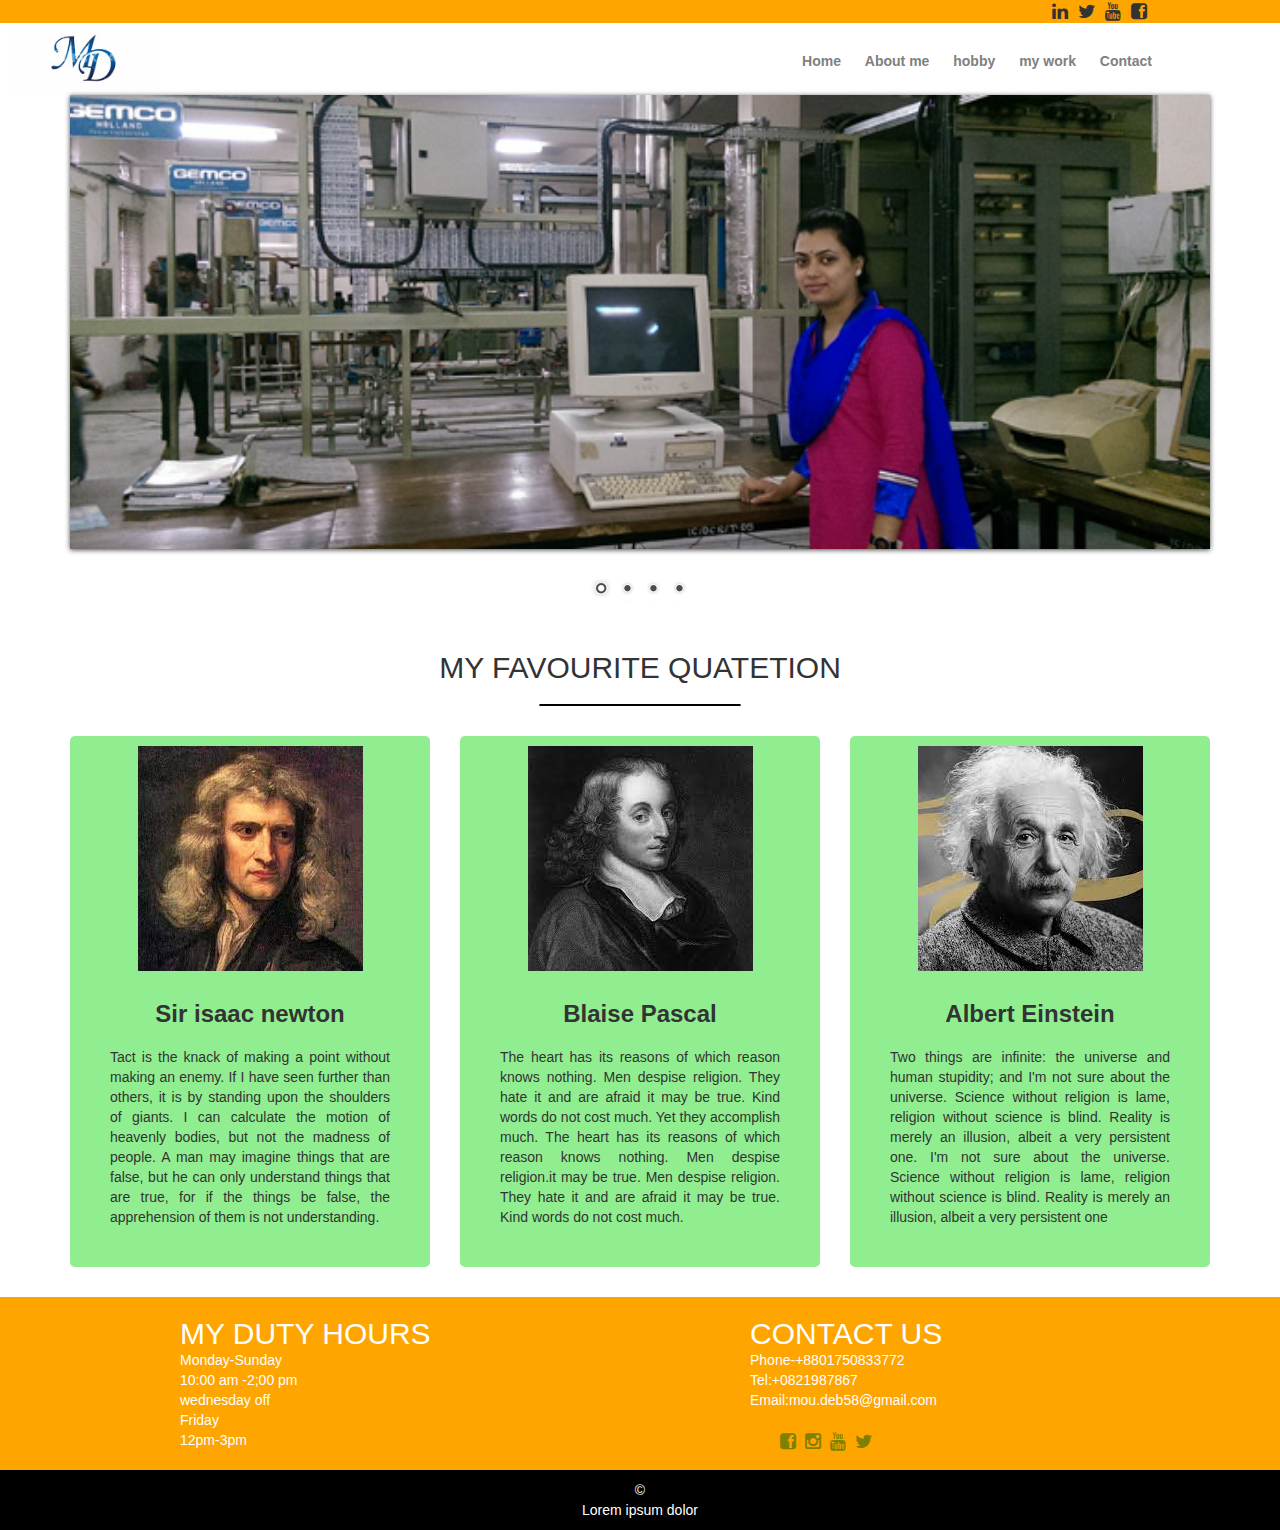
<file: my_own_portfolio/index.html>
<!DOCTYPE html>
<html lang="en">
<head>
	<meta charset="UTF-8">
		<title>M D </title>
	<link rel="stylesheet" href="css/bar/bar.css">	
	<link rel="stylesheet" href="css/light/light.css">	
	<link rel="stylesheet" href="css/dark/dark.css">	
	<link rel="stylesheet" href="css/default/default.css">	
	<link rel="stylesheet" href="css/nivo-slider.css">	
	<link rel="stylesheet" href="css/bootcss/bootstrap.min.css">
	<link rel="stylesheet" href="css/style.css">
	<link rel="stylesheet" href="css/font-awesome/css/font-awesome.min.css">
	
</head><!-- END HEAD -->

	<!-- **************************
		        =BODY
		 ************************** -->
<body>


	<!-- **************************
		        =HEADER	
		 ************************** -->
	<header class="mainheader" id="mainheader">
		<div class="topbar">
			<div class="social">
  				<i class="fa fa-facebook-square fa-lg  faicon"></i>
  				<i class="fa fa-youtube fa-lg  faicon"></i>
  				<i class="fa fa-twitter fa-lg  faicon"></i>
  				<i class="fa fa-linkedin fa-lg  faicon"></i>
			</div>
		</div>

		<div class="logomenu">
			<div class="logo">
				<img src="images/a.jpg" alt="logo pic">
			</div>

			<div class="menu">
				<ul>
					<li><a href="index.html">Home</a></li>
					<li><a href="about.html">About me</a></li>
					<li><a href="hoby.html"> hobby</a></li>
					<li><a href="my.html">my work </a></li>
					<li><a href="contact.html">Contact</a></li>
				</ul>
			</div>
		</div>
		
	</header><!-- END HEADER -->


	<!-- **************************
		        =SECTION
		 ************************** -->


	<section class="slider">
		<div class="container">
			<div class="row">
				<div class="col-md-12">
					<div class="slider-wrapper theme-default">
            			<div id="slider" class="nivoSlider">
			                <img src="images/toystory.jpg" data-thumb="images/toystory.jpg" alt="" />

			                <a href="http://dev7studios.com">
			                <img src="images/up.jpg" data-thumb="images/up.jpg" alt="" title="This is an example of a caption MAHAB DEB" /></a>

			                <img src="images/walle.jpg" data-thumb="images/walle.jpg" alt="" data-transition="slideInLeft" />

			                <img src="images/nemo.jpg" data-thumb="images/nemo.jpg" alt="" title="#htmlcaption" />
           				</div>
			            <div id="htmlcaption" class="nivo-html-caption">
			                <strong>This</strong> is an example of a <em>HTML</em> caption with <a href="#">a link</a>. 
			            </div>
        			</div>
        			<!-- end salider -->
				</div>
			</div>
		</div><!-- END CONTAINER -->

	</section><!-- END SECTION -->


	<!-- **************************
		        =SECTION	
		 ************************** -->


	<section class="service-info">
		<div class="container">

			<div class="row">
				<div class="col-md-12">

					<div class="serv-header">
						<h2>MY FAVOURITE QUATETION</h2>
						<hr class="rule">
					</div>

				</div>
			</div>

			<div class="row">

				<div class="col-md-4">
					<div class="ser-box">
						<div class="ser-icon">
							<img src="images/is.jpg" alt="slider pic">
						</div>
						<div class="ser-text">
							<h3>Sir isaac newton</h3>
							<p>Tact is the knack of making a point without making an enemy.
If I have seen further than others, it is by standing upon the shoulders of giants.
I can calculate the motion of heavenly bodies, but not the madness of people.
A man may imagine things that are false, but he can only understand things that are true, for if the things be false, the apprehension of them is not understanding.</p>
						</div>
					</div>
				</div>

				<div class="col-md-4">
					<div class="ser-box">
						<div class="ser-icon">
							<img src="images/pa.jpg" alt="slider pic padding">
						</div>
						<div class="ser-text">
							<h3>Blaise Pascal</h3>
							<p>The heart has its reasons of which reason knows nothing.
Men despise religion. They hate it and are afraid it may be true.
Kind words do not cost much. Yet they accomplish much.
The heart has its reasons of which reason knows nothing.
Men despise religion.it may be true.
Men despise religion. They hate it and are afraid it may be true.
Kind words do not cost much.</p>
						</div>
					</div>
				</div>

				<div class="col-md-4">
					<div class="ser-box">
						<div class="ser-icon">
							<img src="images/al.jpg" alt="slider pic">
						</div>
						<div class="ser-text">
							<h3>Albert Einstein</h3>
							<p>Two things are infinite: the universe and human stupidity; and I'm not sure about the universe.
Science without religion is lame, religion without science is blind.
Reality is merely an illusion, albeit a very persistent one.
I'm not sure about the universe.
Science without religion is lame, religion without science is blind.
Reality is merely an illusion, albeit a very persistent one</p>
						</div>
					</div>
				</div>

			</div>
		</div><!-- END CONTAINER -->

	</section><!-- END SECTION -->


	<!-- **************************
		        =FOOTER	
		 ************************** -->


	<footer>			
		<div class="row about-info">
			<div class="container">

					<div class="col-md-5 col-md-offset-1">
						<div class="business">
							<h2>MY DUTY HOURS</h2>
							<P>Monday-Sunday</P>
							<P>10:00 am -2;00 pm</P>
							<P>wednesday off</P>
							<P>Friday</P>
							<P>12pm-3pm </P>
						</div>
					</div>

				<div class="col-md-5 col-md-offset-1">
					<div class="contact">
						<h2>CONTACT US</h2>
						<p>Phone-+8801750833772</p>
						<p>Tel:+0821987867</p>
						<p>Email:mou.deb58@gmail.com</p>
						<div class="social ft-social">
							<i class="fa fa-facebook-square fa-lg faicon"></i>
							<i class="fa fa-instagram fa-lg faicon"></i>
							<i class="fa fa-youtube fa-lg faicon"></i>
							<i class="fa fa-twitter fa-lg faicon"></i>
						</div>
					</div>
				</div>

			</div><!-- END CONTAINER -->
		</div>


			<div class="row copyright">
				<div class="container">

					<div class="col-md-12">
						<p>&copy </p>
						<p>Lorem ipsum dolor</p>
					</div>
				</div><!-- END CONTAINER -->
			</div>

	</footer><!-- END FOOTER -->


	<script type="text/javascript" src="js/jquery-1.9.0.min.js">
	</script>
    <script type="text/javascript" src="js/jquery.nivo.slider.js">
    </script>

    <script type="text/javascript">
    $(window).load(function() {
        $('#slider').nivoSlider();
    });
    </script>

		
</body>

</html>
</file>
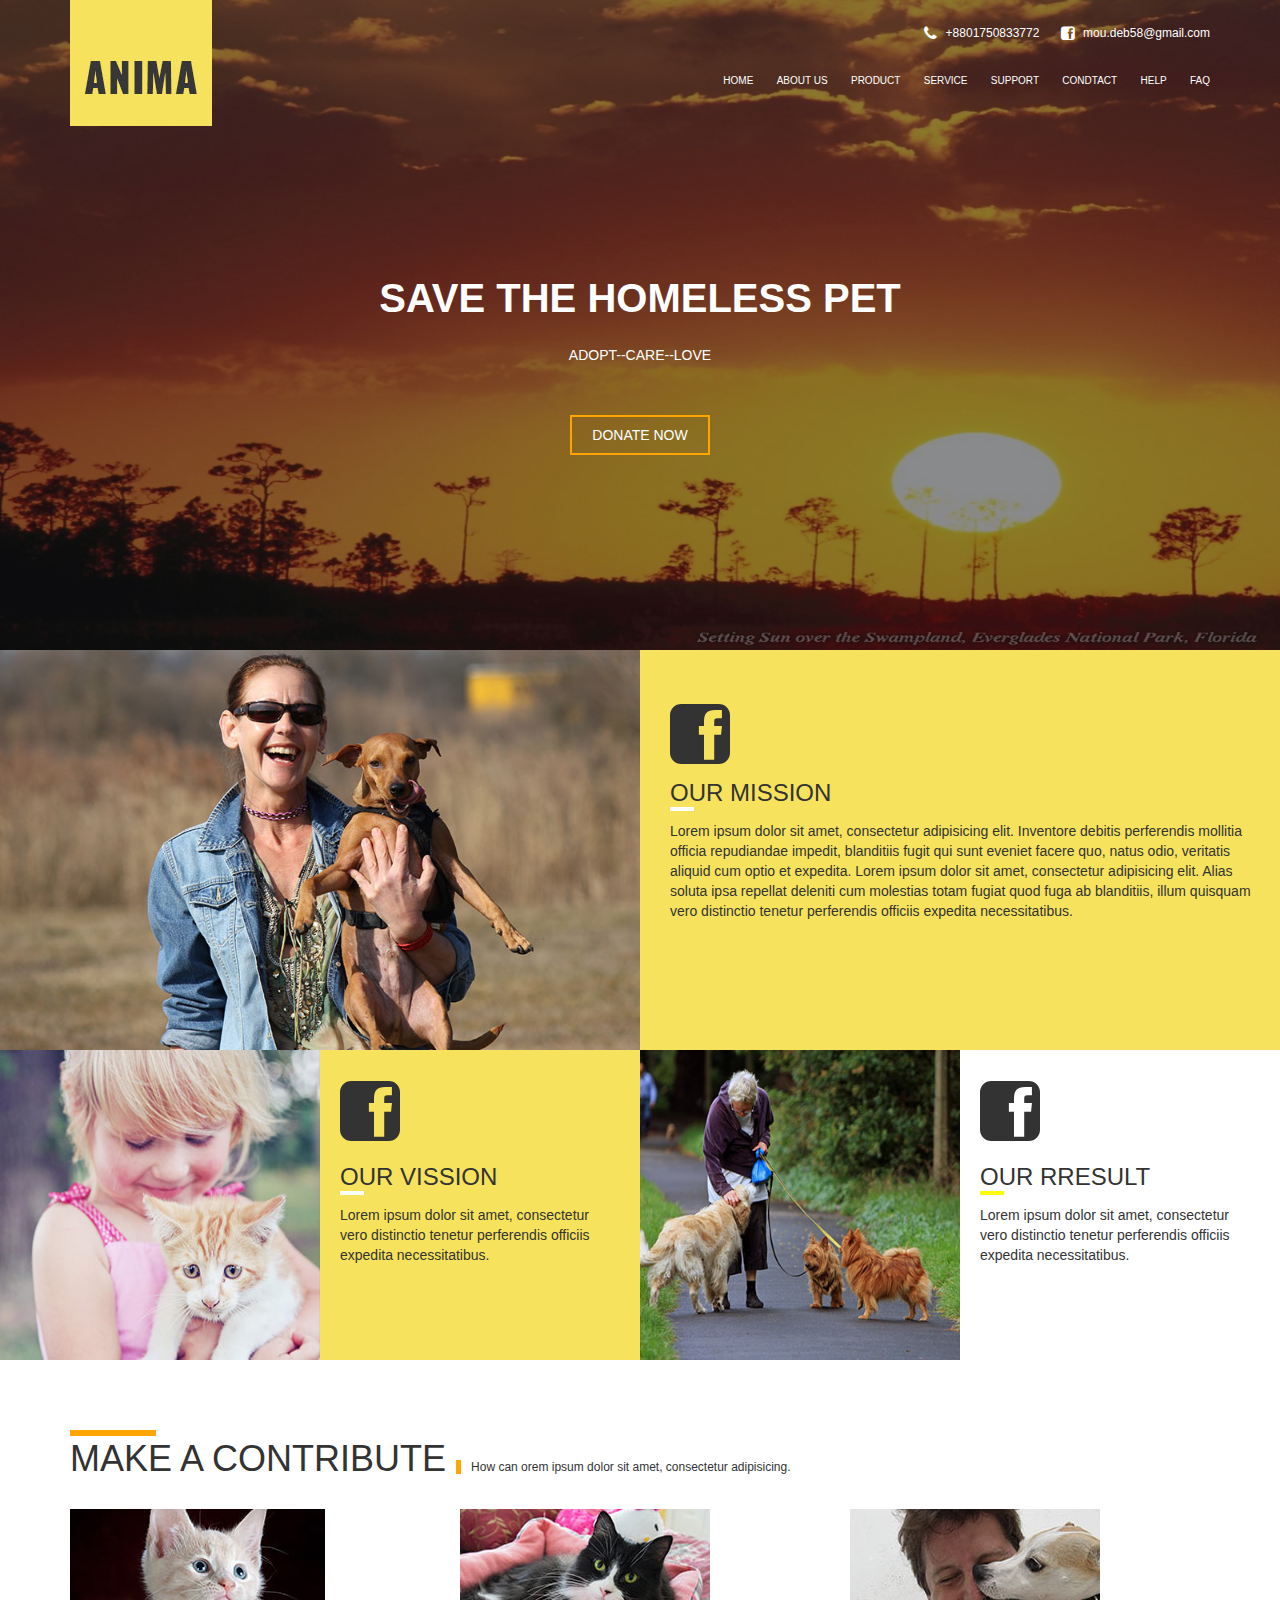
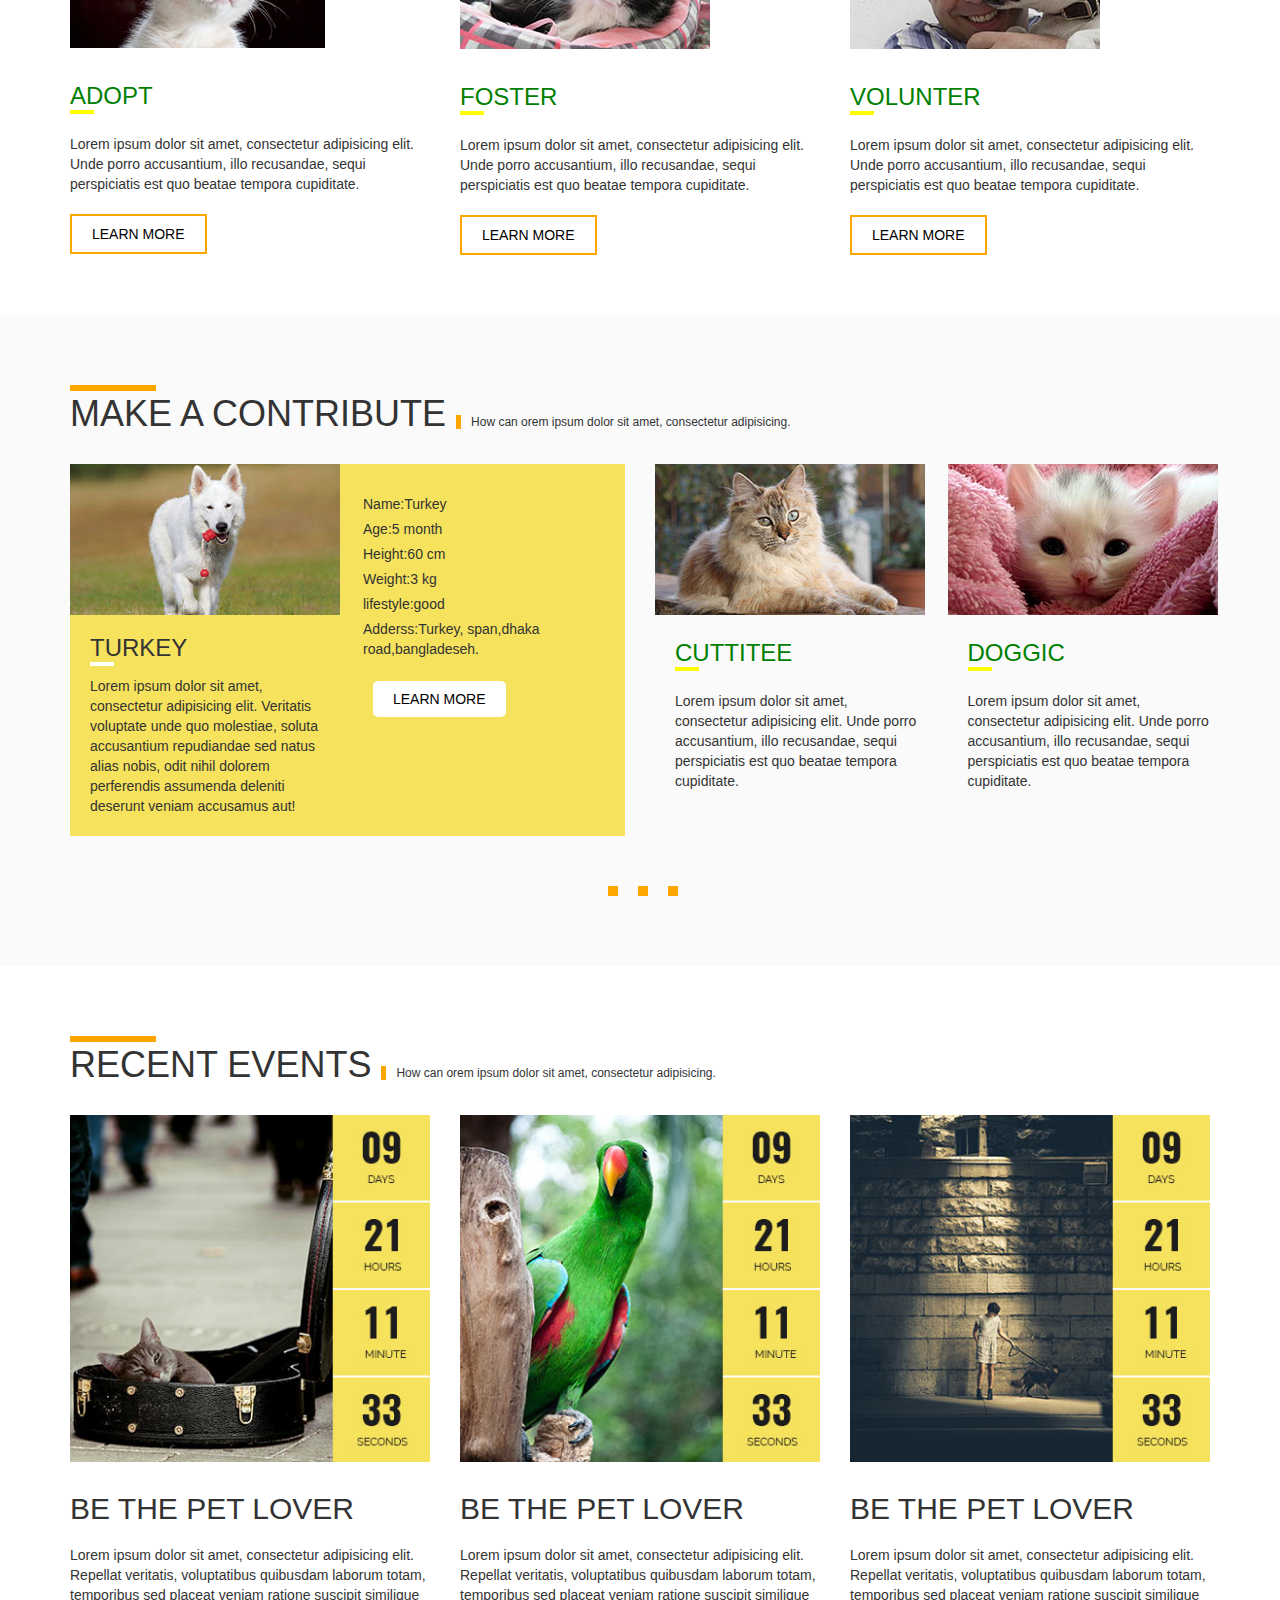
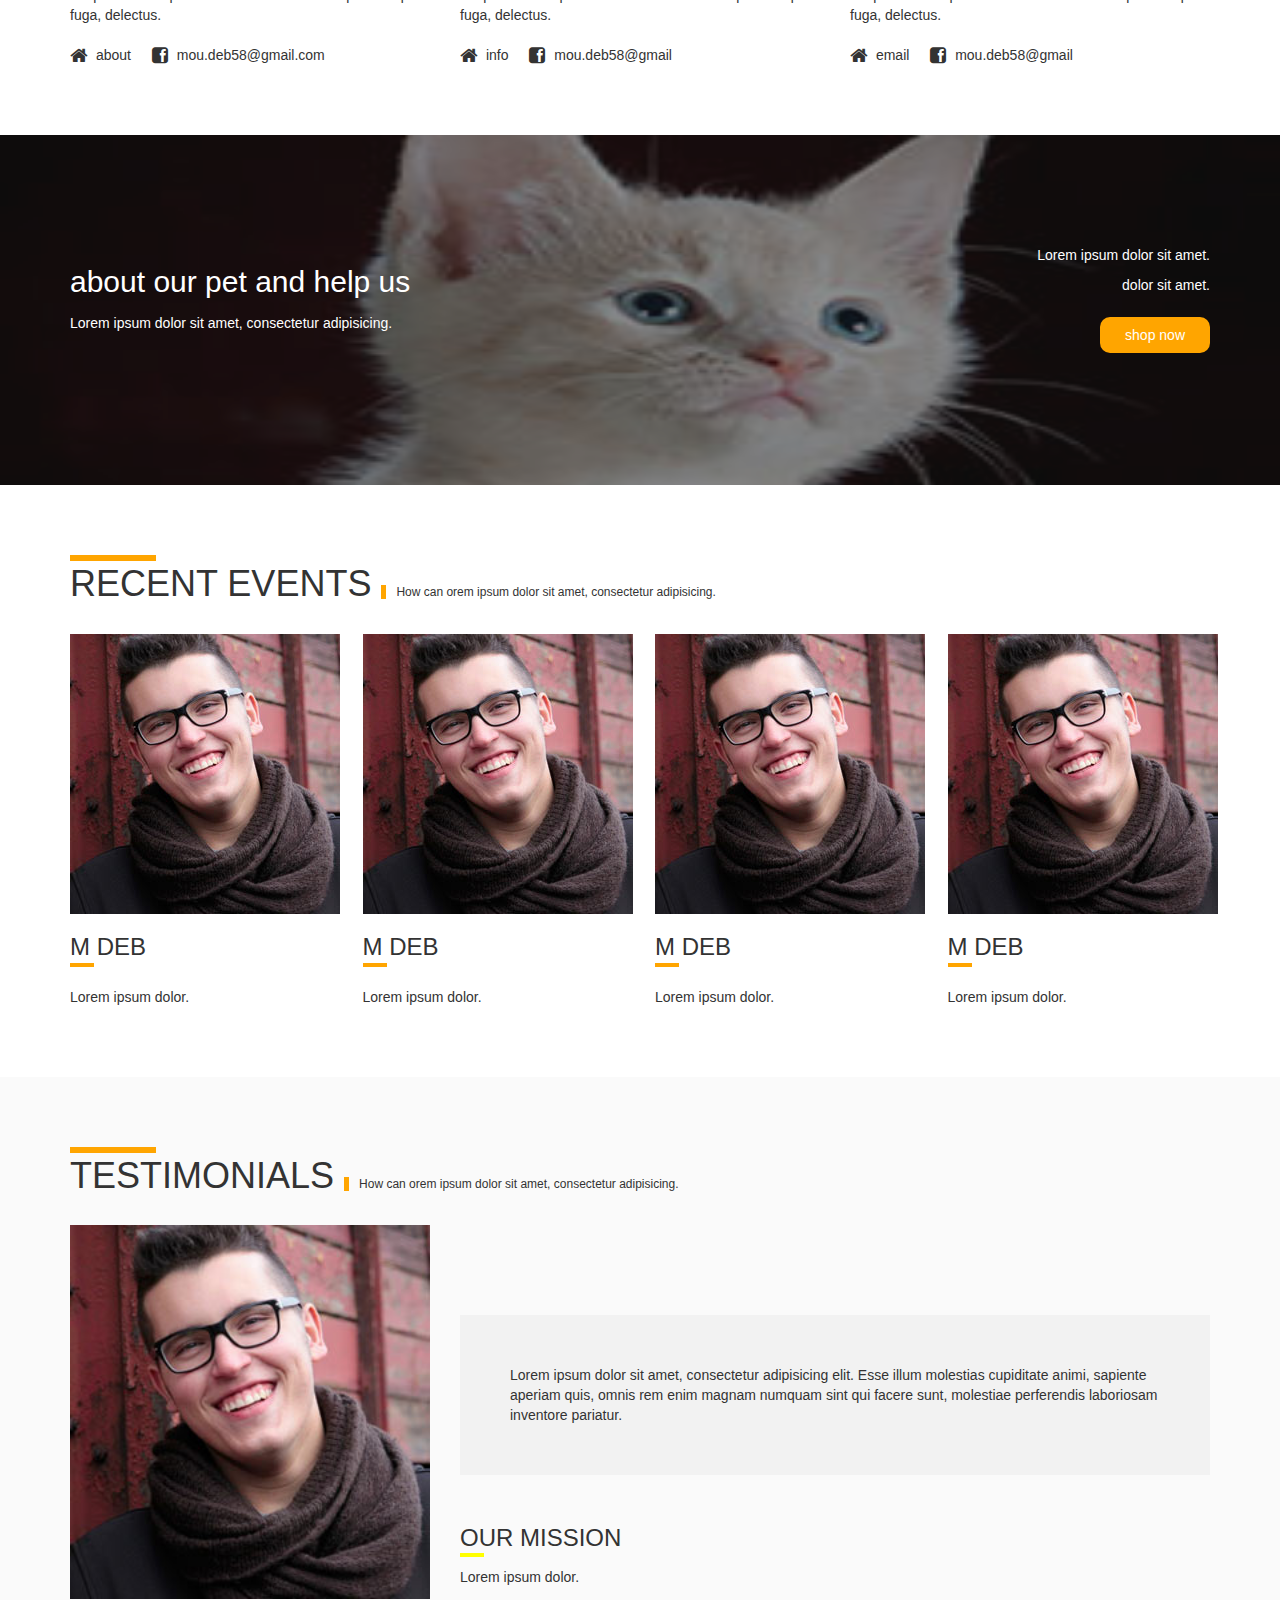
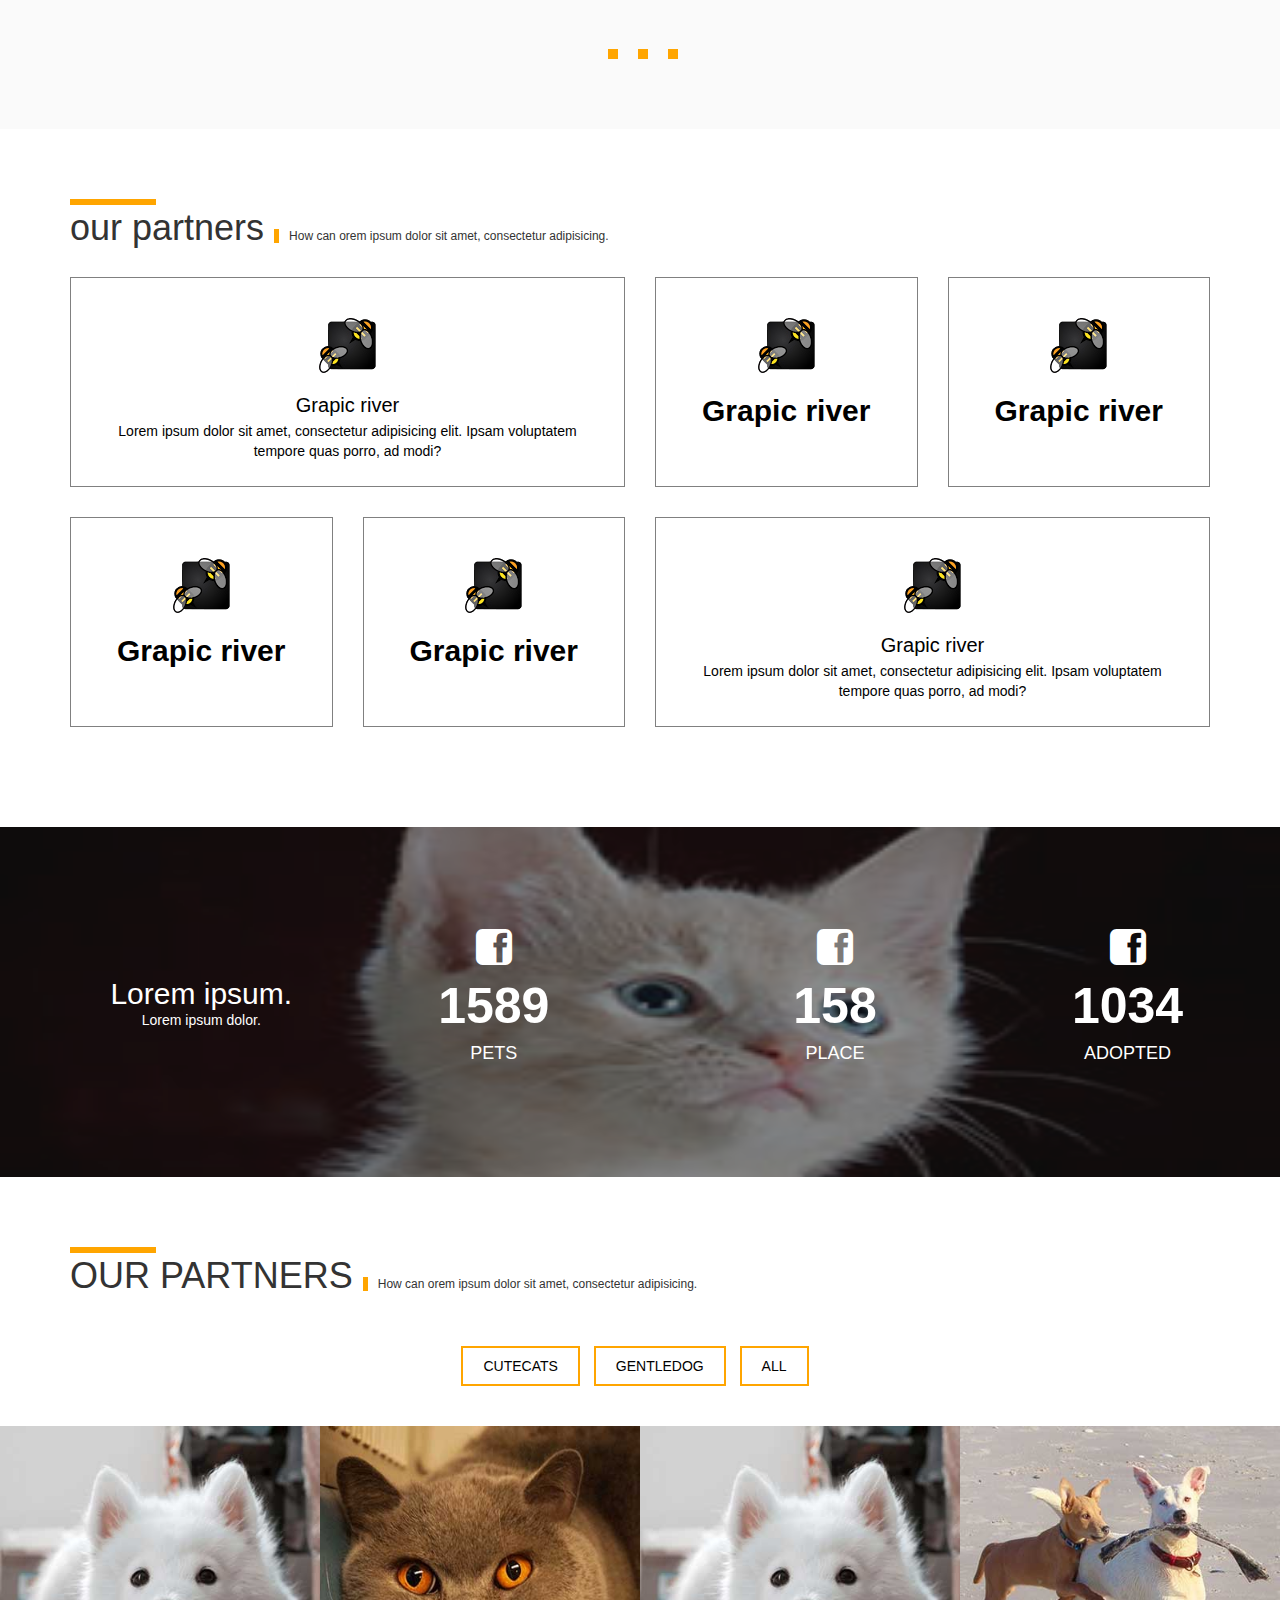
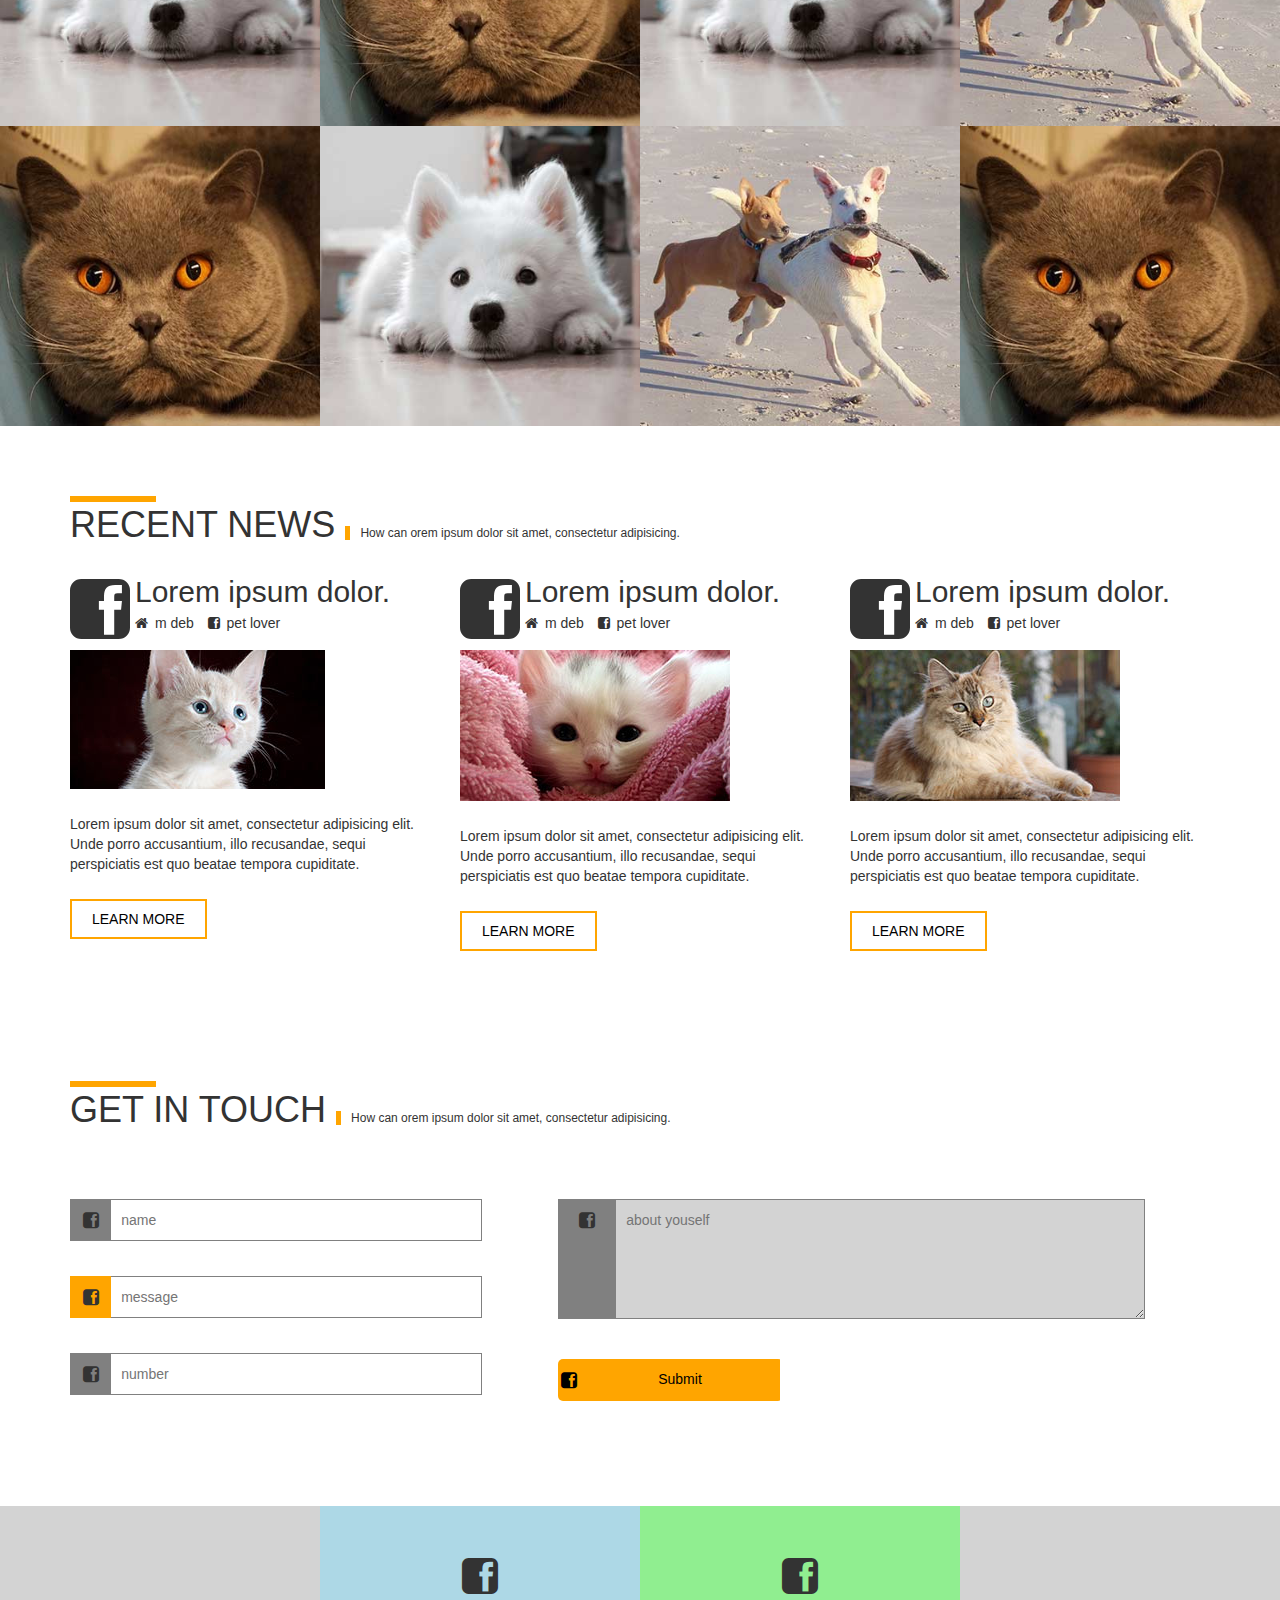
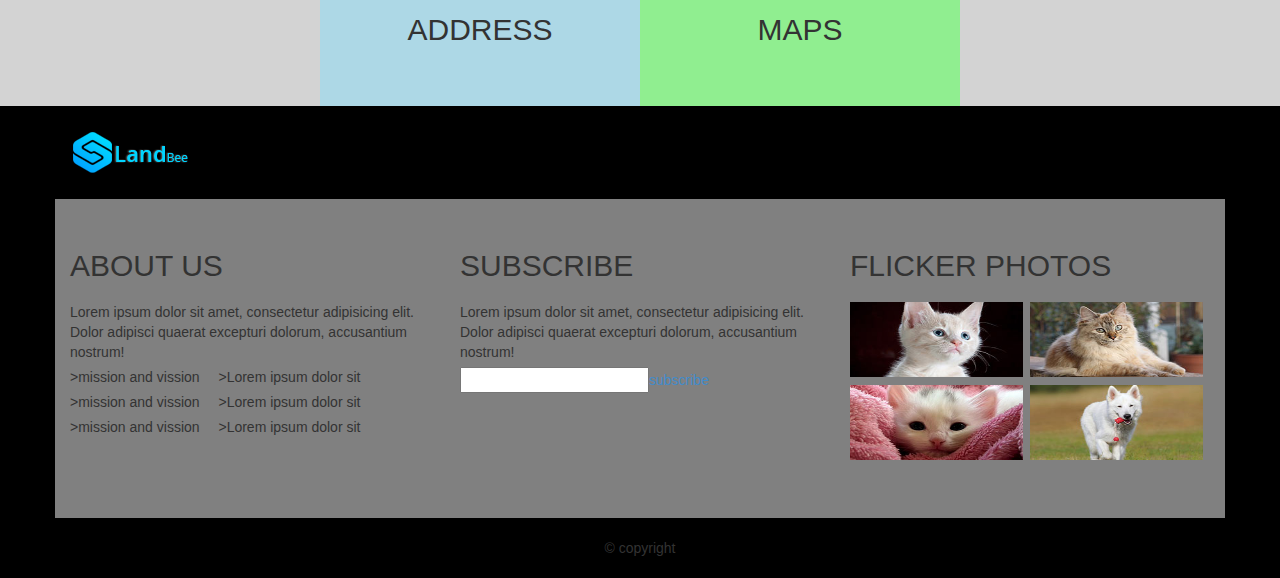
<file: STATIC - PRO ANIMA/index.html>
<!DOCTYPE html>
<html lang="en">
<head>
	<meta charset="UTF-8">
		<title>ANIMA</title>
	<link rel="stylesheet" href="css/bootcss/bootstrap.min.css">
	<link rel="stylesheet" href="css/style.css">
	<link rel="stylesheet" href="css/font-awesome/css/font-awesome.min.css">
	
</head><!-- END HEAD -->

	<!-- **************************
		        =BODY
		 ************************** -->
<body>

	<!-- **************************
		        =HEADER
		 ************************** -->

	<header class="pg-header">
		<div class="bg-color">
			<div class="container">

				<div class="row logomenu">
					<div class="col-md-2">
						<div class="logo">
							<img src="images/logo.jpg" alt="logo pic">
						</div>
					</div>

					<div class="col-md-10">
						<div class="menu">
	                        <div class="row">
	                        	<div class="col-md-6 col-md-offset-6">
	                        		<div class="social pull-right">
	                        			<i class="fa fa-phone fa-lg  faicon"></i>
	                        			<span>+8801750833772</span>
	                        			<i class="fa fa-facebook-square fa-lg  faicon"></i>
	                        			<span>mou.deb58@gmail.com</span>
	                        		</div>
	                        	</div>
	                        </div>

							 <ul>
								<li><a href="#">Home</a></li>
								<li><a href="#">About Us</a></li>
								<li><a href="#">Product</a></li>
								<li><a href="#">Service</a></li>
								<li><a href="#">Support</a></li>
								<li><a href="#">Condtact</a></li>
								<li><a href="#">help</a></li>
								<li><a href="#">faq</a></li>
							</ul>
						</div>
					</div>
				</div>

				<div class="row">
					<div class="col-md-8 col-md-offset-2">
						<div class="main-header-text">
							<h1>save the homeless pet</h1>
							<p>adopt--care--love</p>
							<a href="" class="y-batton">donate now</a>
						</div>
					</div>
				</div>

			</div> <!-- END CONTAINER -->
		</div>

	</header> <!-- END HEADER -->


	<!-- **************************
		    =SECTION OUR SUCCESS
		 ************************** -->


		<section class="oursuccess">

			<div class="topbar">
				<div class="top-left">
					<img src="images/pic-1.jpg" alt="pic">
				</div>

				<div class="top-right y-bg">
					<i class="fa fa-facebook-square fa-5x  faicon"></i>
					<div class="ruletext">
						<h2 >our mission</h2>
						<hr class="rule white-rl">
					</div>
					<p>Lorem ipsum dolor sit amet, consectetur adipisicing elit. Inventore debitis perferendis mollitia officia repudiandae impedit, blanditiis fugit qui sunt eveniet facere quo, natus odio, veritatis aliquid cum optio et expedita.
					Lorem ipsum dolor sit amet, consectetur adipisicing elit. Alias soluta ipsa repellat deleniti cum molestias totam fugiat quod fuga ab blanditiis, illum quisquam vero distinctio tenetur perferendis officiis expedita necessitatibus.</p>
				</div>
			</div>


			<div class="lowerbar">

				<div class="lower-pic">
					<img src="images/baby-cat.jpg" alt="pic">
				</div>
				<div class="lower-text">
					<i class="fa fa-facebook-square fa-5x  faicon"></i>
					<div class="ruletext">
						<h2 >our vission</h2>
						<hr class="rule white-rl">
					</div>
					<p>Lorem ipsum dolor sit amet, consectetur  vero distinctio tenetur perferendis officiis expedita necessitatibus.</p>
				</div>
				<div class="lower-pic">
					<img src="images/lady-dog.jpg" alt="pic">
				</div>
				<div class="lower-text bg-white">
					<i class="fa fa-facebook-square fa-5x  faicon"></i>
					<div class="ruletext">
						<h2 >our Rresult</h2>
						<hr class="rule yellow-rl">
					</div>
					<p>Lorem ipsum dolor sit amet, consectetur  vero distinctio tenetur perferendis officiis expedita necessitatibus.</p>
				</div>

			</div> 

		</section><!-- END SECTION -->



		<!-- **************************
		    =SECTION ABOUT  PET
		 ************************** -->


		<section class="about-pet sec-pad">
			<div class="container">

				<div class="row">
					<div class="col-md-12">
						<div class="sec-header">
							<hr class="top-rule">
							<h1>MAKE A CONTRIBUTE
							<span>How can orem ipsum dolor sit amet, consectetur adipisicing.</span></h1>	
						</div>
					</div>
				</div>

				<div class="row">
					<div class="col-md-4">
						<div class="pet-info">
							<img src="images/cat.jpg" alt="pic">
							<div class="ruletext">
								<h2>adopt</h2>
								<hr class="rule yellow-rl">
							</div>
							<p>Lorem ipsum dolor sit amet, consectetur adipisicing elit. Unde porro accusantium, illo recusandae, sequi perspiciatis est quo beatae tempora cupiditate.</p>
							<a href="#" class="y-button">LEARN MORE</a>
						</div>
					</div>

					<div class="col-md-4">
						<div class="pet-info">
							<img src="images/cat1.jpg" alt="pic">
							<div class="ruletext">
								<h2>foster</h2>
								<hr class="rule yellow-rl">
							</div>
							<p>Lorem ipsum dolor sit amet, consectetur adipisicing elit. Unde porro accusantium, illo recusandae, sequi perspiciatis est quo beatae tempora cupiditate.</p>
							<a href="#" class="y-button">LEARN MORE</a>
						</div>
					</div>

					<div class="col-md-4">
						<div class="pet-info">
							<img src="images/cat2.jpg" alt="pic">
							<div class="ruletext">
								<h2>volunter</h2>
								<hr class="rule yellow-rl">
							</div>
							<p>Lorem ipsum dolor sit amet, consectetur adipisicing elit. Unde porro accusantium, illo recusandae, sequi perspiciatis est quo beatae tempora cupiditate.</p>
							<a href="#" class="y-button">LEARN MORE</a>
						</div>
					</div>
				</div>

			</div><!-- END CONTAINER -->

		</section><!-- END SECTION -->


	<!-- **************************
		    =SECTION PET PROFILE
		 ************************** -->


		<section class="pet-profile sec-pad">
			<div class="container">

				<div class="row">
					<div class="col-md-12">
						<div class="sec-header">
							<hr class="top-rule">
							<h1>MAKE A CONTRIBUTE
							<span>How can orem ipsum dolor sit amet, consectetur adipisicing.</span>
							</h1>	
						</div>
					</div>
				</div>

				<div class="row">

					<div class="col-md-6">
						<div class="prof-left">

							<div class="row">

								<div class="col-md-6">
									<div class="pet-lt-doc">
										<img src="images/cat5.jpg" alt="pic">
										<div class="ruletext">
											<h2>Turkey</h2>
											<hr class="rule white-rl">
										</div>
										<p>Lorem ipsum dolor sit amet, consectetur adipisicing elit. Veritatis voluptate unde quo molestiae, soluta accusantium repudiandae sed natus alias nobis, odit nihil dolorem perferendis assumenda deleniti deserunt veniam accusamus aut!</p>
									</div>
								</div>

								<div class="pet-rt-doc">
									<p>Name:<span>Turkey</span></p>
									<p>Age:<span>5 month</span></p>
									<p>Height:<span>60 cm</span></p>
									<p>Weight:<span>3 kg</span></p>
									<p>lifestyle:<span>good</span></p>
									<p>Adderss:<span>Turkey, span,dhaka road,bangladeseh.</span></p>
									<div class="full">
										<a href="#" class="y-button">LEARN MORE</a>
									</div>

								</div>
								
							</div>
							
						</div>
					</div><!-- END CONTAINER -->

					<div class="col-md-6">
						<div class="prof-right">

							<div class="row">
								<div class="col-md-6">
									<div class="pet-info">
										<img src="images/cat3.jpg" alt="pic">
										<div class="ruletext">
											<h2>Cuttitee</h2>
											<hr class="rule  yellow-rl">
										</div>
							
										<p>Lorem ipsum dolor sit amet, consectetur adipisicing elit. Unde porro accusantium, illo recusandae, sequi perspiciatis est quo beatae tempora cupiditate.</p>
									</div>
								</div>

								<div class="col-md-6">
									<div class="pet-info">
										<img src="images/cat4.jpg" alt="pic">
										<div class="ruletext">
											<h2>Doggic</h2>
											<hr class="rule yellow-rl">
										</div>
							
										<p>Lorem ipsum dolor sit amet, consectetur adipisicing elit. Unde porro accusantium, illo recusandae, sequi perspiciatis est quo beatae tempora cupiditate.</p>
									</div>
								</div>

							</div>
						</div>

						
					</div>
				</div> <!-- END ROW -->

				<div class="row">
					<div class="col-md-2 col-md-offset-5">
						<div class="slider-ball">
							<ul>
								<li><a href="">
									<div class="slide-box"></div>
								</a></li>
								<li><a href="">
									<div class="slide-box"></div>
								</a></li>
								<li><a href="">
									<div class="slide-box"></div>
								</a></li>
							</ul>
						</div>
					</div>
				</div>

			</div><!-- END CONTAINER -->

		</section><!-- END SECTION -->


		<!-- **************************
		    =SECTION RECENT DOCUMENT
		 ************************** -->


		<section class="recent-doc sec-pad ">
			<div class="container">

				<div class="row">
					<div class="col-md-12">
						<div class="sec-header">
							<hr class="top-rule">
							<h1>RECENT EVENTS	
							<span>How can orem ipsum dolor sit amet, consectetur adipisicing.</span></h1>
						</div>
					</div>
				</div>

				<div class="row">
					<div class="col-md-4">
						<div class="recent-info">
							<img src="images/comming1.jpg" alt="pic">
							<div class="recent-text">
								<h2>be the pet lover</h2>
								<p>Lorem ipsum dolor sit amet, consectetur adipisicing elit. Repellat veritatis, voluptatibus quibusdam laborum totam, temporibus sed placeat veniam ratione suscipit similique fuga, delectus.</p>
							</div>
							<div class="social">
                        		<i class="fa fa-home fa-lg  faicon"></i>
                        		<span>about</span>
                        		<i class="fa fa-facebook-square fa-lg  faicon"></i>
                        		<span>mou.deb58@gmail.com</span>
                        	</div>	
						</div>
					</div>

					<div class="col-md-4">
						<div class="recent-info">
							<img src="images/comming2.jpg" alt="pic">
							<div class="recent-text">
								<h2>be the pet lover</h2>
								<p>Lorem ipsum dolor sit amet, consectetur adipisicing elit. Repellat veritatis, voluptatibus quibusdam laborum totam, temporibus sed placeat veniam ratione suscipit similique fuga, delectus.</p>
							</div>
							<div class="social ">
                        		<i class="fa fa-home fa-lg faicon"></i>
                        		<span>info</span>
                        		<i class="fa fa-facebook-square fa-lg  faicon"></i>
                        		<span>mou.deb58@gmail</span>
                        	</div>	
						</div>
					</div>

					<div class="col-md-4">
						<div class="recent-info">
							<img src="images/comming3.jpg" alt="pic">
							<div class="recent-text">
								<h2>be the pet lover</h2>
								<p>Lorem ipsum dolor sit amet, consectetur adipisicing elit. Repellat veritatis, voluptatibus quibusdam laborum totam, temporibus sed placeat veniam ratione suscipit similique fuga, delectus.</p>
							</div>
							<div class="social">
                        		<i class="fa fa-home fa-lg  faicon"></i>
                        		<span>email</span>
                        		<i class="fa fa-facebook-square fa-lg  faicon"></i>
                        		<span>mou.deb58@gmail</span>
                        	</div>	
						</div>
					</div>
				</div>
				
			</div><!-- END CONTAINER -->
			
		</section><!-- END SECTION -->



		<!-- **************************
		        =SECTION HELP
		 ************************** -->


		<section class="help">
			<div class="bg-color">

				<div class="container">

					<div class="row">
						<div class="col-md-5">
							<div class="help-text">
								<h2>about our pet and help us</h2>
								<p>Lorem ipsum dolor sit amet, consectetur adipisicing.</p>
							</div>
						</div>

						<div class="col-md-4 col-md-offset-3">
							<div class="help-us pull-right">
								<p>Lorem ipsum dolor sit amet.</p>
								<p>dolor sit amet.</p>
								<div class="button">
									<a href="#">shop now</a>
								</div>
							</div>
						</div>
					</div>

				</div><!-- END CONTAINER -->
			</div>
		</section><!-- END SECTION -->

		
		<!-- **************************
		        =SECTION TEAM-GRP
		 ************************** -->


		<section class="team-grp sec-pad">
		 	<div class="container">

		 		<div class="row">
					<div class="col-md-12">
						<div class="sec-header">
							<hr class="top-rule">
							<h1>RECENT EVENTS	
							<span>How can orem ipsum dolor sit amet, consectetur adipisicing.</span></h1>
						</div>
					</div>
				</div>

		 		<div class="row">
		 			<div class="col-md-3">
		 				<div class="grp-membr">
		 					<img src="images/member1.jpg" alt="pic">
		 					<div class="ruletext">
								<h2 >m deb</h2>
								<hr class="rule yellow-rl">
							</div>
		 					<p>Lorem ipsum dolor.</p>
		 				</div>
		 			</div>

		 			<div class="col-md-3">
		 				<div class="grp-membr">
		 					<img src="images/member1.jpg" alt="pic">
		 					<div class="ruletext">
								<h2 >m deb</h2>
								<hr class="rule yellow-rl">
							</div>
		 					<p>Lorem ipsum dolor.</p>
		 				</div>
		 			</div>

		 			<div class="col-md-3">
		 				<div class="grp-membr">
		 					<img src="images/member1.jpg" alt="pic">
		 					<div class="ruletext">
								<h2 >m deb</h2>
								<hr class="rule yellow-rl">
							</div>
		 					<p>Lorem ipsum dolor.</p>
		 				</div>
		 			</div>

		 			<div class="col-md-3">
		 				<div class="grp-membr">
		 					<img src="images/member1.jpg" alt="pic">
		 					<div class="ruletext">
								<h2 >m deb</h2>
								<hr class=" rule yellow-rl">
							</div>
		 					<p>Lorem ipsum dolor.</p>
		 				</div>
		 			</div>
		 		</div>
		 		
		 	</div><!-- END CONTAINER -->

		</section><!-- END SECTION -->


		<!-- **************************
		        =SECTION TESTIMONIAL
		 ************************** -->


		<section class="testimonial sec-pad">
			<div class="container">

				<div class="row">
					<div class="col-md-12">
						<div class="sec-header">
							<hr class="top-rule">
							<h1>TESTIMONIALS	
							<span>How can orem ipsum dolor sit amet, consectetur adipisicing.</span></h1>
						</div>
					</div>
				</div>

				<div class="row">

					<div class="col-md-4">
						<img src="images/member1.jpg" alt="pic">
					</div>

					<div class="col-md-8">
						<div class="test-text">
							<p>Lorem ipsum dolor sit amet, consectetur adipisicing elit. Esse illum molestias cupiditate animi, sapiente aperiam quis, omnis rem enim magnam numquam sint qui facere sunt, molestiae perferendis laboriosam inventore pariatur.</p>
							<div class="ruletext">
								<h2 >our mission</h2>
								<hr class=" rule yellow-rl">
								<p>Lorem ipsum dolor.</p>
							</div>
							
							
						</div>
					</div>
				</div>

				<div class="row">
					<div class="col-md-2 col-md-offset-5">
						<div class="slider-ball">
							<ul>
								<li><a href="">
									<div class="slide-box"></div>
								</a></li>
								<li><a href="">
									<div class="slide-box"></div>
								</a></li>
								<li><a href="">
									<div class="slide-box"></div>
								</a></li>
							</ul>
						</div>
					</div>
				</div>
				
			</div><!-- END CONTAINER -->

		</section><!-- END SECTION -->


		<!-- **************************
		        =SECTION PARTNERS
		 ************************** -->


		<section class="partners sec-pad">
		 	<div class="container">

		 		<div class="row">
					<div class="col-md-12">
						<div class="sec-header">
							<hr class="top-rule">
							<h1>our partners	
							<span>How can orem ipsum dolor sit amet, consectetur adipisicing.</span></h1>
						</div>
					</div>
				</div>
				
				<div class="row">

					<div class="col-md-6">
						<div class="part-double">
							<img src="images/icon-pic3.png" alt="pic">
							<h2>Grapic river</h2>
							<p>Lorem ipsum dolor sit amet, consectetur adipisicing elit. Ipsam voluptatem tempore quas porro, ad modi?</p>

						</div>
					</div>

					<div class="col-md-3">
						<div class="part-single">
							<img src="images/icon-pic3.png" alt="pic">
							<h2>Grapic river</h2>
						</div>
					</div>
					<div class="col-md-3">
						<div class="part-single">
							<img src="images/icon-pic3.png" alt="pic">
							<h2>Grapic river</h2>
						</div>
					</div>
				</div>
		   		 <!-- END ROW -->

				<div class="row">

					<div class="col-md-3">
						<div class="part-single">
							<img src="images/icon-pic3.png" alt="pic">
							<h2>Grapic river</h2>
						</div>
					</div>
					<div class="col-md-3">
						<div class="part-single">
							<img src="images/icon-pic3.png" alt="pic">
							<h2>Grapic river</h2>
						</div>
					</div>

					<div class="col-md-6">
						<div class="part-double">
							<img src="images/icon-pic3.png" alt="pic">
							<h2>Grapic river</h2>
							<p>Lorem ipsum dolor sit amet, consectetur adipisicing elit. Ipsam voluptatem tempore quas porro, ad modi?</p>
						</div>
					</div>
				</div>
	
		 	</div><!-- END CONTAINER -->

		 </section><!-- END SECTION -->


		<!-- **************************
		        =SECTION SUCCESS STORY
		 ************************** -->


		<section class="success-story">
			<div class="bg-color">
			 	<div class="container">

			 		<div class="row">
			 			<div class="col-md-3 suc-text ">
			 				<h2>Lorem ipsum.</h2>
			 				<p>Lorem ipsum dolor.</p>
			 			</div>
			 			<div class="col-md-3 suc-text">
			 				<i class="fa fa-facebook-square fa-3x  faicon"></i>
			 				<h1>1589</h1>
			 				<h4>PETS</h4>
			 			</div>
			 			<div class="col-md-2 col-md-offset-1 suc-text">
			 				<i class="fa fa-facebook-square fa-3x  faicon"></i>
			 				<h1>158</h1>
			 				<h4>PLACE</h4>
			 			</div>
			 			<div class="col-md-2 col-md-offset-1 suc-text">
			 				<i class="fa fa-facebook-square fa-3x  faicon"></i>
			 				<h1>1034</h1>
			 				<h4>ADOPTED</h4>
			 			</div>
			 		</div>
			 		
			 	</div><!-- END CONTAINER -->
			</div>
		 	
		</section><!-- END SECTION -->


		<!-- **************************
		        =SECTION GRP-GALLARY
		 ************************** -->


		<section class="grp-gallary sec-pad">
		 	<div class="container">

				<div class="row">
					<div class="col-md-12">
						<div class="sec-header">
							<hr class="top-rule">
							<h1>OUR PARTNERS	
							<span>How can orem ipsum dolor sit amet, consectetur adipisicing.</span></h1>
						</div>
					</div>
				</div>

				<div class="row">
					<div class="col-md-4 col-md-offset-4">
						<div class="gallary-menu">
							<ul>
								<li><a href="#" class="y-button">cutecats</a></li>
								<li><a href="#" class="y-button">gentledog</a></li>
								<li><a href="#" class="y-button">all</a></li>
							</ul>
						</div>
					</div>
				</div>

		 	</div><!-- END CONTAINER -->


				<div class="gallary-pics">
					<div class="single-pics">
						<img src="images/menu1.jpg" alt="pics">
					</div>
					<div class="single-pics">
						<img src="images/menu2.jpg" alt="pics">
					</div>
					<div class="single-pics">
						<img src="images/menu1.jpg" alt="pics">
					</div>
					<div class="single-pics">
						<img src="images/menu3.jpg" alt="pics">
					</div>
					<div class="single-pics">
						<img src="images/menu2.jpg" alt="pics">
					</div>
					<div class="single-pics">
						<img src="images/menu1.jpg" alt="pics">
					</div>
					<div class="single-pics">
						<img src="images/menu3.jpg" alt="pics">
					</div>
					<div class="single-pics">
						<img src="images/menu2.jpg" alt="pics">
					</div>
				</div>
		 		
		 	
		</section><!-- END SECTION -->


		<!-- **************************
		        =SECTION RECENT-NEWS
		 ************************** -->


		<section class="recent-news sec-pad">
		 	<div class="container">

		 		<div class="row ">
					<div class="col-md-12">
						<div class="sec-header">
							<hr class="top-rule">
							<h1>RECENT NEWS
							<span>How can orem ipsum dolor sit amet, consectetur adipisicing.</span></h1>
						</div>
					</div>
				</div>

				<div class="row">
					<div class="col-md-4">

						<div class="row">
							<div class="col-md-2">
		 						<i class="fa fa-facebook-square fa-5x  faicon"></i>	
							</div>
							<div class="col-md-10 pettext">
								<h2>Lorem ipsum dolor.</h2>
								<div class="social">
                        			<i class="fa fa-home fa-sx  "></i>
                        			<span>m deb</span>
                        			<i class="fa fa-facebook-square fa-sx  "></i>
                        			<span>pet lover</span>
                        		</div>
							</div>
						</div>

						<div class="pet-info">
							<img src="images/cat.jpg" alt="pic">
							<p>Lorem ipsum dolor sit amet, consectetur adipisicing elit. Unde porro accusantium, illo recusandae, sequi perspiciatis est quo beatae tempora cupiditate.</p>
							<a href="#" class="y-button">LEARN MORE</a>
						</div>
					</div>

					<div class="col-md-4">

						<div class="row">
							<div class="col-md-2">
		 						<i class="fa fa-facebook-square fa-5x  faicon"></i>	
							</div>
							<div class="col-md-10 pettext">
								<h2>Lorem ipsum dolor.</h2>
								<div class="social">
                        			<i class="fa fa-home fa-sx  "></i>
                        			<span>m deb</span>
                        			<i class="fa fa-facebook-square fa-sx  "></i>
                        			<span>pet lover</span>
                        		</div>
							</div>
						</div>

						<div class="pet-info">
							<img src="images/cat4.jpg" alt="pic">
							<p>Lorem ipsum dolor sit amet, consectetur adipisicing elit. Unde porro accusantium, illo recusandae, sequi perspiciatis est quo beatae tempora cupiditate.</p>
							<a href="#" class="y-button">LEARN MORE</a>
						</div>

					</div>

					<div class="col-md-4">

						<div class="row">
							<div class="col-md-2">
		 						<i class="fa fa-facebook-square fa-5x  faicon"></i>	
							</div>
							<div class="col-md-10 pettext">
								<h2>Lorem ipsum dolor.</h2>
								<div class="social">
                        			<i class="fa fa-home fa-sx "></i>
                        			<span>m deb</span>
                        			<i class="fa fa-facebook-square fa-sx "></i>
                        			<span>pet lover</span>
                        		</div>
							</div>
						</div>

						<div class="pet-info">
							<img src="images/cat3.jpg" alt="pic">
							<p>Lorem ipsum dolor sit amet, consectetur adipisicing elit. Unde porro accusantium, illo recusandae, sequi perspiciatis est quo beatae tempora cupiditate.</p>
							<a href="#" class="y-button">LEARN MORE</a>
						</div>

					</div>
				</div>

		 	</div><!-- END CONTAINER -->
		 	
		</section><!-- END SECTION -->


			<!-- **************************
		        =SECTION GET CONTACT
				 ************************** -->


		<section class="get-contact sec-pad">
		 	<div class="container">

		 		<div class="row ">
					<div class="col-md-12">
						<div class="sec-header">
							<hr class="top-rule">
							<h1>GET IN TOUCH	
							<span>How can orem ipsum dolor sit amet, consectetur adipisicing.</span></h1>
						</div>
					</div>
				</div>

				<div class="row form">

					<div class="col-md-5">
						<div class="input">
							<div class="in-icon">
    						<i class="fa fa-facebook-square fa-lg  faicon"></i>	
							</div>
							<input type="text" placeholder="name">
						</div>
						<div class="input">
							<div class="in-icon  in-yellow">
    						<i class="fa fa-facebook-square fa-lg  faicon"></i>	
							</div>
							<input type="text" placeholder="message">
						</div>
						<div class="input">
							<div class="in-icon">
    						<i class="fa fa-facebook-square fa-lg  faicon"></i>	
							</div>
							<input type="text" placeholder="number">
						</div>
					</div>

					<div class="col-md-7">
						<div class="input in-tall">
    						<div class="in-icon">
    						<i class="fa fa-facebook-square fa-lg  faicon"></i>	
							</div>
							<textarea name="" id="" placeholder="about youself"></textarea>
						</div>

						<div class="input in-submit">
							<div class="in-icon in-yellow">
    						<i class="fa fa-facebook-square fa-lg  faicon"></i>	
							</div>
							<input type="submit" placeholder="number">
						</div>

					</div>
				</div>
		 		
		 	</div><!-- END CONTAINER -->
		 	
		</section><!-- END SECTION -->


		<!-- **************************
		        =SECTION LOCATION
		 ************************** -->


		<section class="location">
		 	<div class="address">
    			<i class="fa fa-facebook-square fa-3x  faicon"></i>
		 		<h2>ADDRESS</h2>
		 	</div>
		 	<div class="map">
    			<i class="fa fa-facebook-square fa-3x  faicon"></i>
		 		<h2>MAPS</h2>

		 	</div>
		 	
		</section><!-- END SECTION -->


		<!-- **************************
		        =FOOTER
		 ************************** -->


		<footer>
		 	<div class="container">

		 		<div class="row logomenu">
					<div class="col-md-3">
						<div class="logo">
							<img src="images/logo.png" alt="logo pic">
						</div>
					</div>

			<!-- 		<div class="col-md-9">
						<div class="menu ">
							 <ul>
								<li><a href="#">
										<i class="fa fa-facebook-square fa-lg  faicon"></i>
										<p><small>home</small></p>
									</a>
								</li>
								<li><a href="#">
										<i class="fa fa-facebook-square fa-lg  faicon"></i>
										<p><small>home</small></p>
									</a>
								</li>
								<li><a href="#">
										<i class="fa fa-facebook-square fa-lg  faicon"></i>
										<p><small>home</small></p>
									</a>
								</li>
								<li><a href="#">
										<i class="fa fa-facebook-square fa-lg  faicon"></i>
										<p><small>home</small></p>
									</a>
								</li>
								<li><a href="#">
										<i class="fa fa-facebook-square fa-lg  faicon"></i>
										<p><small>home</small></p>
									</a>
								</li>
								<li><a href="#">
										<i class="fa fa-facebook-square fa-lg  faicon"></i>
										<p><small>home</small></p>
									</a></li>
								<li><a href="#">
										<i class="fa fa-facebook-square fa-lg  faicon"></i>
										<p><small>home</small></p>
									</a></li>
								<li><a href="#">
										<i class="fa fa-facebook-square fa-lg  faicon"></i>
										<p><small>home</small></p>
									</a>
								</li>
							</ul>
						</div>
					</div> -->
			
				</div><!-- END ROW -->

				<div class="row ft-info">
					<div class="col-md-4">
						<div class="ft-about-us">
							<h2>about us</h2>
							<p>Lorem ipsum dolor sit amet, consectetur adipisicing elit. Dolor adipisci quaerat excepturi dolorum, accusantium nostrum!</p>
							<p>
								<span>>mission and vission</span> <span>>Lorem ipsum dolor sit</span>
							</p>
							<p>
								<span>>mission and vission</span> <span>>Lorem ipsum dolor sit</span>
							</p>
							<p>
								<span>>mission and vission</span> <span>>Lorem ipsum dolor sit</span>
							</p>

						</div>
					</div>

					<div class="col-md-4">
						<div class="ft-subscribe">
							<h2>subscribe</h2>
							<p>Lorem ipsum dolor sit amet, consectetur adipisicing elit. Dolor adipisci quaerat excepturi dolorum, accusantium nostrum!</p>
							<div>
								<input type="text"><a href="">subscribe</a>
							</div>

						</div>
					</div>

					<div class="col-md-4">
						<div class="ft-photos">
							<h2>flicker photos</h2>
							<img src="images/cat.jpg" alt="pic">
							<img src="images/cat3.jpg" alt="pic">
							<img src="images/cat4.jpg" alt="pic">
							<img src="images/cat5.jpg" alt="pic">
						</div>
					</div>

				</div>

				<div class="row copyright">
					<div class="col-md-12">
						<div class="">
							<p>&copy copyright </p>
						</div>
					</div>
				</div>
					
		 	</div><!-- END CONTAINER -->
		 	
		</footer><!-- END FOOTER -->
 
		
</body>

</html>
</file>
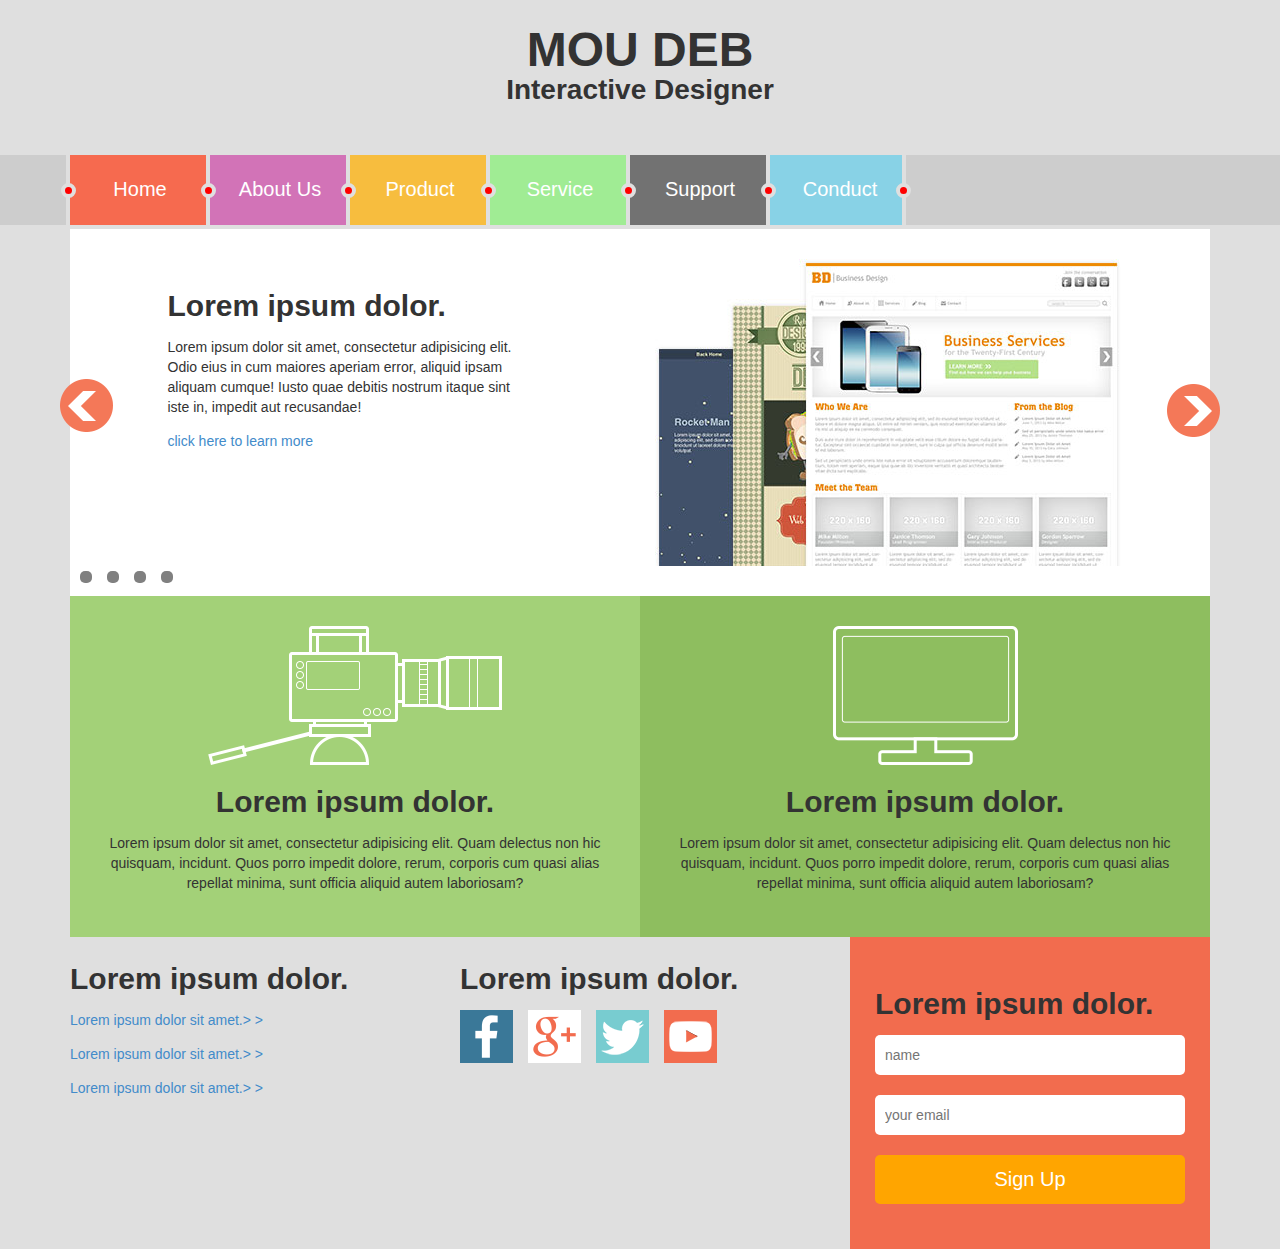
<file: STATIC - PRO PSD FLAT 3/index.html>
<!DOCTYPE html>
<html lang="en">
<head>
	<meta charset="UTF-8">
		<title>Mou designer</title>
	<link rel="stylesheet" href="css/bootcss/bootstrap.min.css">
	<link rel="stylesheet" href="css/style.css">
	<link rel="stylesheet" href="css/font-awesome/css/font-awesome.min.css">
	
</head><!-- END HEAD -->

	<!-- **************************
		        =BODY
		 ************************** -->
<body>
	<!-- **************************
		        =BODY
		 ************************** -->

		<header class="main-header">
			<div class="container">
				<div class="row">
					<div class="col-md-12">
						<h1>Mou deb <span>interactive designer</span></h1>
					</div>
				</div>
			</div>
		</header>

		<!-- **************************
		        =BODY
		 ************************** -->

		<nav class="mainmenu">
			<div class="container">
				<div class="row">
					<div class="col-md-12">
						<ul>
							<li class="bg-red"><a href="#">Home</a></li>
							<li class="bg-purple"><a href="#">About Us</a></li>
							<li class="bg-orange"><a href="#">Product</a></li>
							<li class="bg-green"><a href="#">Service</a></li>
							<li class="bg-black"><a href="#">Support</a></li>
							<li class="bg-sky"><a href="#">Conduct</a></li>
						</ul>
					</div>
				</div>
			</div>
		</nav>

		<!-- **************************
		        =BODY
		 ************************** -->
		<div class="container">
			<section class="slider">
			
				<div class="row">
					<a href="#" class="left-slider"></a>
					<a href="#" class="right-slider"></a>
					<ul class="slider-ball">
						<li><a href=""></a></li>
						<li><a href=""></a></li>
						<li><a href=""></a></li>
						<li><a href=""></a></li>
					</ul>
					<div class="col-md-4 col-md-offset-1">
						<div class="slider-text">
							<h2>Lorem ipsum dolor.</h2>
							<p>Lorem ipsum dolor sit amet, consectetur adipisicing elit. Odio eius in cum maiores aperiam error, aliquid ipsam aliquam cumque! Iusto quae debitis nostrum itaque sint iste in, impedit aut recusandae!</p>
							<a href="#">click here to learn more</a>
						</div>
					</div>
					<div class="col-md-5 col-md-offset-1">
						<div class="slider-img">
							<img src="images/portfolio.jpg" alt="slider pic">
						</div>

					</div>
				</div>
	
			</section>
		</div>

		<!-- **************************
		        =BODY
		 ************************** -->

		<section class="service">
			<div class="container">	
				<div class="left-info">
				 	<img src="images/camera.png" alt="pic">
				 	<h2>Lorem ipsum dolor.</h2>
				 	<p>Lorem ipsum dolor sit amet, consectetur adipisicing elit. Quam delectus non hic quisquam, incidunt. Quos porro impedit dolore, rerum, corporis cum quasi alias repellat minima, sunt officia aliquid autem laboriosam?</p>
				</div>
				<div class="right-info">
				<img src="images/monitor.png" alt="pic">
				<h2>Lorem ipsum dolor.</h2>
				<p>Lorem ipsum dolor sit amet, consectetur adipisicing elit. Quam delectus non hic quisquam, incidunt. Quos porro impedit dolore, rerum, corporis cum quasi alias repellat minima, sunt officia aliquid autem laboriosam?</p>
				</div>
			</div>	
		</section>

		<!-- **************************
		        =BODY
		 ************************** -->

		<footer>
			<div class="container">
				<div class="row">
					<div class="col-md-4">
						<div class="ft-text">
							<h2>Lorem ipsum dolor.</h2>
							<p><a href="">Lorem ipsum dolor sit amet.&gt; &gt;</a></p>
							<p><a href="">Lorem ipsum dolor sit amet.&gt; &gt;</a></p>
							<p><a href="">Lorem ipsum dolor sit amet.&gt; &gt;</a></p>
						</div>
					</div>
					<div class="col-md-4">
						<div class="ft-social">
							<h2>Lorem ipsum dolor.</h2>
							<ul>
								<li><a href=""><img src="images/facebook.gif" alt=""></a></li>
								<li><a href=""><img src="images/google-plus.gif" alt=""></a></li>
								<li><a href=""><img src="images/twitter.gif" alt=""></a></li>
								<li><a href=""><img src="images/youtube.gif" alt=""></a></li>
								

							</ul>
						</div>
					</div>
					<div class="col-md-4">
						<div class="ft-form">
							<h2>Lorem ipsum dolor.</h2>
							<form action="">
								<input type="text" placeholder="name">
								<input type="text" placeholder="your email">
								<button class="btn">Sign Up</button>
							</form>
							
						</div>
					</div>
				</div>
			</div>
		</footer>


		
</body>

</html>
</file>
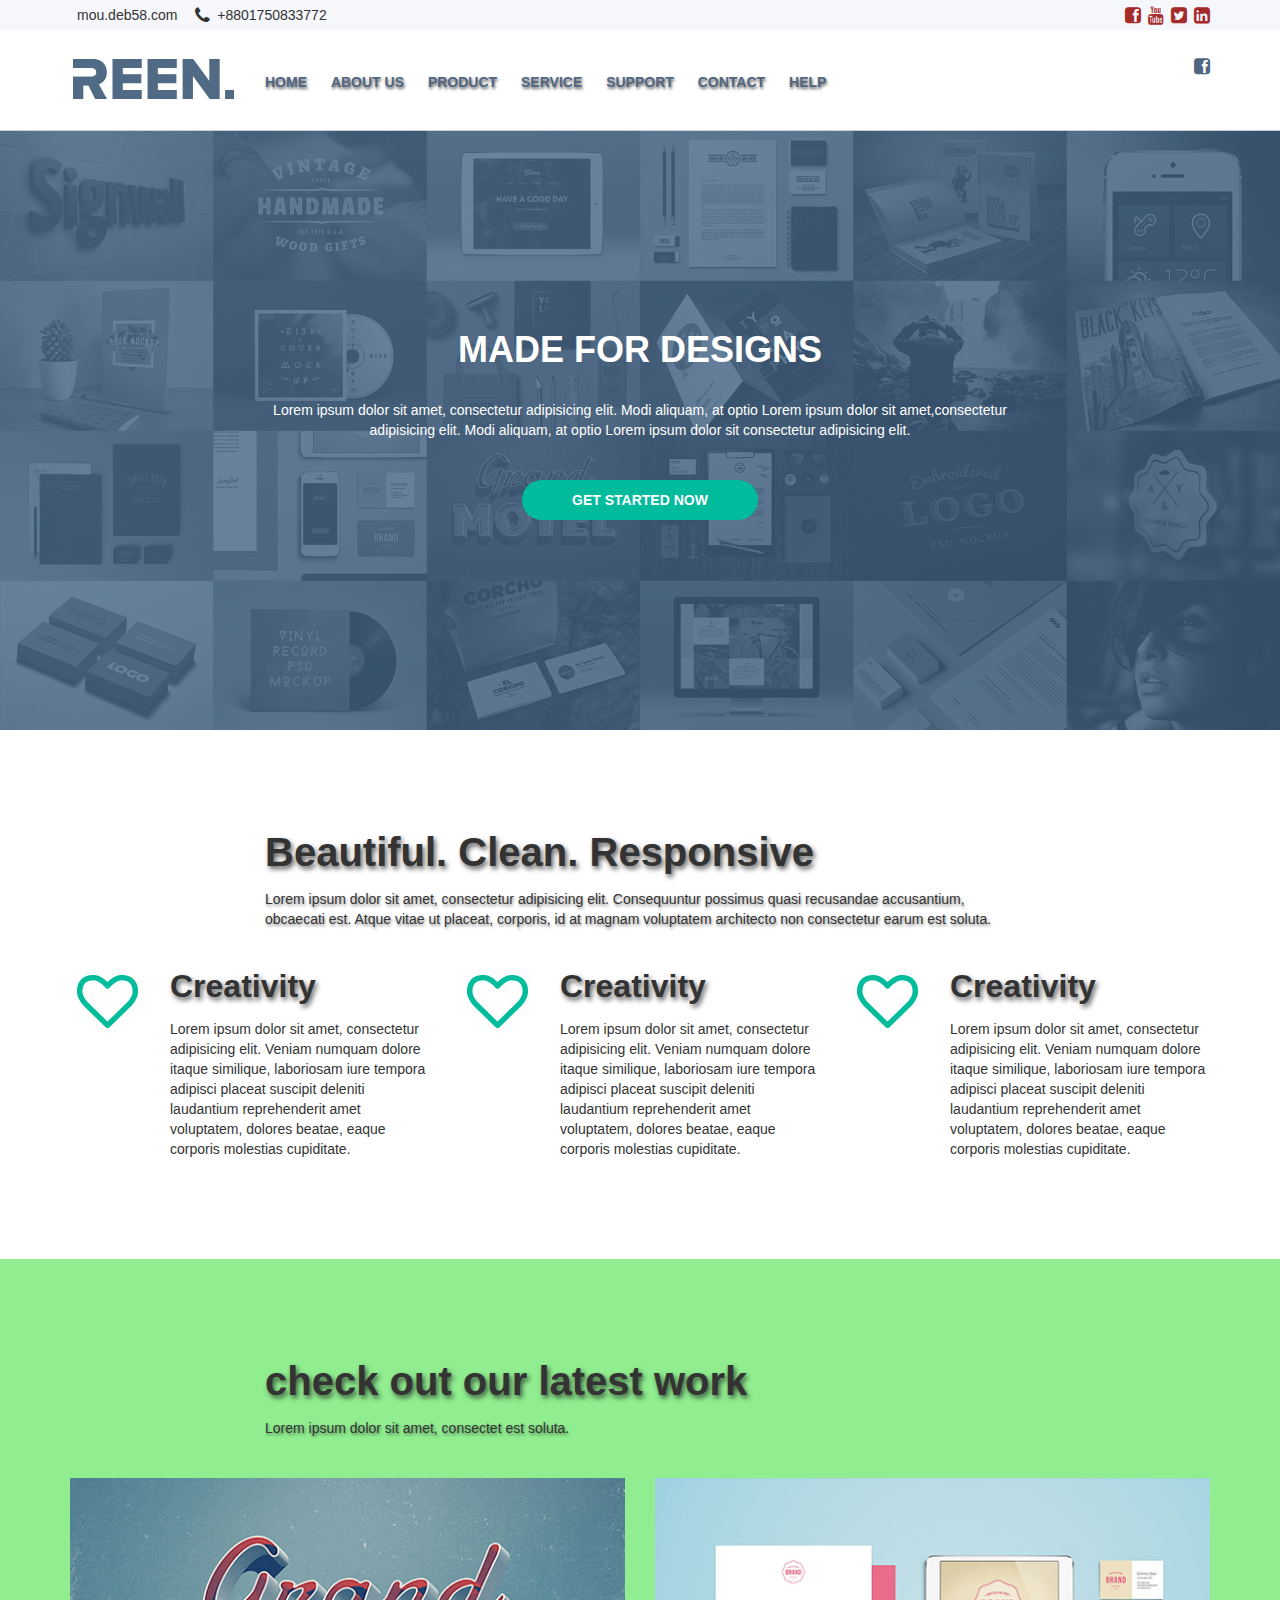
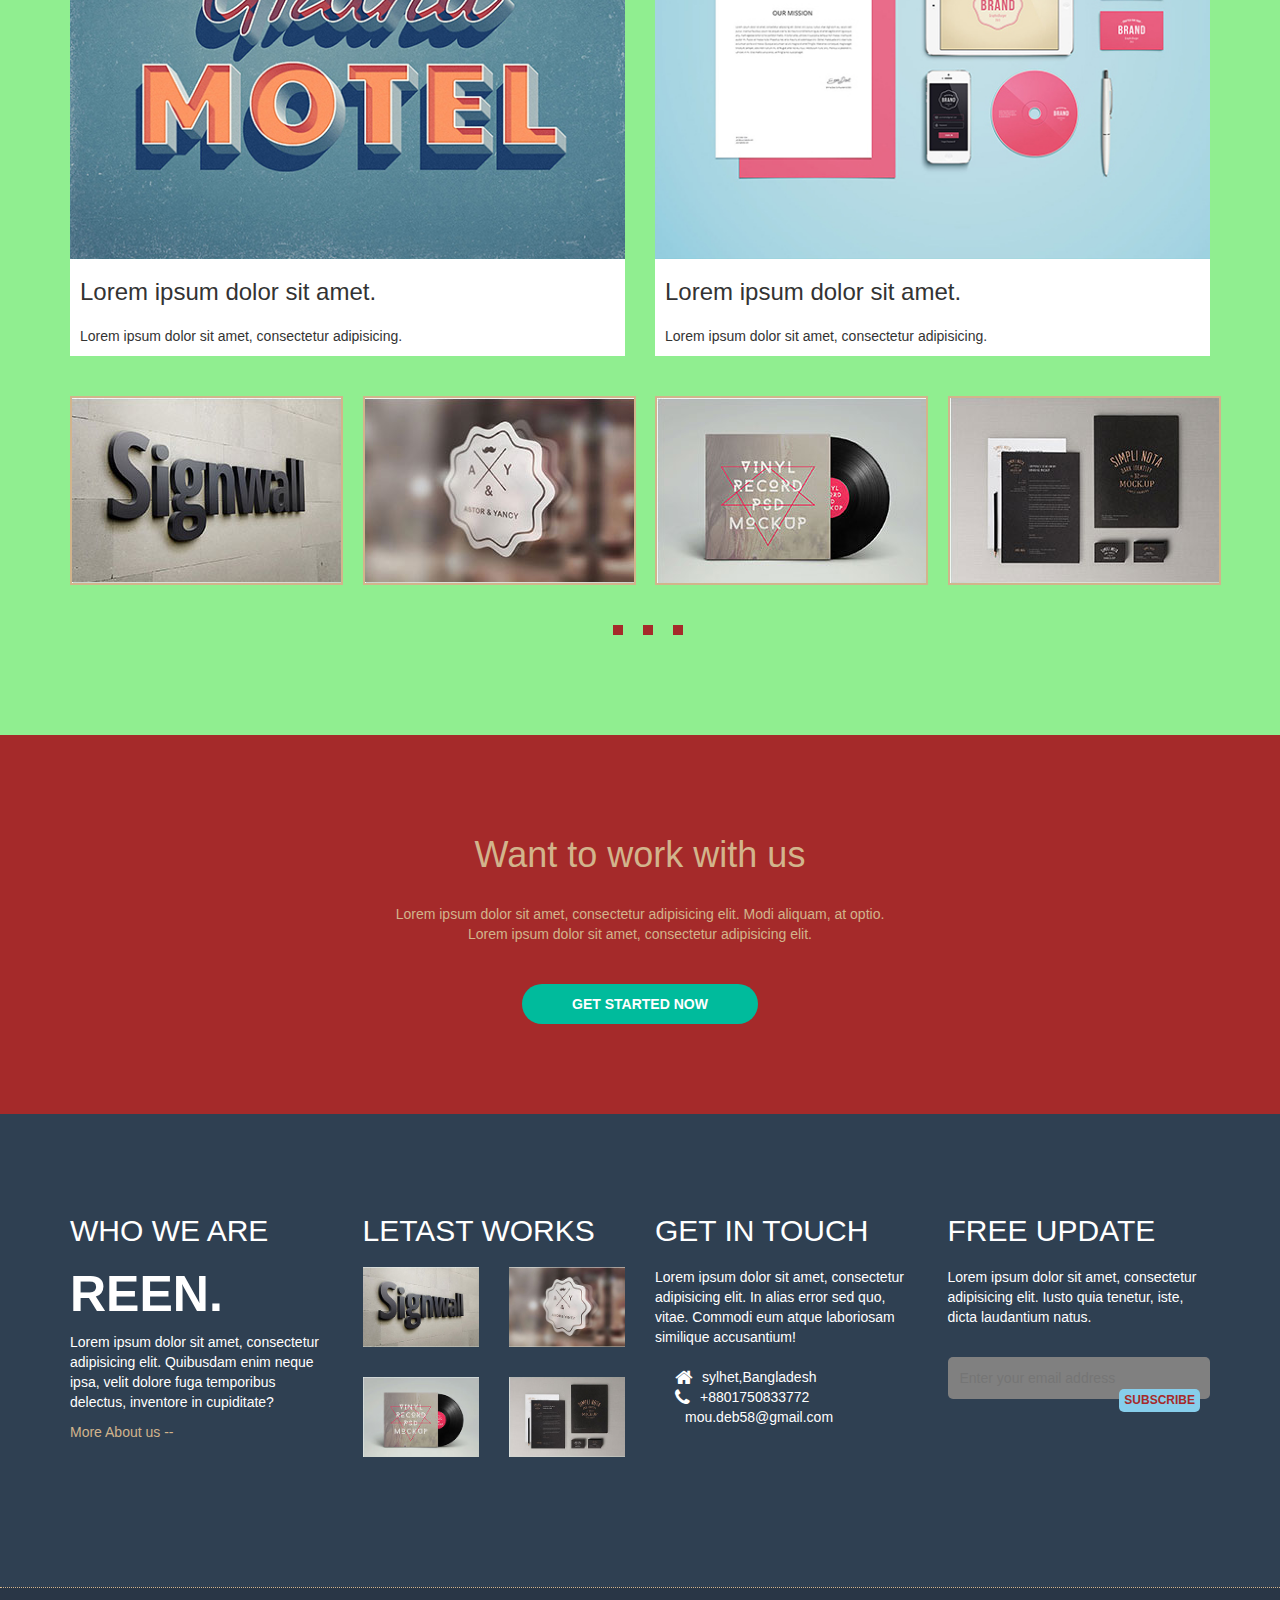
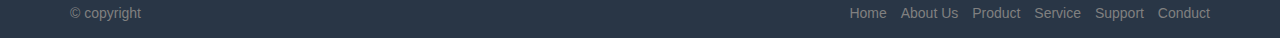
<file: STATIC - PRO REEN--IT/index.html>
<!DOCTYPE html>
<html lang="en">
<head>
	<meta charset="UTF-8">
		<title>m deb</title>
	<link rel="stylesheet" href="css/bootcss/bootstrap.min.css">
	<link rel="stylesheet" href="css/style.css">
	<link rel="stylesheet" href="css/font-awesome/css/font-awesome.min.css">
	
</head><!-- END HEAD -->

	<!-- **************************
		        =BODY
		 ************************** -->
<body>
	<!-- **************************
		        =HEADER
		 ************************** -->

		<header>
			<div class="topbar">
				<div class="container">

					<div class="row">
						<div class="col-md-4">
							<div class="topbar-left">
								<i class="fa fa facebook-square fa-lg  faicon"></i><span>mou.deb58.com</span>
								<i class="fa fa-phone fa-lg  faicon"></i><span>+8801750833772</span>
							</div>
						</div>
						<div class="col-md-4 col-md-offset-4">
							<div class="topbar-right pull-right">
								<i class="fa fa-facebook-square fa-lg  faicon"></i>
								<i class="fa fa-youtube fa-lg  faicon"></i>
								<i class="fa fa-twitter-square fa-lg  faicon"></i>
								<i class="fa fa-linkedin-square fa-lg  faicon"></i>
							</div>
						</div>
					</div>

				</div><!-- END CONTAINER -->

			</div><!-- END 	TOPBAR -->

			<div class="logomenu">
				<div class="container">
					<div class="row">
						<div class="col-md-2">
							<div class="logo">
								<img src="images/logo.jpg" alt="LOGO PIC">
							</div>
						</div>
						<div class="col-md-8">
							<div class="menu">
								<ul>
									<li><a href="#">Home</a></li>
									<li><a href="#">About Us</a></li>
									<li><a href="#">Product</a></li>
									<li><a href="#">Service</a></li>
									<li><a href="#">Support</a></li>
									<li><a href="#">Contact</a></li>
									<li><a href="#">help</a></li>
								</ul>
							</div>
						</div>
						<div class="col-md-2">
							<div class="search pull-right">
								<i class="fa fa-facebook-square fa-lg  faicon"></i>
							</div>
						</div>
					</div>
					
				</div><!-- END LOGOMRNU-->

			</div><!-- END CONTAINER -->

		</header><!-- END HEADER -->


	<!-- **************************
		        =SECTION BANNER-INFO
		 ************************** -->


		<section class="banner-info">
			<div class="container">

				<div class="row">
					<div class="col-md-8 col-md-offset-2">
						<div class="banner-text">
							<h1>MADE FOR DESIGNS</h1>
							<p>Lorem ipsum dolor sit amet, consectetur adipisicing elit. Modi aliquam, at optio
							Lorem ipsum dolor sit amet,consectetur adipisicing elit. Modi aliquam, at optio
							Lorem ipsum dolor sit consectetur adipisicing elit.</p>
							<a href="#">GET STARTED NOW</a>
						</div>
					</div>
				</div>

			</div><!-- END CONTAINER -->

		</section><!-- END SECTION -->


		<!-- **************************
		        =SECTION SERVICE
		 ************************** -->


		<section class="service">
			<div class="container">

				<div class="row">
					<div class="col-md-8 col-md-offset-2">
						<div class="serv-header">
							<h2>Beautiful. Clean. Responsive</h2>
							<p>Lorem ipsum dolor sit amet, consectetur adipisicing elit. Consequuntur possimus quasi recusandae accusantium, obcaecati est. Atque vitae ut placeat, corporis, id at magnam voluptatem architecto non consectetur earum est soluta.</p>
						</div>
					</div>
				</div>

				<div class="row">

					<div class="col-md-4">
						<div class="serv-box">
							<div class="serv-icon">
								<img src="images/aaa.png" alt="icon-pic">
							</div>
							<div class="serv-text">
								<h2>Creativity</h2>
								<p>Lorem ipsum dolor sit amet, consectetur adipisicing elit. Veniam numquam dolore itaque similique, laboriosam iure tempora adipisci placeat suscipit deleniti laudantium reprehenderit amet voluptatem, dolores beatae, eaque corporis molestias cupiditate.</p>
							</div>
						</div>
					</div>

					<div class="col-md-4">
						<div class="serv-box">
							<div class="serv-icon">
								<img src="images/aaa.png" alt="icon-pic">
							</div>
							<div class="serv-text">
								<h2>Creativity</h2>
								<p>Lorem ipsum dolor sit amet, consectetur adipisicing elit. Veniam numquam dolore itaque similique, laboriosam iure tempora adipisci placeat suscipit deleniti laudantium reprehenderit amet voluptatem, dolores beatae, eaque corporis molestias cupiditate.</p>
							</div>
						</div>
					</div>

					<div class="col-md-4">
						<div class="serv-box">
							<div class="serv-icon">
								<img src="images/aaa.png" alt="icon-pic">
							</div>
							<div class="serv-text">
								<h2>Creativity</h2>
								<p>Lorem ipsum dolor sit amet, consectetur adipisicing elit. Veniam numquam dolore itaque similique, laboriosam iure tempora adipisci placeat suscipit deleniti laudantium reprehenderit amet voluptatem, dolores beatae, eaque corporis molestias cupiditate.</p>
							</div>
						</div>
					</div>
				</div>

			</div><!-- END CONTAINER -->

		</section><!-- END SEECTION -->


	<!-- **************************
		        =SECTION PRODUCT
		 ************************** -->


		 <section class="product">
		 	<div class="container">
		 		
				<div class="row">
					<div class="col-md-10 col-md-offset-2">
						<div class="serv-header">
							<h2>check out our latest work</h2>
							<p>Lorem ipsum dolor sit amet, consectet est soluta.</p>
						</div>
					</div>
				</div>

				<div class="row product-info">

					<div class="col-md-6">
						<div class="prod-pic">
							<img src="images/p1.jpg" alt="">
						</div>
						<div class="prod-text">
							<h3>Lorem ipsum dolor sit amet.</h3>
							<p>Lorem ipsum dolor sit amet, consectetur adipisicing.</p>
						</div>
					</div>
					<div class="col-md-6">
						<div class="prod-pic">
							<img src="images/p2.jpg" alt="">
						</div>
						<div class="prod-text">
							<h3>Lorem ipsum dolor sit amet.</h3>
							<p>Lorem ipsum dolor sit amet, consectetur adipisicing.</p>
						</div>
					</div>
				</div>

				<div class="row">

					<div class="col-md-3">
						<div class="prod-gallary">
							<img src="images/gallary1.jpg" alt="galary pics">
						</div>
					</div>

					<div class="col-md-3">
						<div class="prod-gallary">
							<img src="images/gallary2.jpg" alt="galary pics">
						</div>
					</div>

					<div class="col-md-3">
						<div class="prod-gallary">
							<img src="images/gallary3.jpg" alt="galary pics">
						</div>
					</div>

					<div class="col-md-3">
						<div class="prod-gallary">
							<img src="images/gallary4.jpg" alt="galary pics">
						</div>
					</div>

				</div>

				<div class="row slide">
					<div class="col-md-3 col-md-offset-5">
						<ul>
							<li><a href="#"><div class="slide-ball"></div></a>
							</li>
							<li><a href="#"><div class="slide-ball"></div></a>
							</li>
							<li><a href="#"><div class="slide-ball"></div></a>
							</li>
						</ul>
						
					</div>
				</div>

		 	</div><!-- END CONTAINER -->
		 	
		 </section><!-- END SECTION -->



	<!-- **************************
		        =SECTION AGREE
		 ************************** -->


		<section class="agreement">
			<div class="container">

				<div class="row">
					<div class="col-md-10col-md-offset-1">
						<div class="banner-text">
							<h1>Want to work with us</h1>
							<span><p>Lorem ipsum dolor sit amet, consectetur adipisicing elit. Modi aliquam, at optio.</p></span>
							<p>Lorem ipsum dolor sit amet, consectetur adipisicing elit.</p>
							<a href="3">GET STARTED NOW</a>
						</div>
					</div>
				</div>

			</div><!-- END CONTAINER --> 

		</section><!-- END SECTION --> 


	<!-- **************************
		        =SECTION ABOUT US
		 ************************** -->


		<section class="about-us">
			<div class="container">

				<div class="row">
					<div class="col-md-3">
						<div class="ourself">
							<h2>who we are</h2>
							<h1>REEN.</span></h1>
							<p>Lorem ipsum dolor sit amet, consectetur adipisicing elit. Quibusdam enim neque ipsa, velit dolore fuga temporibus delectus, inventore in cupiditate?</p>
							<a href="#">More About us --</a>
						</div>
					</div>

					<div class="col-md-3">
						<div class="our-work">
							<h2>letast works</h2>
							<div class="row ">
								<div class="col-md-6">
									<img src="images/gallary1.jpg" alt="group-img">
								</div>
								<div class="col-md-6">
									<img src="images/gallary2.jpg" alt="group-img">
								</div>
							</div>

							<div class="row">
								<div class="col-md-6">
									<img src="images/gallary3.jpg" alt="group-img">
								</div>
								<div class="col-md-6">
									<img src="images/gallary4.jpg" alt="group-img">
								</div>
							</div>
							
						</div>
					</div>

					<div class="col-md-3">
						<div class="our-loc">
							<h2>get in touch</h2>
							<p>Lorem ipsum dolor sit amet, consectetur adipisicing elit. In alias error sed quo, vitae. Commodi eum atque laboriosam similique accusantium!</p>

							<p> 
								<i class="fa fa-home fa-lg  faicon"></i><span>sylhet,Bangladesh</span>
							</p>
							<p> 
								<i class="fa fa-phone fa-lg  faicon"></i><span>+8801750833772</span></p>
							<p> 
								<i class="fa fa-email address fa-lg  faicon"></i><span>mou.deb58@gmail.com</span>
							</p>
						</div>
					</div>


					<div class="col-md-3">
						<div class="our-new">
							<h2>free update</h2>
							<p>Lorem ipsum dolor sit amet, consectetur adipisicing elit. Iusto quia tenetur, iste, dicta laudantium natus.</p>
								<div class=button>
									<input type="text" placeholder="Enter your email address ">
									<a href="">subscribe</a>
								</div>
						</div>
					</div>
				</div>
			</div><!-- END CONTAINER -->
		 		
		</section><!-- END SECTION -->



	<!-- **************************
		        =FOOTER
		 ************************** -->


		 <footer>
		 	<div class="container">

			 	<div class="row">
			 		<div class="col-md-4">
			 			<div class="copyright">
			 				<p>&copy copyright</p>
			 			</div>
			 		</div>
			 		<div class="col-md-6 col-md-offset-2">
			 			<div class="ft-menu pull-right">
				 			 <ul>
								<li><a href="#">Home</a></li>
								<li><a href="#">About Us</a></li>
								<li><a href="#">Product</a></li>
								<li><a href="#">Service</a></li>
								<li><a href="#">Support</a></li>
								<li><a href="#">Conduct</a></li>
							</ul>
						</div>
			 		</div>
			 	</div>
			 </div><!-- END CONTAINER -->

		 </footer><!-- END FOOTER -->		
		
</body>

</html>
</file>
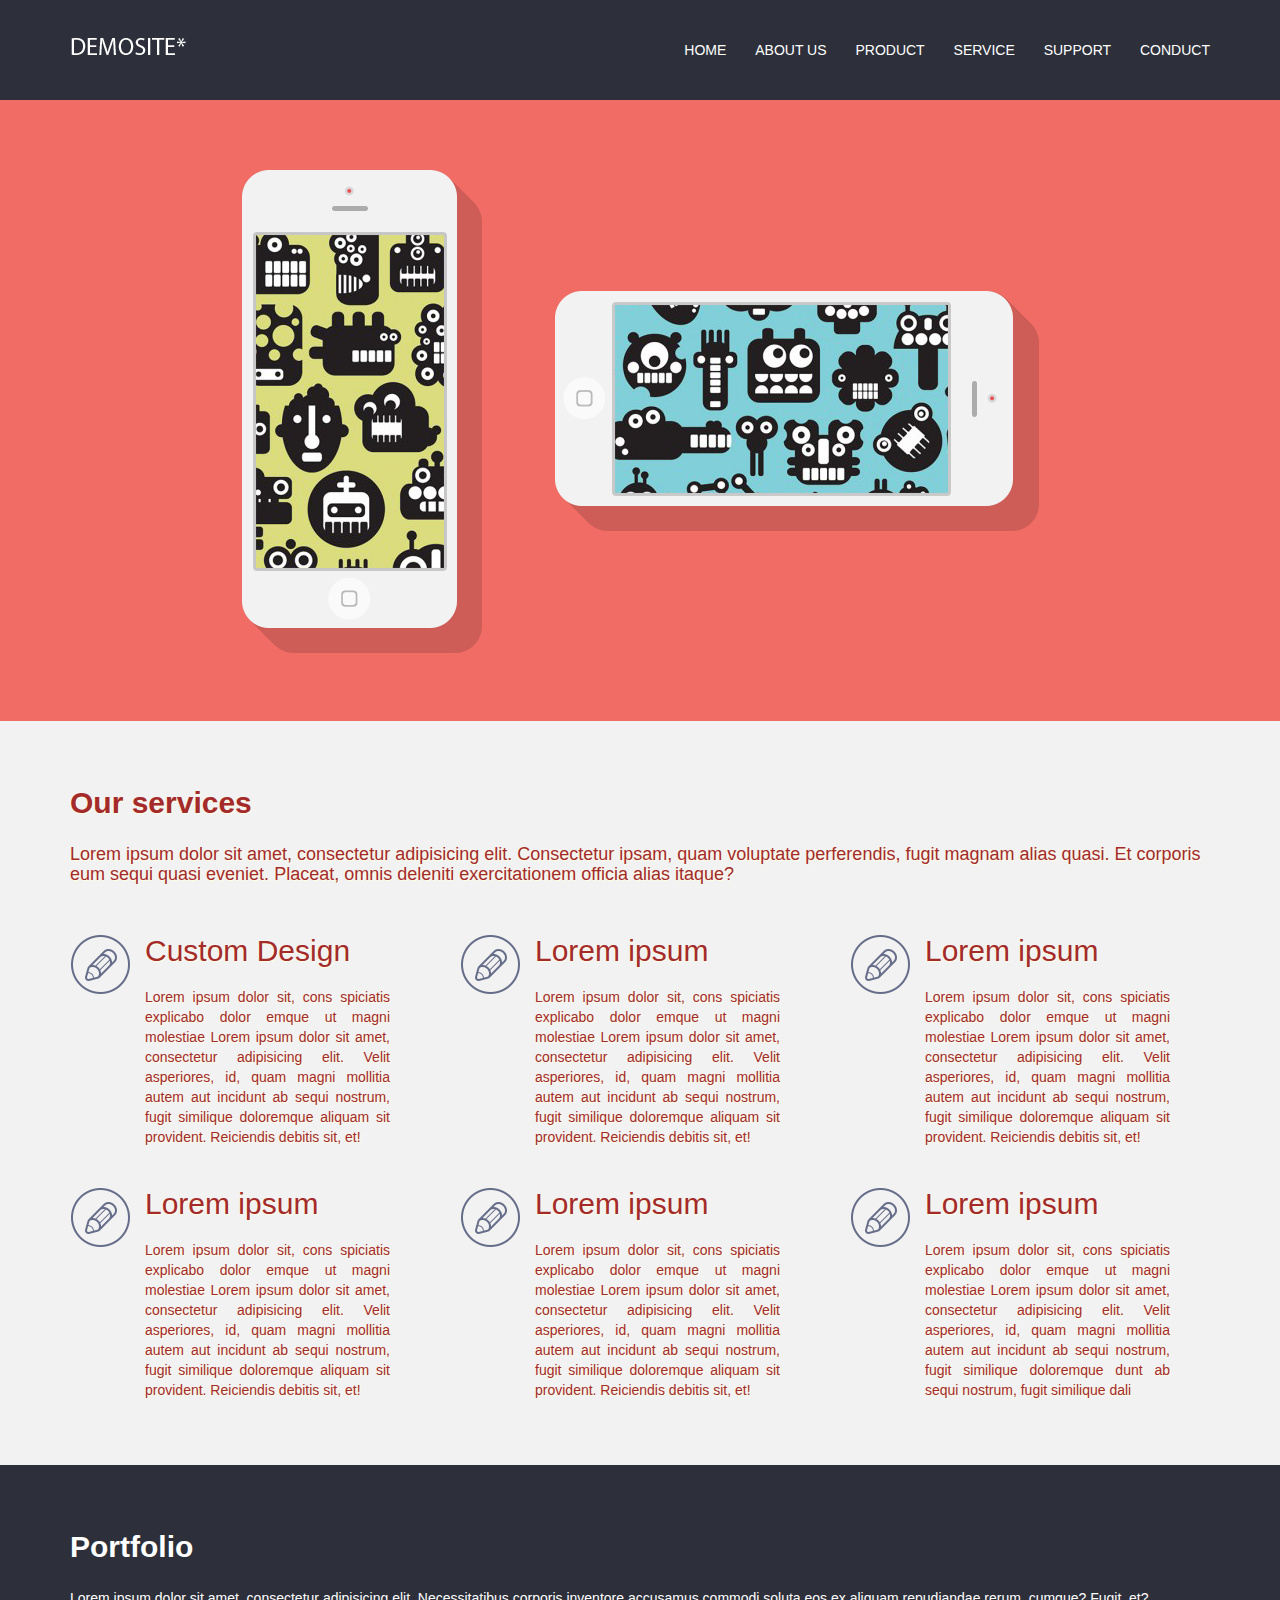
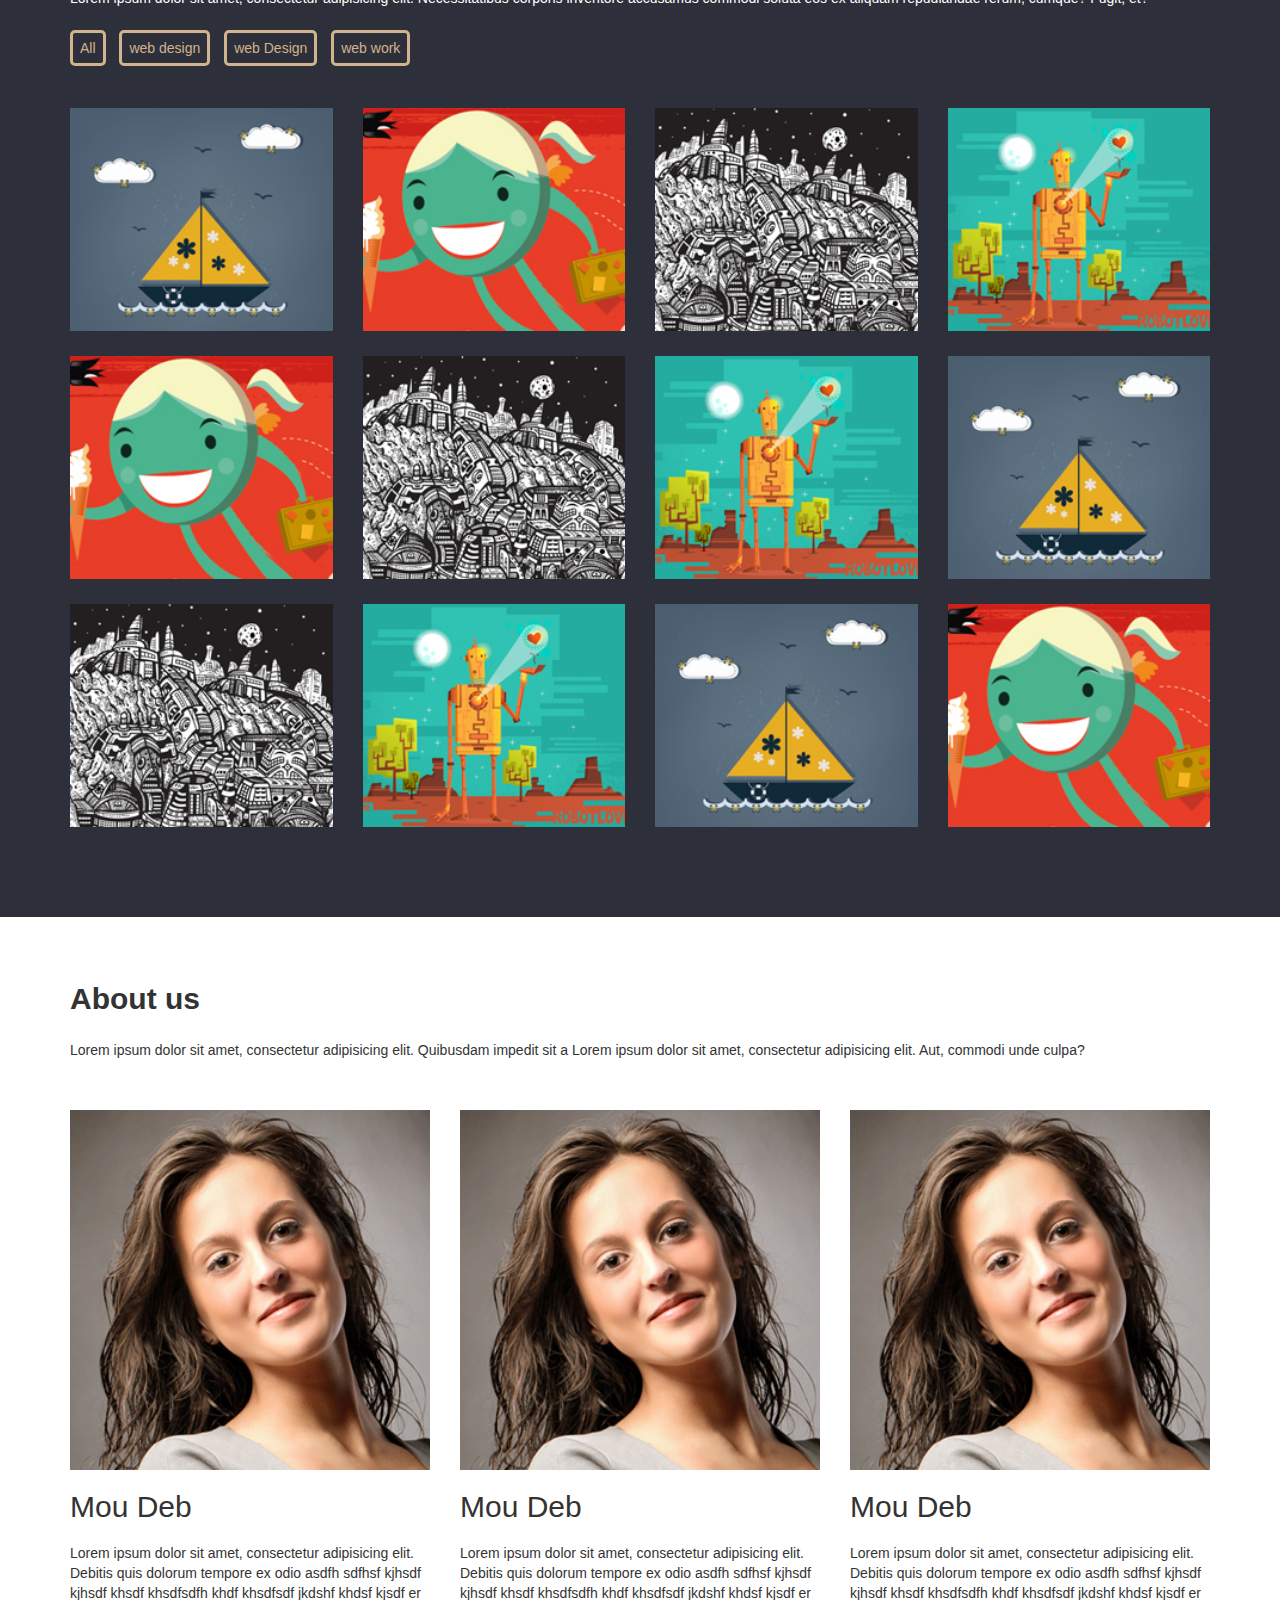
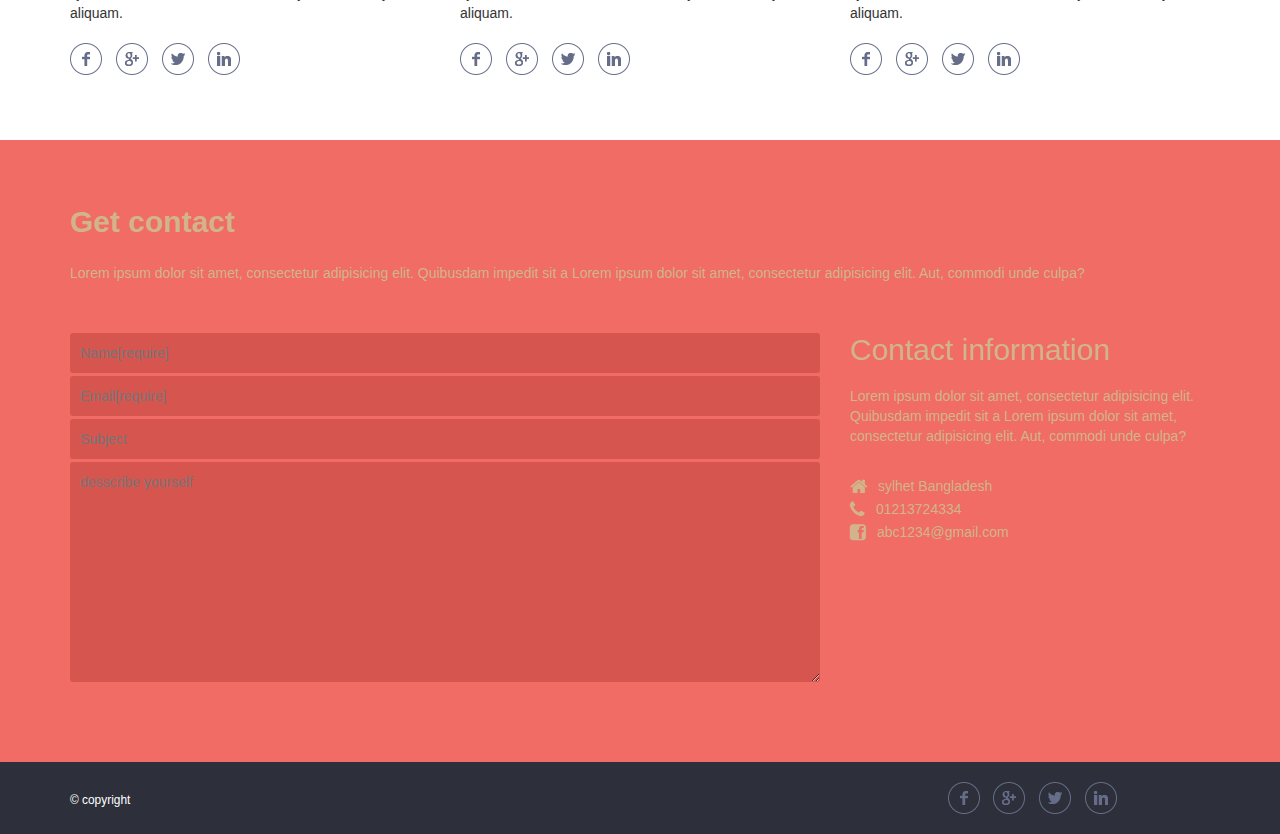
<file: STATIC - PRO--LAND-RED/index.html>
<!DOCTYPE html>
<html lang="en">
<head>
	<meta charset="UTF-8">
		<title>land red</title>
	<link rel="stylesheet" href="css/bootcss/bootstrap.min.css">
	<link rel="stylesheet" href="css/style.css">
	<link rel="stylesheet" href="css/font-awesome/css/font-awesome.min.css">
	
</head><!-- END HEAD -->

	<!-- **************************
		        =BODY
		 ************************** -->

<body>
	
	<!-- **************************
		        =HEADER
		 ************************** -->	

	<header>
		<div class="container">
			<div class="row">

				<div class="col-md-2">
					<div class="logo">
						<img src="images/logo.png" alt="logo pic">
					</div>
				</div>

				<div class="col-md-7 col-md-offset-3">
					<div class="menu"> 
						<ul>
							<li><a href="#">Home</a></li>
							<li><a href="#">About Us</a></li>
							<li><a href="#">Product</a></li>
							<li><a href="#">Service</a></li>
							<li><a href="#">Support</a></li>
							<li><a href="#">Conduct</a></li>
						</ul>
					</div>
				</div>
			</div>
		</div> <!-- END CONTAINER -->

	</header> <!-- END HEADER -->


	<!-- **************************
		    =SECTION SLIDER
		 ************************** -->	


		<section class="slider">
		 	<div class="container">
		 		<div class="row">
		 			<div class="col-md-12">
		 				<img src="images/iphone.png" alt="slider pic">
		 			</div>
		 		</div>
		 	</div><!-- END CONTAINER -->

		</section><!-- END SECTION -->


    <!-- **************************
		    =SECTION SERVICE
		 ************************** -->	


		<section class="service">
			<div class="container">

			 	<div class="row serv-header">
			 		<div class="col-md-12">
						<h2>Our services</h2>
		 				<p>Lorem ipsum dolor sit amet, consectetur adipisicing elit. Consectetur ipsam, quam voluptate perferendis, fugit magnam alias quasi. Et corporis eum sequi quasi eveniet. Placeat, omnis deleniti exercitationem officia alias itaque?</p>
			 		</div>
			 	</div>

			 	<div class="row serv-info">

			 		<div class="col-md-4">
			 			<div class="serv-box">
			 				<div class="serv-icon">
								<img src="images/icon-pen.png" alt="icon-pic">
			 				</div>

		 					<div class="serv-text">		
		 						<h2>Custom Design</h2>
		 						<p>Lorem ipsum dolor sit, cons spiciatis explicabo dolor emque ut magni molestiae
		 						Lorem ipsum dolor sit amet, consectetur adipisicing elit. Velit asperiores, id, quam magni mollitia autem aut incidunt ab sequi nostrum, fugit similique doloremque aliquam sit provident. Reiciendis debitis sit, et!</p>		
			 				</div>
			 			</div>
			 		</div>

			 		<div class="col-md-4">
			 			<div class="serv-box">
			 				<div class="serv-icon">
			 					<img src="images/icon-pen.png" alt="icon-pic">
			 				</div>

		 					<div class="serv-text">		
		 						<h2>Lorem ipsum</h2>
		 						<p>Lorem ipsum dolor sit, cons spiciatis explicabo dolor emque ut magni molestiae
		 						Lorem ipsum dolor sit amet, consectetur adipisicing elit. Velit asperiores, id, quam magni mollitia autem aut incidunt ab sequi nostrum, fugit similique doloremque aliquam sit provident. Reiciendis debitis sit, et!</p>		
			 				</div>
			 			</div>
			 		</div>

			 		<div class="col-md-4">
			 			<div class="serv-box">
			 				<div class="serv-icon">
								<img src="images/icon-pen.png" alt="icon-pic">
			 				</div>

		 					<div class="serv-text">		
		 						<h2>Lorem ipsum</h2>
		 						<p>Lorem ipsum dolor sit, cons spiciatis explicabo dolor emque ut magni molestiae
		 						Lorem ipsum dolor sit amet, consectetur adipisicing elit. Velit asperiores, id, quam magni mollitia autem aut incidunt ab sequi nostrum, fugit similique doloremque aliquam sit provident. Reiciendis debitis sit, et!</p>	

			 				</div>
			 			</div>
			 		</div>

			 	</div>

			 	<!-- end row -->

			 	<div class="row">

			 		<div class="col-md-4">
			 			<div class="serv-box">
			 				<div class="serv-icon">
								<img src="images/icon-pen.png" alt="icon-pic">
			 				</div>

		 					<div class="serv-text">		
		 						<h2>Lorem ipsum</h2>
		 						<p>Lorem ipsum dolor sit, cons spiciatis explicabo dolor emque ut magni molestiae
		 						Lorem ipsum dolor sit amet, consectetur adipisicing elit. Velit asperiores, id, quam magni mollitia autem aut incidunt ab sequi nostrum, fugit similique doloremque aliquam sit provident. Reiciendis debitis sit, et!</p>		
			 				</div>
			 			</div>
			 		</div>

			 		<div class="col-md-4">
			 			<div class="serv-box">
			 				<div class="serv-icon">
			 					<img src="images/icon-pen.png" alt="icon-pic">
			 				</div>

		 					<div class="serv-text">		
		 						<h2>Lorem ipsum</h2>
		 						<p>Lorem ipsum dolor sit, cons spiciatis explicabo dolor emque ut magni molestiae
		 						Lorem ipsum dolor sit amet, consectetur adipisicing elit. Velit asperiores, id, quam magni mollitia autem aut incidunt ab sequi nostrum, fugit similique doloremque aliquam sit provident. Reiciendis debitis sit, et!</p>		
			 				</div>
			 			</div>
			 		</div>

			 		<div class="col-md-4">
			 			<div class="serv-box">
			 				<div class="serv-icon">
								<img src="images/icon-pen.png" alt="icon-pic">
			 				</div>

		 					<div class="serv-text">		
		 						<h2>Lorem ipsum</h2>
		 						<p>Lorem ipsum dolor sit, cons spiciatis explicabo dolor emque ut magni molestiae
		 						Lorem ipsum dolor sit amet, consectetur adipisicing elit. Velit asperiores, id, quam magni mollitia autem aut incidunt ab sequi nostrum, fugit similique doloremque dunt ab sequi nostrum, fugit similique dali</p>		
			 				</div>
			 			</div>
			 		</div>

			 	</div>

			 </div>	<!-- END CONTAINER -->

		</section><!-- END SECTION -->


		<!-- **************************
		          =PORTFOLIO SECTION
		     ************************** -->	


		<section class="portfolio">
			<div class="container">

				<div class="row">
					<div class="col-md-12">
						<div class="serv-header">
							<h2>Portfolio</h2>
							<p>Lorem ipsum dolor sit amet, consectetur adipisicing elit. Necessitatibus corporis inventore accusamus commodi soluta eos ex aliquam repudiandae rerum, cumque? Fugit, et?</p>

							<ul>
								<li><a href="">All</a></li>
								<li><a href="">web design</a></li>
								<li><a href="">web Design</a></li>
								<li><a href="">web work</a></li>
							</ul>
						</div>
					</div>
				</div>

				<div class="row port-gallary">
					<div class="col-md-3">
						<div class="port-pic">
							<img src="images/1.jpg" alt="gallary pic">
						</div>
					</div>

					<div class="col-md-3">
						<div class="port-pic">
							<img src="images/2.jpg" alt="gallary pic">
						</div>
					</div>

					<div class="col-md-3">
						<div class="port-pic">
							<img src="images/3.jpg" alt="gallary pic">
						</div>
					</div>

					<div class="col-md-3">
						<div class="port-pic">
							<img src="images/4.jpg" alt="gallary pic">
						</div>
					</div>
				</div>
				
				<!-- end row port-gallary 1 -->

				<div class="row port-gallary">
					<div class="col-md-3">
						<div class="port-pic">
							<img src="images/2.jpg" alt="gallary pic">
						</div>
					</div>

					<div class="col-md-3">
						<div class="port-pic">
							<img src="images/3.jpg" alt="gallary pic">
						</div>
					</div>

					<div class="col-md-3">
						<div class="port-pic">
							<img src="images/4.jpg" alt="gallary pic">
						</div>
					</div>

					<div class="col-md-3">
						<div class="port-pic">
							<img src="images/1.jpg" alt="gallary pic">
						</div>
					</div>
				</div>
				
				<!-- end row port-gallary 2 -->

				<div class="row port-gallary">
					<div class="col-md-3">
						<div class="port-pic">
							<img src="images/3.jpg" alt="gallary pic">
						</div>
					</div>

					<div class="col-md-3">
						<div class="port-pic">
							<img src="images/4.jpg" alt="gallary pic">
						</div>
					</div>

					<div class="col-md-3">
						<div class="port-pic">
							<img src="images/1.jpg" alt="gallary pic">
						</div>
					</div>

					<div class="col-md-3">
						<div class="port-pic">
							<img src="images/2.jpg" alt="gallary pic">
						</div>
					</div>
				</div>
				
			</div><!-- END CONTAINER -->

		</section><!-- END SECTION -->


	<!-- **************************
		        =SECTION ABOUT US
		 ************************** -->


		<section class="about-us">
			<div class="container">

				<div class="row">
					<div class="col-md-12">
						<div class="serv-header">
							<h2>About us</h2>
							<p>Lorem ipsum dolor sit amet, consectetur adipisicing elit. Quibusdam impedit sit a Lorem ipsum dolor sit amet, consectetur adipisicing elit. Aut, commodi unde culpa?</p>	
						</div>
					</div>
				</div>

				<div class="row">
					<div class="col-md-4">
						<div class="about-info">
							<img src="images/aaa.jpg" alt="pic">
							<h2>Mou Deb</h2>
							<p>Lorem ipsum dolor sit amet, consectetur adipisicing elit. Debitis quis dolorum tempore ex odio asdfh sdfhsf kjhsdf kjhsdf khsdf khsdfsdfh khdf khsdfsdf jkdshf khdsf kjsdf er aliquam.</p>
							<ul class="social">
								<li>
									<a href="#"><img src="images/icon-facebook.png" alt=""></a>
								</li>
								<li>
									<a href="#"><img src="images/icon-google.png" alt=""></a>
								</li>
								<li>
									<a href="#"><img src="images/icon-twitter.png" alt=""></a>
								</li>
								<li>
									<a href="#"><img src="images/icon-l.png" alt=""></a>
								</li>
							</ul>
						</div>
					</div>

					<div class="col-md-4">
						<div class="about-info">
							<img src="images/aaa.jpg" alt="pic">
							<h2>Mou Deb</h2>
							<p>Lorem ipsum dolor sit amet, consectetur adipisicing elit. Debitis quis dolorum tempore ex odio asdfh sdfhsf kjhsdf kjhsdf khsdf khsdfsdfh khdf khsdfsdf jkdshf khdsf kjsdf er aliquam.</p>
							<ul class="social">
								<li>
									<a href="#"><img src="images/icon-facebook.png" alt=""></a>
								</li>
								<li>
									<a href="#"><img src="images/icon-google.png" alt=""></a>
								</li>
								<li>
									<a href="#"><img src="images/icon-twitter.png" alt=""></a>
								</li>
								<li>
									<a href="#"><img src="images/icon-l.png" alt=""></a>
								</li>
							</ul>
						</div>
					</div>

					<div class="col-md-4">
						<div class="about-info">
							<img src="images/aaa.jpg" alt="pic">
							<h2>Mou Deb</h2>
							<p>Lorem ipsum dolor sit amet, consectetur adipisicing elit. Debitis quis dolorum tempore ex odio asdfh sdfhsf kjhsdf kjhsdf khsdf khsdfsdfh khdf khsdfsdf jkdshf khdsf kjsdf er aliquam.</p>


							<ul class="social">
								<li>
									<a href="#"><img src="images/icon-facebook.png" alt=""></a>
								</li>
								<li>
									<a href="#"><img src="images/icon-google.png" alt=""></a>
								</li>
								<li>
									<a href="#"><img src="images/icon-twitter.png" alt=""></a>
								</li>
								<li>
									<a href="#"><img src="images/icon-l.png" alt=""></a>
								</li>
							</ul>
						</div>
					</div>

				</div>

			</div><!-- END CONTAINER -->
			
		</section><!-- END SECTION -->


		<!-- **************************
		       =SECTION CONTACT-INFO
		     ************************** -->


		<section class="contact-info">
			<div class="container">

				<div class="row">
					<div class="col-md-12">
						<div class="serv-header">
							<h2>Get contact</h2>
							<p>Lorem ipsum dolor sit amet, consectetur adipisicing elit. Quibusdam impedit sit a Lorem ipsum dolor sit amet, consectetur adipisicing elit. Aut, commodi unde culpa?</p>	
						</div>
					</div>
				</div>

				<div class="row">
					<div class="col-md-8">
						<div class="con-form">
							<form action="">
								<input type="text" placeholder="Name[require]">
								<input type="email" placeholder="Email[require]">
								<input type="text" placeholder="Subject">
								<textarea name="" id="" cols="30" rows="10"  placeholder="desscribe yourself"></textarea>
							</form>	
						</div>
					</div>

					<div class="col-md-4">
						<div class="con-text">
							<h2>Contact information</h2>
							<p>Lorem ipsum dolor sit amet, consectetur adipisicing elit. Quibusdam impedit sit a Lorem ipsum dolor sit amet, consectetur adipisicing elit. Aut, commodi unde culpa?
							</p>
							<div class="con-icon-text">
								<p>
									<i class="fa fa-home fa-lg  faicon"></i>
									<span>sylhet Bangladesh</span>
								</p>
								<p>
									<i class="fa fa-phone fa-lg  faicon"></i>
									<span>01213724334</span>
								</p>
								<p>
									<i class="fa fa-facebook-square fa-lg  faicon"></i>
									<span>abc1234@gmail.com</span>
								</p>
							</div>	

						</div>
					</div>
				</div>

			</div><!-- END CONTAINER -->

		</section><!-- END SECTION -->

	
		<!-- **************************
		          =FOOTER
		     ************************** -->


		<footer>
			<div class="container">
				<div class="row">
					<div class="col-md-3">
						<div class="copyright">
							<p><small>&copy copyright</small></p>
						</div>
					</div>
					<div class="col-md-3 col-md-offset-6">
						<ul class="social">
							<li>
								<a href="#"><img src="images/icon-facebook.png" alt=""></a>
							</li>
							<li>
								<a href="#"><img src="images/icon-google.png" alt=""></a>
							</li>
							<li>
								<a href="#"><img src="images/icon-twitter.png" alt=""></a>
							</li>
							<li>
								<a href="#"><img src="images/icon-l.png" alt=""></a>
							</li>
						</ul>		
					</div>
				</div>
			</div><!-- END CONTAINER -->

		</footer><!-- END FOOTER -->
		
</body>

</html>
</file>
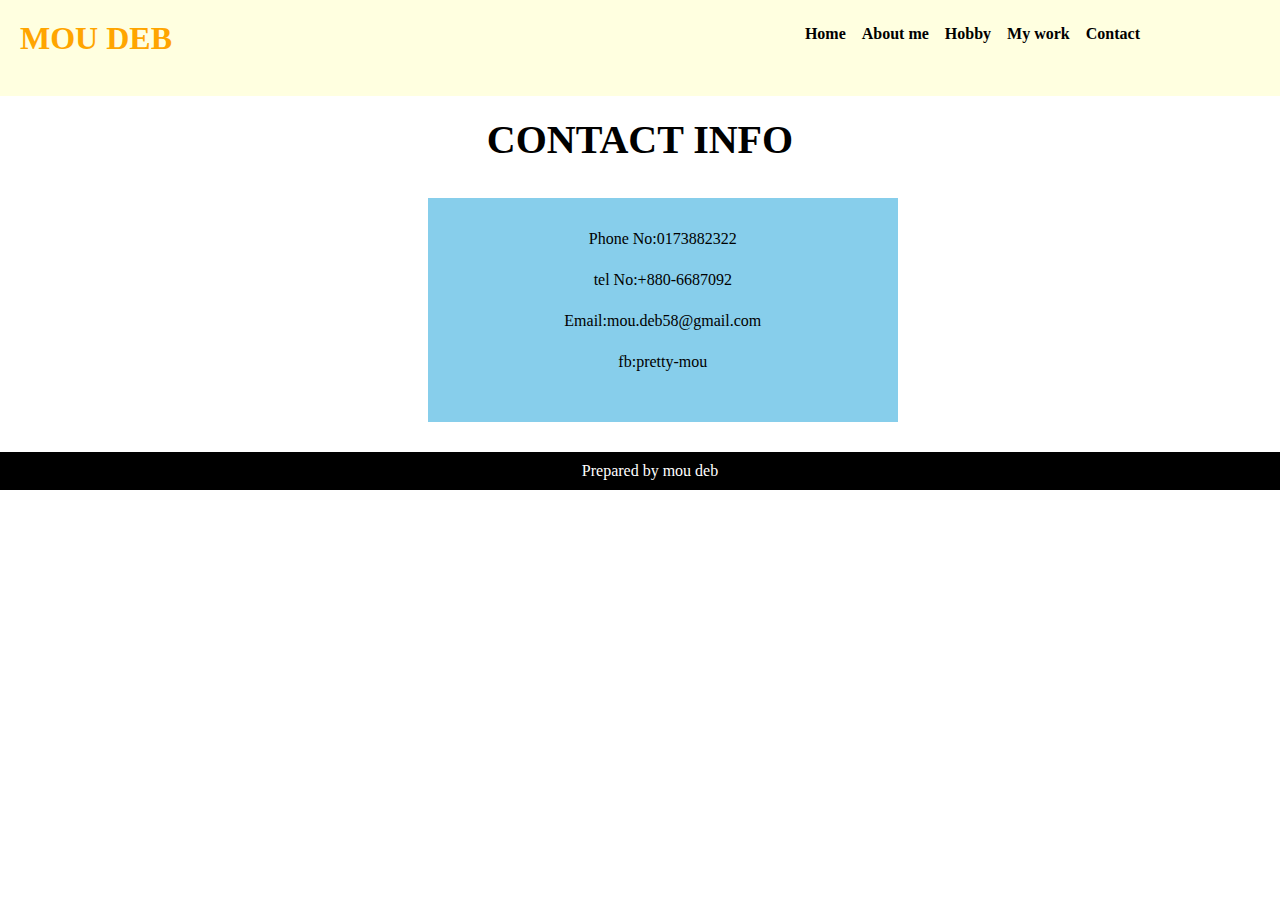
<file: my_own_portfolio/contact.html>
<!DOCTYPE html>
<html lang="en">
<head>
	<meta charset="UTF-8">
	<title>WEBPAGE OF MOU</title>
	<link rel="stylesheet" href="css/contact.css">
	<link rel="stylesheet" href="css/font-awesome/css/font-awesome.min.css">
</head>
<body>
	<!-- ******************************
	                =HEADER
	       ****************************** -->
	  <header>
	  	
	  	<div class="logomenu">
	  		  <div class="logo">
	  		  	<h1>MOU DEB</h1>
	  		  </div>
	  		  <div class="menu">
	  		  	<nav>
	  		  		<ul>
	  		  			<li><a href="index.html">Home</a></li>
	  		  			<li><a href="about.html">About me</a></li>
	  		  			<li><a href="hoby.html">Hobby</a></li>
	  		  			<li><a href="my.html">My work</a></li>
	  		  			<li><a href="contact.html">Contact</a></li>
	  		  		</ul>
	  		  	</nav>
	  		  	
	  		  </div>
	  	</div>
	  </header>  <!-- end header -->


	  <!-- ******************************
	                =article
	       ****************************** -->

	   <div class="container">
		    <article>
		  		
		  		<section class="details">
		  			<h1>CONTACT INFO</h1>
		  			   <div class="description">
				  
				         
				          <p>Phone No:0173882322</p>
				          <p>tel No:+880-6687092</p>
				          <p>Email:mou.deb58@gmail.com</p>
				          <p>fb:pretty-mou</p>

		  			    </div>

		  			 
		  		</section>
		    </article>
	   </div>
	  <!-- END ARTICLE -->

	  <!-- ******************************
	                =footer
	       ****************************** -->

	  <footer>
	  	
		<div class="ref">
			<p></p>
			<p>Prepared by mou deb</p>
		</div>
	  </footer>
	  <!-- END FOOTER	 -->
</body>
</html>
</file>
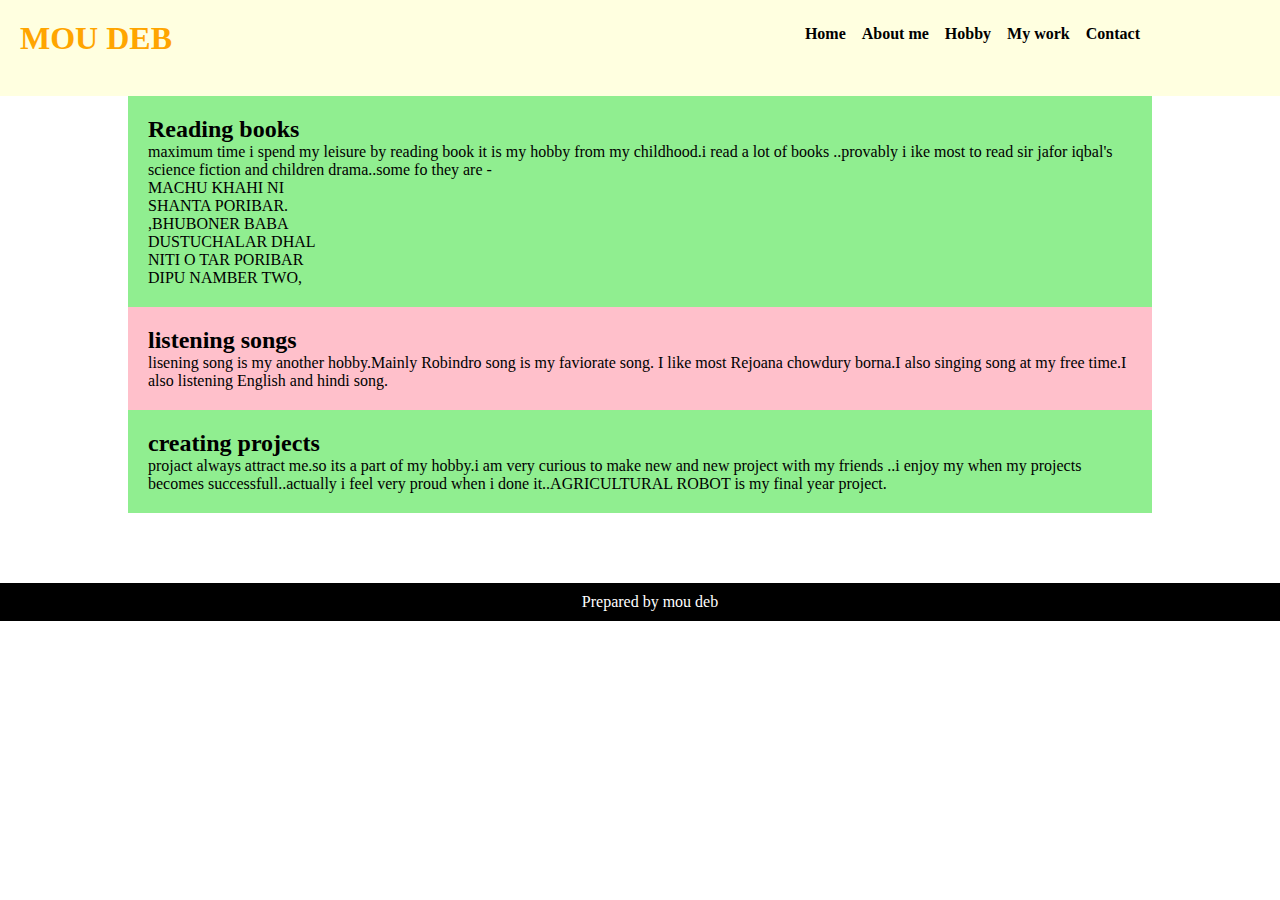
<file: my_own_portfolio/hoby.html>
<!DOCTYPE html>
<html lang="en">
<head>
	<meta charset="UTF-8">
	<title>WEBPAGE OF MOU</title>
	<link rel="stylesheet" href="css/hoby.css">
	<link rel="stylesheet" href="css/font-awesome/css/font-awesome.min.css">
</head>
<body>
	<!-- ******************************
	                =HEADER
	       ****************************** -->
	  <header>
	  	
	  	<div class="logomenu">
	  		  <div class="logo">
	  		  	<h1>MOU DEB</h1>
	  		  </div>
	  		  <div class="menu">
	  		  	<nav>
	  		  		<ul>
	  		  			<li><a href="index.html">Home</a></li>
	  		  			<li><a href="about.html">About me</a></li>
	  		  			<li><a href="hoby.html">Hobby</a></li>
	  		  			<li><a href="my.html">My work</a></li>
	  		  			<li><a href="contact.html">Contact</a></li>
	  		  		</ul>
	  		  	</nav>
	  		  	
	  		  </div>
	  	</div>
	  </header>  <!-- end header -->


	  <!-- ******************************
	                =article
	       ****************************** -->

	   <div class="container">
		    <article>
		  		

		  		<section class="details">
	
		  			   <div class="description1">
				         <h2>Reading books</h2>
				          <p>maximum time i spend my leisure by reading book it is my hobby from my childhood.i read a lot of books ..provably i ike most to read sir jafor iqbal's science fiction and children drama..some fo they are   -</p>
				          <P>MACHU KHAHI NI</P>
				          <P>SHANTA PORIBAR.</P>
				          <P>,BHUBONER BABA</P>
				          <P>DUSTUCHALAR DHAL</P>
				          <P>NITI O TAR PORIBAR</P>
				          <P>DIPU NAMBER TWO,</P>

		  			    </div>

		  			    <div class="description2">
				            <h2>listening songs</h2>
				          <p>lisening song is my another hobby.Mainly Robindro song is my faviorate song. I like most Rejoana chowdury borna.I also singing song at my free time.I also listening English and hindi song.  </p>
		  			    </div>

		  			    <div class="description3">
				          <h2>creating projects</h2>
				          <p>projact always attract me.so its a part of my hobby.i am very curious to make new and new project with my friends ..i enjoy my when my projects becomes successfull..actually i feel very proud when i done it..AGRICULTURAL ROBOT is my final year project.</p>
		  			    </div>
		  		</section>
		    </article>
	   </div>
	  <!-- END ARTICLE -->

	  <!-- ******************************
	                =footer
	       ****************************** -->

	  <footer>
	  	
		<div class="ref">
			<p></p>
			<p>Prepared by mou deb</p>
		</div>
	  </footer>
	  <!-- END FOOTER	 -->
</body>
</html>
</file>
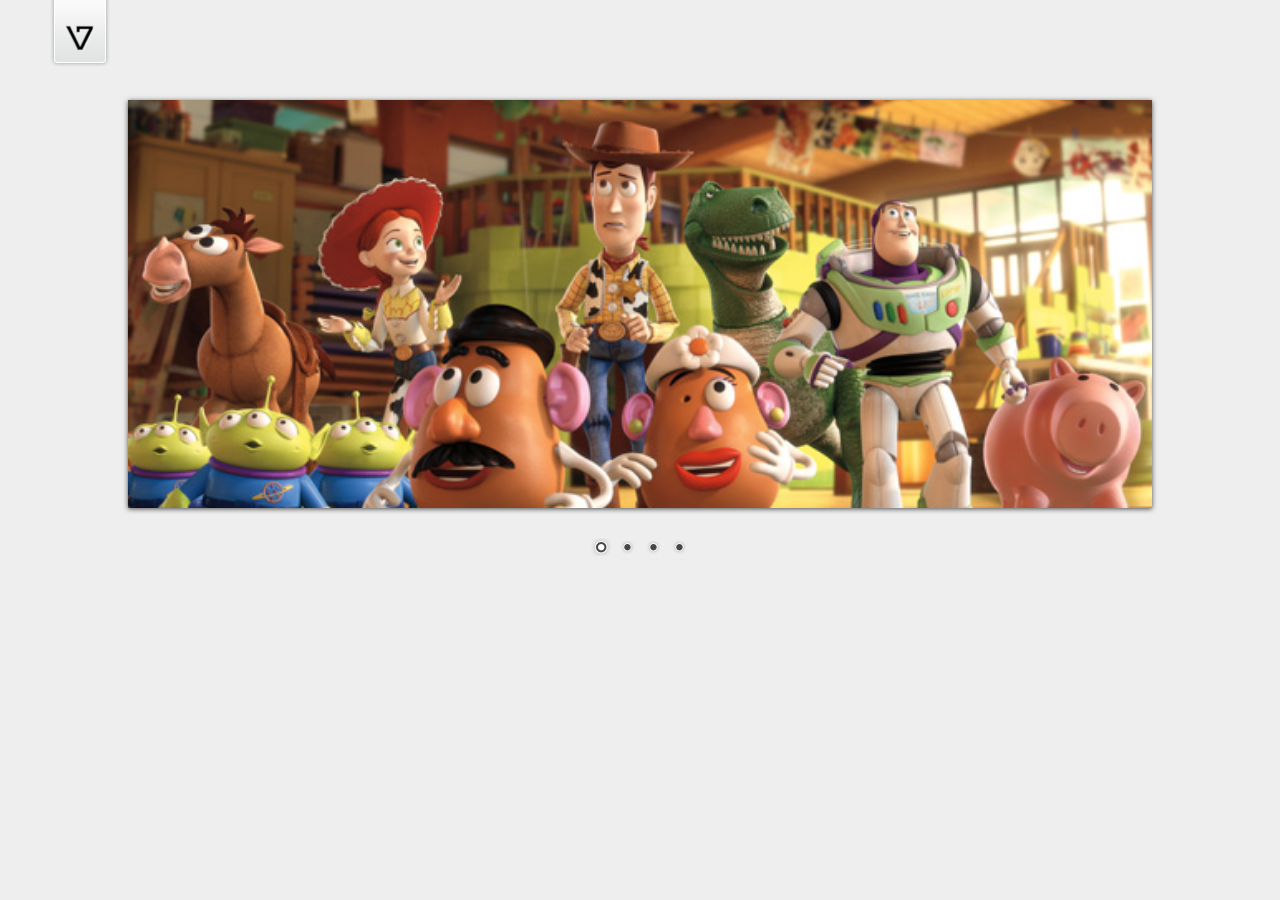
<file: my_own_portfolio/Nivo-Slider-master/demo/demo.html>
<!DOCTYPE HTML PUBLIC "-//W3C//DTD HTML 4.01//EN" "http://www.w3.org/TR/html4/strict.dtd">
<meta http-equiv="Content-Type" content="text/html; charset=utf-8">
<html lang="en">
<head>
    <title>Nivo Slider Demo</title>
    <link rel="stylesheet" href="../themes/default/default.css" type="text/css" media="screen" />
    <link rel="stylesheet" href="../themes/light/light.css" type="text/css" media="screen" />
    <link rel="stylesheet" href="../themes/dark/dark.css" type="text/css" media="screen" />
    <link rel="stylesheet" href="../themes/bar/bar.css" type="text/css" media="screen" />
    <link rel="stylesheet" href="../nivo-slider.css" type="text/css" media="screen" />
    <link rel="stylesheet" href="style.css" type="text/css" media="screen" />
</head>
<body>
    <div id="wrapper">
        <a href="http://dev7studios.com" id="dev7link" title="Go to dev7studios">dev7studios</a>

        <div class="slider-wrapper theme-default">
            <div id="slider" class="nivoSlider">
                <img src="images/toystory.jpg" data-thumb="images/toystory.jpg" alt="" />
                <a href="http://dev7studios.com"><img src="images/up.jpg" data-thumb="images/up.jpg" alt="" title="This is an example of a caption" /></a>
                <img src="images/walle.jpg" data-thumb="images/walle.jpg" alt="" data-transition="slideInLeft" />
                <img src="images/nemo.jpg" data-thumb="images/nemo.jpg" alt="" title="#htmlcaption" />
            </div>
            <div id="htmlcaption" class="nivo-html-caption">
                <strong>This</strong> is an example of a <em>HTML</em> caption with <a href="#">a link</a>. 
            </div>
        </div>

    </div>
    <script type="text/javascript" src="scripts/jquery-1.9.0.min.js"></script>
    <script type="text/javascript" src="../jquery.nivo.slider.js"></script>
    <script type="text/javascript">
    $(window).load(function() {
        $('#slider').nivoSlider();
    });
    </script>
</body>
</html>
</file>
<file: my_own_portfolio/css/bar/bar.css>
/*
Skin Name: Nivo Slider Bar Theme
Skin URI: http://nivo.dev7studios.com
Description: The bottom bar skin for the Nivo Slider.
Version: 1.0
Author: Gilbert Pellegrom
Author URI: http://dev7studios.com
Supports Thumbs: false
*/

.theme-bar.slider-wrapper {
    position: relative;
    border: 1px solid #333;
    overflow: hidden;
}
.theme-bar .nivoSlider {
	position:relative;
	background:#fff url(loading.gif) no-repeat 50% 50%;
}
.theme-bar .nivoSlider img {
	position:absolute;
	top:0px;
	left:0px;
	display:none;
}
.theme-bar .nivoSlider a {
	border:0;
	display:block;
}

.theme-bar .nivo-controlNav {
    position: absolute;
    left: 0;
    bottom: -41px;
    z-index: 10;
    width: 100%;
    height: 30px;
	text-align: center;
	padding: 5px 0;
	border-top: 1px solid #333;
	background: #333;
    background: -moz-linear-gradient(top,  #565656 0%, #333333 100%); /* FF3.6+ */
    background: -webkit-gradient(linear, left top, left bottom, color-stop(0%,#565656), color-stop(100%,#333333)); /* Chrome,Safari4+ */
    background: -webkit-linear-gradient(top,  #565656 0%,#333333 100%); /* Chrome10+,Safari5.1+ */
    background: -o-linear-gradient(top,  #565656 0%,#333333 100%); /* Opera 11.10+ */
    background: -ms-linear-gradient(top,  #565656 0%,#333333 100%); /* IE10+ */
    background: linear-gradient(to bottom,  #565656 0%,#333333 100%); /* W3C */
    filter: progid:DXImageTransform.Microsoft.gradient( startColorstr='#565656', endColorstr='#333333',GradientType=0 ); /* IE6-9 */
    opacity: 0.5;
    -webkit-transition: all 200ms ease-in-out;
    -moz-transition: all 200ms ease-in-out;
    -o-transition: all 200ms ease-in-out;
    transition: all 200ms ease-in-out;
}
.theme-bar:hover .nivo-controlNav {
    bottom: 0;
    opacity: 1;
}
.theme-bar .nivo-controlNav a {
	display:inline-block;
	width:22px;
	height:22px;
	background:url(bullets.png) no-repeat;
	text-indent:-9999px;
	border:0;
	margin: 5px 2px 0 2px;
}
.theme-bar .nivo-controlNav a.active {
	background-position:0 -22px;
}

.theme-bar .nivo-directionNav a {
	display:block;
	border:0;
	color: #fff;
	text-transform: uppercase;
	top: auto;
	bottom: 10px;
	z-index: 11;
	font-family: "Helvetica Neue", Helvetica, Arial, sans-serif;
	font-size: 13px;
	line-height: 20px;
	opacity: 0.5;
    -webkit-transition: all 200ms ease-in-out;
    -moz-transition: all 200ms ease-in-out;
    -o-transition: all 200ms ease-in-out;
    transition: all 200ms ease-in-out;
}
.theme-bar a.nivo-nextNav { right: -50px; }
.theme-bar a.nivo-prevNav { left: -50px; }
.theme-bar:hover a.nivo-nextNav { 
    right: 15px; 
    opacity: 1;
}
.theme-bar:hover a.nivo-prevNav { 
    left: 15px; 
    opacity: 1;
}
.theme-bar .nivo-directionNav a:hover { color: #ddd; }

.theme-bar .nivo-caption {
    font-family: Helvetica, Arial, sans-serif;
    -webkit-transition: all 200ms ease-in-out;
    -moz-transition: all 200ms ease-in-out;
    -o-transition: all 200ms ease-in-out;
    transition: all 200ms ease-in-out;
}
.theme-bar:hover .nivo-caption {
    bottom: 41px;
}
.theme-bar .nivo-caption a {
    color:#fff;
    border-bottom:1px dotted #fff;
}
.theme-bar .nivo-caption a:hover {
    color:#fff;
}

.theme-bar .nivo-controlNav.nivo-thumbs-enabled {
	width: 100%;
}
.theme-bar .nivo-controlNav.nivo-thumbs-enabled a {
	width: auto;
	height: auto;
	background: none;
	margin-bottom: 5px;
}
.theme-bar .nivo-controlNav.nivo-thumbs-enabled img {
	display: block;
	width: 120px;
	height: auto;
}
</file>
<file: my_own_portfolio/css/light/light.css>
/*
Skin Name: Nivo Slider Light Theme
Skin URI: http://nivo.dev7studios.com
Description: A light skin for the Nivo Slider.
Version: 1.0
Author: Gilbert Pellegrom
Author URI: http://dev7studios.com
Supports Thumbs: true
*/

.theme-light.slider-wrapper {
    background: #fff;
    padding: 10px;
}
.theme-light .nivoSlider {
	position:relative;
	background:#fff url(loading.gif) no-repeat 50% 50%;
    margin-bottom:10px;
    overflow: visible;
}
.theme-light .nivoSlider img {
	position:absolute;
	top:0px;
	left:0px;
	display:none;
}
.theme-light .nivoSlider a {
	border:0;
	display:block;
}

.theme-light .nivo-controlNav {
	text-align: left;
	padding: 0;
	position: relative;
	z-index: 10;
}
.theme-light .nivo-controlNav a {
	display:inline-block;
	width:10px;
	height:10px;
	background:url(bullets.png) no-repeat;
	text-indent:-9999px;
	border:0;
	margin: 0 2px;
}
.theme-light .nivo-controlNav a.active {
	background-position:0 100%;
}

.theme-light .nivo-directionNav a {
	display:block;
	width:30px;
	height:30px;
	background: url(arrows.png) no-repeat;
	text-indent:-9999px;
	border:0;
	top: auto;
	bottom: -36px;
	z-index: 11;
}
.theme-light .nivo-directionNav a:hover {
    background-color: #eee;
    -webkit-border-radius: 2px;
    -moz-border-radius: 2px;
    border-radius: 2px;
}
.theme-light a.nivo-nextNav {
	background-position:160% 50%;
	right:0px;
}
.theme-light a.nivo-prevNav {
    background-position:-60% 50%;
    left: auto;
	right: 35px;
}

.theme-light .nivo-caption {
    font-family: Helvetica, Arial, sans-serif;
}
.theme-light .nivo-caption a {
    color:#fff;
    border-bottom:1px dotted #fff;
}
.theme-light .nivo-caption a:hover {
    color:#fff;
}

.theme-light .nivo-controlNav.nivo-thumbs-enabled {
	width: 80%;
}
.theme-light .nivo-controlNav.nivo-thumbs-enabled a {
	width: auto;
	height: auto;
	background: none;
	margin-bottom: 5px;
}
.theme-light .nivo-controlNav.nivo-thumbs-enabled img {
	display: block;
	width: 120px;
	height: auto;
}
</file>
<file: my_own_portfolio/css/dark/dark.css>
/*
Skin Name: Nivo Slider Dark Theme
Skin URI: http://nivo.dev7studios.com
Description: A dark skin for the Nivo Slider.
Version: 1.0
Author: Gilbert Pellegrom
Author URI: http://dev7studios.com
Supports Thumbs: true
*/

.theme-dark.slider-wrapper {
    background: #222;
    padding: 10px;
}
.theme-dark .nivoSlider {
	position:relative;
	background:#fff url(loading.gif) no-repeat 50% 50%;
    margin-bottom:10px;
    overflow: visible;
}
.theme-dark .nivoSlider img {
	position:absolute;
	top:0px;
	left:0px;
	display:none;
}
.theme-dark .nivoSlider a {
	border:0;
	display:block;
}

.theme-dark .nivo-controlNav {
	text-align: left;
	padding: 0;
	position: relative;
	z-index: 10;
}
.theme-dark .nivo-controlNav a {
	display:inline-block;
	width:10px;
	height:10px;
	background:url(bullets.png) no-repeat 0 2px;
	text-indent:-9999px;
	border:0;
	margin: 0 2px;
}
.theme-dark .nivo-controlNav a.active {
	background-position:0 100%;
}

.theme-dark .nivo-directionNav a {
	display:block;
	width:30px;
	height:30px;
	background: url(arrows.png) no-repeat;
	text-indent:-9999px;
	border:0;
	top: auto;
	bottom: -36px;
	z-index: 11;
}
.theme-dark .nivo-directionNav a:hover {
    background-color: #333;
    -webkit-border-radius: 2px;
    -moz-border-radius: 2px;
    border-radius: 2px;
}
.theme-dark a.nivo-nextNav {
	background-position:-16px 50%;
	right:0px;
}
.theme-dark a.nivo-prevNav {
    background-position:11px 50%;
    left: auto;
	right: 35px;
}

.theme-dark .nivo-caption {
    font-family: Helvetica, Arial, sans-serif;
}
.theme-dark .nivo-caption a {
    color:#fff;
    border-bottom:1px dotted #fff;
}
.theme-dark .nivo-caption a:hover {
    color:#fff;
}

.theme-dark .nivo-controlNav.nivo-thumbs-enabled {
	width: 80%;
}
.theme-dark .nivo-controlNav.nivo-thumbs-enabled a {
	width: auto;
	height: auto;
	background: none;
	margin-bottom: 5px;
}
.theme-dark .nivo-controlNav.nivo-thumbs-enabled img {
	display: block;
	width: 120px;
	height: auto;
}
</file>
<file: my_own_portfolio/css/default/default.css>
/*
Skin Name: Nivo Slider Default Theme
Skin URI: http://nivo.dev7studios.com
Description: The default skin for the Nivo Slider.
Version: 1.3
Author: Gilbert Pellegrom
Author URI: http://dev7studios.com
Supports Thumbs: true
*/

.theme-default .nivoSlider {
	position:relative;
	background:#fff url(loading.gif) no-repeat 50% 50%;
    margin-bottom:10px;
    -webkit-box-shadow: 0px 1px 5px 0px #4a4a4a;
    -moz-box-shadow: 0px 1px 5px 0px #4a4a4a;
    box-shadow: 0px 1px 5px 0px #4a4a4a;
}
.theme-default .nivoSlider img {
	position:absolute;
	top:0px;
	left:0px;
	display:none;
}
.theme-default .nivoSlider a {
	border:0;
	display:block;
}

.theme-default .nivo-controlNav {
	text-align: center;
	padding: 20px 0;
}
.theme-default .nivo-controlNav a {
	display:inline-block;
	width:22px;
	height:22px;
	background:url(bullets.png) no-repeat;
	text-indent:-9999px;
	border:0;
	margin: 0 2px;
}
.theme-default .nivo-controlNav a.active {
	background-position:0 -22px;
}

.theme-default .nivo-directionNav a {
	display:block;
	width:30px;
	height:30px;
	background:url(arrows.png) no-repeat;
	text-indent:-9999px;
	border:0;
	opacity: 0;
	-webkit-transition: all 200ms ease-in-out;
    -moz-transition: all 200ms ease-in-out;
    -o-transition: all 200ms ease-in-out;
    transition: all 200ms ease-in-out;
}
.theme-default:hover .nivo-directionNav a { opacity: 1; }
.theme-default a.nivo-nextNav {
	background-position:-30px 0;
	right:15px;
}
.theme-default a.nivo-prevNav {
	left:15px;
}

.theme-default .nivo-caption {
    font-family: Helvetica, Arial, sans-serif;
}
.theme-default .nivo-caption a {
    color:#fff;
    border-bottom:1px dotted #fff;
}
.theme-default .nivo-caption a:hover {
    color:#fff;
}

.theme-default .nivo-controlNav.nivo-thumbs-enabled {
	width: 100%;
}
.theme-default .nivo-controlNav.nivo-thumbs-enabled a {
	width: auto;
	height: auto;
	background: none;
	margin-bottom: 5px;
}
.theme-default .nivo-controlNav.nivo-thumbs-enabled img {
	display: block;
	width: 120px;
	height: auto;
}
</file>
<file: my_own_portfolio/css/style.css>
/*********************************
		     =GENERAL CSS
 *********************************/

@charset "UTF-8"

*{
	box-sizing:border-box;
}
header,main,nav,article,section,aside,footer{
	display: block;
}
div,h1,h2,h3,h4,h5,h6,p,ul,ol,li,a{
	margin: 0px;
	padding: 0px;
}
body{
	margin:0px auto;
	padding:0px;
}


 /*********************************
		     =HEADER CSS
  *********************************/

header.mainheader{
 	overflow: hidden;
}
 .topbar{
 	background-color:#ffa500;
 	width:100%;
 	height: 23px;
 }
 .topbar .social{
 	width: 90%;

 }
  .topbar .social .faicon{
 	float:right;
 	padding:5px 5px;
 }

 .logomenu{
 }
 .logo{
 	margin:5px 0px;
 	float: left;
 	width:13%;
 }
  .logo img{
 	width: 100%;
 	min-width: 150px;
 }
/*MENU*/

.menu{
	float:left;
	width:77%;
	text-align: right;
}
.menu ul{
	padding: 0px;

	margin-top: 27px;
}
.menu ul li{
	display: inline;
	margin-left:20px;

}
.menu ul li a{
	text-decoration: none;
	font-weight: bold;
	color: gray;
}
.menu ul li a:hover{
	color:#ffa500; 
}

/*********************************
		=SECTION SLIDER CSS
  *********************************/

  section.slider{
width: 100%;
margin-bottom: 20px;
  }
 section.slider img{
width: 100%;
  }

/*********************************
		=SECTION SERVICE CSS
  *********************************/

section.service-info{
margin-bottom:30px;
}
.serv-header{
text-align: center;
margin:10px 0px 30px;
}
.serv-header .rule{
	width: 200px;
	border: 1px solid black;
	border-radius: 13px;
}
.service-info .ser-box{
	background-color: lightgreen;
	text-align: center;
	border-radius: 5px;
	padding: 10px;
}

.ser-box .faicon{
	margin: 20px;
}
.ser-box h3{
 margin-bottom: 20px;
 font-weight: bold;
}
.ser-box p{
 margin-bottom: 20px;
 text-align: justify;
}
.ser-text{
 margin:30px;

}

/*********************************
		=FOOTER CSS
  *********************************/
  footer .about-info{
  	background-color:#ffa500;
  	color:#ffffff;
  	padding: 20px;
  }
.ft-social{
	margin:20px 30px 0px;
}
.ft-social .faicon{
margin-right: 5px;
color:olive;
}
.copyright{
	text-align: center;
	padding: 10px;
	color:#ffffff;
	background-color: black;
}
</file>
<file: STATIC - PRO ANIMA/css/style.css>
/*********************************
		     =GENERAL CSS
 *********************************/

@charset "UTF-8"

*{
	box-sizing:border-box;
}
header,main,nav,article,section,aside,footer{
	display: block;
}
div,h1,h2,h3,h4,h5,h6,p,ul,ol,li,a{
	margin: 0px;
	padding: 0px;
}
body{
	margin:0px;
	padding:0px;
}


.sec-pad{
	padding: 70px 0px;
}

.sec-header{
	margin-bottom: 30px;
}
.sec-header span{
	font-size: 12px;
	border-left: 5px solid orange;
	padding-left: 10px;
}
.sec-header .top-rule{
	margin:0px 0px 3px;
	width: 80px;
	border:3px solid orange;
}
 .bg-color{
  background-color:rgba(24,24,24,.5);
  width: 100%;
  height: 100%;

}


 /*********************************
		     =HEADER CSS
  *********************************/

header.pg-header{
	width:100%;
	height: 650px; 
	background-image: url(../images/62.jpg);
	background-repeat: no-repeat;
	background-size:100% 100%;
}
.pg-header .bg-color{
	background-color:rgba(24,24,24,.5);
	width: 100%;
	height: 100%;

}
.pg-header .logo{
}
.pg-header .logo img{
	width: auto;
	height: auto;
}
.pg-header .menu{
	color:#ffffff;
	font-size: 12px;

}
.pg-header .menu .social {
margin-top: 25px;
}
.pg-header .menu .social i{
margin-left: 18px;
margin-right: 5px;
}

 /*********************************
		     =HEADER menu CSS
  *********************************/

.pg-header .menu ul {
	padding: 0px;
	float: right;
	margin-top:30px;
}
.pg-header .menu ul li {
	display: inline;
	margin-left: 20px;

}.pg-header .menu ul li a{
    text-transform: uppercase;
	font-weight: 200;
	color:#ffffff;
	font-size: 10px;
}.pg-header .menu ul li a:hover{
	color: gray;
}
.main-header-text{
	text-align: center;
	margin-top:150px;
	margin-bottom: 170px;
}
.main-header-text h1{
font-weight: 700;
margin-bottom: 25px;
color: white;
font-size: 40px;
text-transform: uppercase;
}
.main-header-text p{
font-weight:300;
margin-bottom: 60px;
color: white;
text-transform: uppercase;
}

.main-header-text a{
font-weight:300;
margin-bottom: 30px;
color: tan;
padding: 10px 20px;
border:2px solid orange;
color: white;
text-transform: uppercase;
}

.y-button{
	font-weight:300;
margin-bottom: 30px;
color: tan;
padding: 10px 20px;
border:2px solid orange;
color: white;
text-transform: uppercase;
}


 /*********************************
	 =SECTION our success CSS
  *********************************/

  section.oursuccess{
  	background-color:red;
  	overflow: hidden;
  }
  .ruletext{

  }
  .ruletext h2{
  	text-transform: uppercase;
  	margin-top: 10px;
  	font-weight: 300;
  	font-size: 24px;
  }
  .ruletext .rule {
width: 20px;
border:2px solid white;
text-align: left;
margin:1px 0px 10px;
  }
 .ruletext .yellow-rl{
border:2px solid yellow;
  }


.oursuccess .topbar{
  width: 100%;
  height: auto;
  }
.oursuccess .topbar .top-left{
  width: 50%;
  height: 400px;
  background-color: #fff;
  float: left;
  }
 .topbar .top-left img{
  width:100%;
  height:100%;
  }
  .oursuccess .topbar .top-right{
  width: 50%;
  height: 400px;
  background-color:#F6E25D;
  padding: 50px 20px 50px 30px;
  float: left;
  }


.oursuccess .lowerbar{
  width: 100%;
  height:310px;
  }
  .lowerbar .lower-pic{
  width: 25%;
  height:100%;
  float: left;
  }
  .lowerbar .lower-pic img{
  width: 100%;
  height:100%;
    float: left;
  }
   .lowerbar .lower-text{
  width: 25%;
  height:100%;
  padding:20px; 
  float: left;
  background-color:#F6E25D;

  }
  .lowerbar .lower-text .faicon{
  margin: 7px 0px;

  }
   .lowerbar .bg-white{
background-color: #ffffff;
  }



 /*********************************
	 =SECTION about-pet CSS
  *********************************/


section.about-pet{

}  
.about-pet .pet-info{
	
}  
.about-pet .pet-info img{
margin-bottom: 10px;	
}  
.about-pet .pet-info h2{
	margin: 
}  
.about-pet .pet-info p{
	margin:20px 0px 30px;
}  
.about-pet .pet-info a{
	color: black;
}  


/*********************************
	 =SECTION about-pet CSS
  *********************************/

section.pet-profile{
overflow: hidden;
background-color: #FAFAFA;
}
.pet-profile .prof-left{
	background-color:#F6E25D;
}
.prof-left img{
	margin-bottom: 10px;
  overflow: hidden;
}

 .prof-left p,.prof-left .ruletext{
 	margin-left: 20px;
}
 .pet-lt-doc{
  padding-bottom: 20px; 
}
.pet-rt-doc{
	margin-left: 288px;
	margin-top: 30px;
}
.pet-rt-doc p{
	margin-top: 5px;
}
.pet-rt-doc a{
  background-color: #fff;
  color: black;
  border:none;
  border-radius: 5px;
}
.pet-rt-doc .full{
  margin-top: 30px;
  margin-left: 30px;
}

.pet-profile .prof-right{

}
.prof-right .pet-info .ruletext, .pet-info p{
  margin-left: 20px;
}
.pet-info .ruletext{
  margin-top: 25px;
  margin-bottom: 20px;
  color: green;
}
.slider-ball{
  margin-top: 50px;
  background-color: black;
  margin-left: 50px;

}
.slider-ball ul li{
  display: inline;
  margin-right:20px;
  float:left;
}
.slider-ball ul li .slide-box{
  width: 10px;
  height: 10px;
  background-color:orange;
}
.slider-ball ul li .slide-box:hover{
  width: 10px;
  height: 10px;
  background-color:red;
}



/*********************************
   =SECTION about-pet CSS
  *********************************/

  
section.recent-doc{
overflow: hidden;
}
.recent-doc .recent-info img{
width: 100%;
height: auto;
}
.recent-doc .recent-info .recent-text{
margin-top: 30px;
}
.recent-text h2{
  margin-bottom: 20px;
  text-transform: uppercase;
}
.recent-text p{
  margin-bottom: 20px;
}
.recent-info .social span{
  margin-left: 5px;
  margin-right: 17px;
}


/*********************************
   =SECTION about-pet CSS
  *********************************/

  
section.help{
overflow: hidden;
background-image: url(../images/cat.jpg);
background-repeat: no-repeat;
-webkit-background-size: ;
background-size:100% 118% ;
color: white;
height: 350px;
}
.help .help-text{
margin-top: 130px;
}
.help .help-text h2{
margin-bottom:15px;
}
.help-us{
margin-top:110px;
text-align: right;
}
.help-us p{
margin-bottom:10px;
}
.help-us .button{
margin-top:30px;
}
.help-us a{
padding: 10px 25px;
margin-top: 30px;
background-color: orange;
border-radius: 10px;
color:white;
text-align: center;
}


/*********************************
   =SECTION about-pet CSS
  *********************************/

  
section.team-grp{
overflow: hidden;
}
.team-grp .grp-membr .ruletext{
margin-top: 20px;margin-bottom: 20px;
}
.team-grp .grp-membr .ruletext .yellow-rl{
margin-top: 3px;
border:2px solid orange;
}



/*********************************
   =SECTION about-pet CSS
  *********************************/

  
section.testimonial{
overflow: hidden;
background-color: #FAFAFA;
}
.testimonial img{
width: 100%;
height: auto;
}
.testimonial .test-text p{
margin-top: 90px;
margin-bottom:50px;
background-color:#F2F2F2;
padding: 50px;
}

.testimonial .ruletext p{
padding: 0px;
background-color:#FAFAFA;
margin: 0px;
}


/*********************************
   =SECTION about-pet CSS
  *********************************/

  
section.partners{
overflow: hidden;
}
.partners .part-double{
text-align: center;
}
.partners .part-double h2{
font-weight:500;
font-size:20px;
margin-bottom:5px

}
.partners .part-single{
text-align: center;
}
.partners .part-single h2{
font-weight:700;
}
.partners .part-single img{
text-align: center;
margin-top: 20px;
margin-bottom:20px;
}
.partners [class^="part"]{
text-align: center;
color:black;
border:1px solid gray;
margin-bottom:30px;
padding: 20px;
height: 210px;
box-sizing:border-box;
}
.partners [class^="part"] img{
margin-top: 20px;
margin-bottom:20px;
}



/*********************************
   =SECTION about-pet CSS
  *********************************/

    
section.success-story{
overflow: hidden;
background-image: url(../images/cat.jpg);
background-repeat: no-repeat;
background-size:100% 118% ;
color: white;
height: 350px;
}
.success-story .suc-text{
text-align: center;
margin-top: 100px;
}
.suc-text{
text-align: center;
margin-top: 100px;
}
.suc-text h2{
text-align: center;
margin-top: 50px;
}
.suc-text h1{
font-size: 50px;
font-weight: 700;
margin-top: 10px;
margin-bottom: 10px;
}



/*********************************
   =SECTION about-pet CSS
  *********************************/

    
section.grp-gallary{
overflow: hidden;
width: 100%;
padding-bottom: 0px;

}
.grp-gallary ul{
text-align: center;
margin-bottom:50px;
margin-top: 30px;
}
.grp-gallary ul li{
  list-style: none;
  display: inline;
  color: black;
  margin-right: 10px;
}
.grp-gallary ul li a{
  color: black;
}
.grp-gallary .gallary-pics .single-pics{
  width:25%;
  height:300px;
  float: left;
}
.gallary-pics .single-pics img{
  width:100%;
  height:100%;
  background-color:red;
}


w: hidden;
}
.recent-news .faicon{
margin-right: 10px;
}
.recent-news .social{
  margin-top:5px; 
}
.recent-news .pettext{
}
.recent-news .social span{
margin-left:3px;
margin-right:10px;
}
.recent-news .pet-info{
  margin-top:5px; 
}
.recent-news .pet-info p{
  margin-top:25px; 
  margin-left: 0px;
  margin-bottom: 35px;
}
.recent-news .pet-info .y-button{
 color: black;
}


/*********************************
   =SECTION about-pet CSS
  *********************************/

    
section.get-contact{
overflow: hidden;
}
.form{
  margin-top: 40px;
}
.get-contact .input{
width: 90%;
margin-bottom: 35px;
}
.input .in-icon{
float: left;
width: 10%;
height: 42px;
background-color:gray;
text-align: center;
}
.get-contact .in-yellow{
background-color:orange;
}
.input i{
margin-top: 15px;
}
.input input{
width: 90%;
padding: 10px;
border:1px solid gray;
border-left: none;

}
.input textarea{
width:90%;
min-height: 120px;
background-color:lightgray;
padding: 10px;
max-height: 150px;
border:1px solid gray;
border-left: none;
}
.in-tall .in-icon{
height: 120px;
}

input[type="submit"]{
  width: 200px;
  padding-bottom: 12px;
  background-color: orange;
  border:none; 
}
.in-submit:last-child{
  width: 225px;
  border-radius:5px;
  color: black;
  float: left;
  overflow: hidden; 
}


/*********************************
   =SECTION location CSS
  *********************************/

    
section.location{
overflow: hidden;
width: 100%;
height: 200px;
background-color:lightgray;
}
.location .address{
margin-left: 25%;
width: 25%;
height: 100%;
float: left;
background-color:lightblue;
text-align: center;
padding: 10px;
}
.location .map{
  float: left;
width: 25%;
height: 100%;
background-color:lightgreen;
text-align: center;
padding: 10px;
}
.location .faicon{
margin-top: 40px;
margin-bottom:15px;
}


/*********************************
   =footer CSS
  *********************************/
footer{
  overflow: hidden;
  background-color: black;
}
footer .logomenu{
background-color: black;
color: white;
padding: 20px 0px;
}
footer .logomenu ul{
  float: right;
  margin-top: 5px;
}
footer .logomenu ul li{
  margin-left: 25px;
  display: inline;
  float: left;
  text-align: center;

}
footer .logomenu ul li a{
  color: gray;
  text-align: center;
  text-transform: uppercase;
}

footer .ft-info{
  padding: 50px 0px;
  background-color: gray;
}
.ft-info h2{
  margin-bottom:20px;
  text-transform: uppercase;
}
.ft-info p{
  margin-bottom:5px;
}
.ft-info p>span{
  margin-right:15px;
}

.ft-photos{
  width: 100%;

}
.ft-photos img{
  width:48%;
  background-color: red;
  height:75px;
  margin-bottom:8px;
  float: left;
  margin-right: 2%;
}

.copyright{
  padding: 20px;
  text-align: center;
  background-color:black;
}














<div class="bg-color">



<div class="ruletext">
	<h2>Turkey</h2>
	<hr class="rule white-rl">
</div>


sec-pad

rule yellow-rl
</file>
<file: STATIC - PRO PSD FLAT 3/css/style.css>
/*********************************
		     =GENERAL CSS
 *********************************/
@charset "UTF-8"

*{
	box-sizing:border-box;
}
header,main,nav,article,section,aside,footer{
	display: block;
}
div,h1,h2,h3,h4,h5,h6,p,ul,ol,li,a{
	margin: 0px;
	padding: 0px;
}


body{
	margin:0px;
	padding:0px;
	background-color:#dfdfdf;
	font-family: 'Sintony', Helvetica, Arial, sans-serif;
	font-size: 14px;
}
h1,h2,h3{
	font-family: 'Acme', Helvetica, Arial, sans-serif;
	font-weight: 700;
	margin-bottom: 15px;
}
p{
	font-family: 'Sintony', Helvetica, Arial, sans-serif;
	font-size: 14px;
	margin-bottom: 14px;
}
.mainmenu .bg-red{
	background-color:#F66A4F;
}
.mainmenu .bg-red:hover{
	background-color:red;
}
.mainmenu .bg-purple{
	background-color:#D273B7;
}
.mainmenu .bg-purple:hover{
	background-color:purple;
}
.mainmenu .bg-orange{
	background-color:#F7BD3E;
}
.mainmenu .bg-orange:hover{
	background-color:orange;
}
.mainmenu .bg-green{
	background-color:#A0EC94;
}
.mainmenu .bg-green:hover{
	background-color:green;
}
.mainmenu .bg-sky{
	background-color:#88D2E6;
}
.mainmenu .bg-sky:hover{
	background-color:lightblue;
}
.mainmenu .bg-black{
	background-color:rgba(24,24,24,.5);
}
.mainmenu .bg-black:hover{
	background-color:black;
}

/*********************************
		     =headder CSS
 *********************************/

header.main-header{
	padding: 30px 0px;
	overflow: hidden;
	text-align: center;
}
.main-header h1{
	font-size:48px;
	line-height: 40px;
	text-transform: uppercase;
}
.main-header h1 span{
	font-size:28px;
	display: block;
	text-transform: capitalize;

}

/*********************************
		     =headder CSS
 *********************************/

nav.mainmenu{
background-color: #CDCDCD;
height: 70px;
width: 100%;
position: relative;
}
.mainmenu ul{
padding:0px;
margin: 0px;
width: 100%;
height: 70px;
position:absolute;
left:11px;
}
.mainmenu ul li{
	float: left;
list-style: none;
width: 140px;
height: 70px;
border-left: 4px solid #DFDFDF;
background-color:red;
position: relative;
transition:background-color.77s;
}
.mainmenu ul li:last-child{	
border-right: 4px solid #DFDFDF;
}

.mainmenu ul li a{
font-size: 20px;
color: white;
text-decoration: none;
width: 140px;
height: 70px;
text-align: center;
position: absolute;
box-sizing:border-box;
padding-top: 20px;
}
.mainmenu ul li a:hover{

}
.mainmenu ul li a:before{
content:' ';
width: 15px;
height: 15px;
background-color:red;
border-radius:10px;
border:4px solid #DFDFDF;
position: absolute;
top: 28px;
left: -9.5px;
}
.mainmenu ul li:last-child a:after{
content:' ';
width: 15px;
height: 15px;
background-color:red;
border-radius:10px;
border:4px solid #DFDFDF;
position: absolute;
top: 28px;
right:-1px;
}

/*********************************
		=section CSS
 *********************************/

section.slider{
background-color: #fff;
position: relative;
margin-top:4px;
padding:30px 0px;
}
.slider .slider-text{
	margin-top: 30px;
}
.slider .left-slider{
	width: 53px;
	height: 53px;
    background-image:url(../images/slider-left.png);
	position: absolute;
	top: 150px;
	left:-10px;
}
.slider .right-slider{
	width: 53px;
	height: 53px;
	background-image:url(../images/slider-right.png);
	position: absolute;
	top: 155px;
	right:-10px;

}
.slider .slider-ball {
list-style: none;
padding: 0px;
height: 10px;
position: absolute;
bottom: 15px;
left: 10px;
}
.slider .slider-ball li{
float: left;
width:12px;
height: 12px;
background-color:gray;
margin-right: 15px;
border-radius: 5px;
}
.slider .slider-ball li a{
	width: 10px;
	height: 10px;
	margin-right: 10px;
	position: absolute;

}

/*********************************
		=section CSS
 *********************************/

section.service{
	overflow: hidden;
}
.service .left-info{
	background-color:#A3D178;
	width:50%;
	box-sizing:boder-box;
	float: left;
	padding: 30px;
}
.service .right-info{
	background-color:#8EBE5F;
	width:50%;
	box-sizing:boder-box;
	float: right;
	padding: 30px;

}
.service .left-info{
	text-align: center;
}
.service .left-info img{
	margin-bottom: 20px;
}
.service .right-info img{
	margin-bottom: 20px;
}
.service .right-info{
	text-align: center;
}

/*********************************
		=footer CSS
 *********************************/
 footer h2{
 	padding-top: 25px;
 }
 .ft-social ul{
 	padding-left: 0px;
 	list-style: none;
 }
 .ft-social ul li{
 	float: left;
 	margin-right:15px;
 }
 footer .ft-form{
 	background-color:#F26C4E;
 	padding: 25px;
	box-sizing:boder-box;
 }

 .ft-form input{
 	width: 100%;
 	border:none;
 	margin-bottom: 20px;
 	padding: 10px;
 	border-radius: 5px;

 }
 .ft-form button{
 	width: 100%;
 	border:none;
 	margin-bottom: 20px;
 	padding: 10px;
 	border-radius: 5px;
 	background-color:orange;
	color: white;
	font-size: 20px;
 }
</file>
<file: STATIC - PRO REEN--IT/css/style.css>
/*********************************
		     =GENERAL CSS
 *********************************/

@charset "UTF-8"

*{
	box-sizing:border-box;
}
header,main,nav,article,section,aside,footer{
	display: block;
}
div,h1,h2,h3,h4,h5,h6,p,ul,ol,li,a{
	margin: 0px;
	padding: 0px;
}
body{
	margin:0px;
	padding:0px;
}

 /*********************************
		     =HEADER CSS
  *********************************/
header{

}
header .topbar{
background-color:#F6F7FB;
padding: 5px;
}
.topbar .topbar-left .faicon{
margin-right:7px;
}
.topbar .topbar-left span{
margin-right:14px;
}
.topbar .topbar-right .faicon{
margin-left: 3px;
color:brown;
}
.logomenu{
	height: 100px;
}
.logo img{
	margin-top:28px;

}
.search i{
	margin-top:30px;
	color:#516681;

}

 /*********************************
		     =HEADER menu CSS
  *********************************/
  .menu{
  }
  .menu ul{
  	margin-top:42px;
  }
  .menu ul li{
  	display: inline;
  	margin-right:20px;
  }
  .menu ul li a{
  	text-transform: uppercase;
  	font-weight: bold;
  	font-size: 14px;
  	color: #516681;
  	text-shadow:1px 2px 3px rgba(24,24,24,.7);
	text-decoration: none;
  }
  .menu ul li a:hover{
  	color: black;
  	font-size: 14.5px;
	text-decoration: none;
	position: relative;
  }


  /*********************************
	     =SECTION BANNER CSS
  *********************************/
section{
	padding: 100px 0px;
}

section.banner-info{
	background-image: url(../images/slider.jpg);
	background-size: 100% 100%;
	background-color: red;
	min-height: 600px;
	padding: 0px;
}

.banner-info .banner-text{
	margin-top: 200px;
	text-align: center;
	color: white;
}
.banner-info .banner-text h1{
	margin-bottom: 30px;
	font-weight: bold;
}
.banner-info .banner-text p{
	margin-bottom:50px;
}
.banner-info .banner-text a{
	width: 225px;
	background-color:#00BB9C;
	padding: 12px 50px;
	color: white;
	font-weight: bold;
	border-radius: 33px;
	text-align: center;
}


  /*********************************
	     =SECTION SERVICE CSS
  *********************************/


  section.service{
  }
 .serv-header{
  	margin-bottom: 40px;
  }
   .serv-header h2{
  	margin-bottom: 15px;
  	font-size: 40px;
  	text-shadow:2px 3px 5px rgba(24,24,24,.7);
  	font-weight: bolder;

  }
   .serv-header p{
  	text-shadow:1px 2px 3px rgba(24,24,24,.5);
  	font-weight:300;

  }
  .serv-box{
  	
  }
   .serv-box .serv-icon{
  	float: left;
  	width: 100px;
  }
 .serv-box .serv-text{
  	float: left;
  	width: 260px;
  }
 .serv-box .serv-text h2{
  	margin-bottom: 15px;
  	font-weight: bold;
  	text-shadow:2px 3px 5px rgba(24,24,24,.7);
  	font-size: 32px;
  }
  .serv-box .serv-text p{
  	font-weight: 300;
  }



  /*********************************
	     =SECTION PRODUCT CSS
  *********************************/
  section.product{
  	background-color:lightgreen ;
  }
.product {
  }

 .prod-pic img{
	width: 100%;
	height: auto;
  }
  .product .prod-text{
  	background-color: #fff;
	width: 100%;
	height: auto;
	overflow: hidden;
  }
  .product .prod-text h3{
  	margin:20px 10px;
  }
   .product .prod-text p{
  	margin:0px 10px;
  	margin-bottom: 10px;
  }
.prod-gallary{
	margin: 40px 0px;
}

.prod-gallary img{
	border: 2px solid tan;
}
.slide ul {
	padding: 0px;
	margin-left: 55px;
}
.slide ul li{
list-style: none;
margin-right: 20px;
float: left;
}

.slide ul li div{
	width: 10px;
	height: 10px;
	background-color:brown;
}



 /*********************************
	     =SECTION AGREEMENT CSS
  *********************************/


  section.agreement{
  	background-color: brown; 	
  }

 .agreement .banner-text{
 	color: tan;
 	text-align: center;
  }
.agreement .banner-text h1{
 	margin-bottom: 30px;
  }
  .agreement .banner-text>p{
 	margin-bottom: 50px;
  }
.agreement .banner-text a{
	width: 225px;
	background-color:#00BB9C;
	padding: 12px 50px;
	color: white;
	font-weight: bold;
	border-radius: 33px;
	text-align: center;
}



 /*********************************
	     =SECTION ABOUT US CSS
  *********************************/

section.about-us{
	background-color: #2F4052;
	color:#ffffff;
}
[class*=our] h2{
text-transform: uppercase;
margin-bottom: 20px;
}
.about-us .ourself h1{
font-weight: 900;
font-size: 50px;
margin-bottom: 10px;
}
.about-us .ourself p{
margin-bottom: 10px;
}

.about-us .ourself a{
	color:tan;
}

.our-work img{
width: 100%;
margin-bottom: 30px;
}

.about-us .our-loc h2+p{
	margin-bottom: 20px;
}
.about-us .our-loc p>.faicon{
	margin-left: 20px;
	margin-right: 10px;
}
.our-new p{
margin-bottom: 30px;
}
.our-new .button{
	padding: 10px;
background-color: gray;
border-radius: 5px;
}
.our-new .button input{
background-color: gray;
width: 67%;
border-radius: 5px;
border:none;
}
.our-new .button a{
background-color:skyblue;
color:brown;
font-weight: bold;
text-transform: uppercase;
font-size: 12px;
padding: 3px 5px ;
float: right;
border-radius: 5px;
border:none;
}


/*********************************
	     =FOOTER
  *********************************/

footer{
padding: 15px 0px;
background-color:#293646;
border-top:1px dotted tan; 
}

footer .copyright{
color: gray;	
}
footer .ft-menu{
color:gray;	
}
.ft-menu ul{}
.ft-menu ul li{
	display: inline;
	margin-left: 10px;
}
.ft-menu ul li a{
	color: gray;
}
.ft-menu ul li a:hover{
	color: #ffffff;
}
</file>
<file: STATIC - PRO--LAND-RED/css/style.css>
/*********************************
		     =GENERAL CSS
 *********************************/

@charset "UTF-8"

*{
	box-sizing:border-box;
}
header,main,nav,article,section,aside,footer{
	display: block;
}
div,h1,h2,h3,h4,h5,h6,p,ul,ol,li,a{
	margin: 0px;
	padding: 0px;
}
body{
	margin:0px;
	padding:0px;
}


 /*********************************
		     =HEADER CSS
  *********************************/

 header{
 	background-color: #2d303a;
 	height: 100px;
 }
 .logo{
 	margin-top: 35px;
 }
 /*********************************
		     =menu CSS
  *********************************/
 .menu{
 	margin-top: 40px;
 }
 .menu ul{
 	text-align: right;
 }
 .menu ul li{
 	display: inline;
 	margin-left: 25px;

 }
 .menu ul li a{
 	text-transform: uppercase;
 	text-decoration: none;
 	color: #ffffff;
 }
 .menu ul li a:hover{
 	color: #f06c64;
 }


/*********************************
		=SECTION SLIDER CSS
  *********************************/

  section{
  	padding:65px 0px; 
  }
  section.slider{
  	background-color: #f06c64;
  	text-align: center;
  }


  /*********************************
		=SECTION SERVICE CSS
  *********************************/


  section.service{
  	background-color: #f2f2f2;
  	color:brown;
  	text-shadow:1px 1px 1px lightyellow;
  }
   section .serv-header h2{
  	margin-bottom:25px;
  	font-size: 30px;
  	font-weight: bold;
  }
  .service .serv-header p{
	font-size: 18px;
	font-weight: lighter;
	line-height: 20px;
  }
  section .serv-header{
  	margin-bottom: 50px;
  }
  section .serv-info{
	margin-bottom: 40px;
  }

  .serv-box .serv-icon{
  float: left;
  width: 70px;
  margin-right: 5px;
  }
  .serv-box .serv-text{
  float: left;

  width: 245px;
  }
  .serv-box .serv-text h2{
  margin-bottom: 20px;
  }
  .serv-box .serv-text p{
  	font-size: 14px;
  	text-align: justify;
  }


  /*********************************
		=SECTION SERVICE CSS
  *********************************/


section.portfolio {
background-color: #2d303a;
color:#ffffff;
} 
.portfolio .serv-header{
}
.serv-header ul{
	margin-top: 30px;
	padding: 0px;
}
.serv-header ul li{
	display: inline;
	list-style: none;
	margin-right: 10px;
}
.serv-header ul li a{
	padding: 7px;
	color: tan;
	border: 3px solid tan;
	border-radius: 5px;
	text-decoration: none;

}
.serv-header ul li a:hover{
	color: white;
	border: 3px solid #ffffff;
	border-radius: 5px;
	text-decoration: none;

}
.port-gallary{
	margin-bottom: 25px;
}
.port-gallary .port-pic img{
	width: 100%;
	height: auto;
}


/*********************************
		=SECTION ABOUT US CSS
  *********************************/


  section .about-info{

  }
  .about-us .about-info>img{
	width: 100%;
	height: auto; 
  }
  .about-us .about-info h2{
	margin-bottom: 20px;
	margin-top: 20px;
  }
  .about-us .about-info p{
	margin-bottom: 20px;
  }
ul.social{
padding: 0px;

}
.social li{ 
display: inline;margin-right: 10px;
}


/*********************************
		=SECTION CONTACT-INFO CSS
  *********************************/


  section.contact-info{
	background-color:#f06c64;
	color: tan;
  }
  .con-form input{
	width: 100%;
	margin-bottom:3px;
	border:none;
	background-color:#d6564f;
	padding: 10px;
	border-radius: 3px;  
  }
  .con-form textarea{
	width: 100%;
	margin-bottom:10px;
	border:none;
	background-color:#d6564f;
	padding: 10px;
	border-radius: 3px;  
  }
  .con-form{}
  .con-form{}

  .con-text h2{
  	margin-bottom: 20px;
  }
  .con-text p{
margin-bottom:3px;  
}


.con-text h2+p{
  	margin-bottom: 30px;
  }
  .con-text p>.faicon{
margin-right: 7px;  
}

/*********************************
	    	=FOOTER
  *********************************/
  footer{
  	padding: 20px 0px;
  	background-color: #2d303a;
  	color: white;
  }
  .copyright p{
  	margin-top: 7px;
  }
</file>
<file: my_own_portfolio/css/contact.css>
header,article,section,aside,footer{
	display: block;
}
div,h1,h2,h3,p,ul,li{
	margin: 0px;
	padding: 0px;
}
body{
	margin:0px;
}
.container{
	width: 80%;
	margin:auto;
}
/*********************************
		=common
 *********************************/

 /*********************************
		=headder
 *********************************/
 header{
 	width: 100%;
 	height:6em; 
 	background: lightyellow;
 }


.logo{
	width: 15%;
	height: 75px;
	float: left;
}
.logo h1{
	height: 100%;
	width: 100%;
	margin: 20px; 
	color:#ffa500;
}
.menu{
	width: 74%;
	margin-left: 16%;
}
 nav{
 	padding-top: 25px; 
    float: right;
}
ul li {
	display: inline;
	margin-right:12px;

}
ul li a{
	font-weight: bolder;
	text-decoration: none;
	color: black;

}
ul li a:hover{
	color:#FFA500;
}

/*********************************
		=headder
 *********************************/

 article{

 }

 .slider{
 	width: 100%;margin-bottom: 10px;
 }
 .slider img{
 	width: 100%;
 	height: 600px;
 }
 .details{
 	width: 100%;
 }
.details h1{
	text-align: center;
	font-size:2.5em;
	margin:20px;
	padding-bottom: 5px;
}

 .details .description{
 	width: 40%;

 	float: left;
 	margin-left: 2.5%;
 	text-align: center;
 	margin-left: 300px;
 	background-color:skyblue;
 	color:black;
 	margin-bottom: 30px;
 	margin-top: 10px;
 	padding: 30px;
 }
 .ma{
 	margin-top: 10px;
 }
 .description h2{
 	margin:20px 0px;
 }
  .description p{
  	line-height:21px;
  	margin-bottom: 20px;
 }


/*************************
		=FOOTER
**************************/

footer{
	clear: both;
	background-color: orange;
	margin-top: 70px;
	color: white;
}

.ref{
	width: 100%;
	clear: both;
	background-color: black;
	color: white;
	padding: 10px;
	text-align: center;
	font-size: 16px;
}
/*

codedrop.com =for slide


*/
</file>
<file: my_own_portfolio/css/hoby.css>
header,article,section,aside,footer{
	display: block;
}
div,h1,h2,h3,p,ul,li{
	margin: 0px;
	padding: 0px;
}
body{
	margin:0px;
}
.container{
	width: 80%;
	margin:auto;
}
/*********************************
		=common
 *********************************/

 /*********************************
		=headder
 *********************************/
 header{
 	width: 100%;
 	height:6em; 
 	background: lightyellow;
 }
 header {
 	background-color:;
    
 }
  
.logomenu{
}

.logo{
	width: 15%;
	height: 75px;
	float: left;
}
.logo h1{
	height: 100%;
	width: 100%;
	margin: 20px; 
	color:#ffa500;
}
.menu{
	width: 74%;
	margin-left: 16%;
}
 nav{
 	padding-top: 25px; 
    float: right;
}
ul li {
	display: inline;
	margin-right:12px;

}
ul li a{
	font-weight: bolder;
	text-decoration: none;
	color: black;

}
ul li a:hover{
	color:#FFA500;
}

/*********************************
		=headder
 *********************************/

 article{

 }

 .slider{
 	width: 100%;margin-bottom: 10px;
 }
 .slider img{
 	width: 100%;
 	height: 600px;
 }
 .details{
 	width: 100%;
 }
.details h1{
	text-align: center;
	font-size:2.5em;
	margin:20px;
	padding-bottom: 5px;
}

 .details .description{
 	width: 30%;
 	float: left;
 	margin-left: 2.5%;
 	text-align: center;
 	background-color:#D7D8DC;
 	margin-bottom: 30px;
 }
 .ma{
 	margin-top: 10px;
 }
 .description h2{
 	margin:50px;
 }
  .description p{
  	line-height:21px;
  	margin:20px;
  	line-height: 25px;
 }
  .description1{
  	background-color:lightgreen;
  	padding: 20px;
 }
 .description2{
  	background-color:pink;
  	padding: 20px;
 }
  .description3{
  	background-color:lightgreen;
  	padding: 20px;
 }


/*************************
		=FOOTER
**************************/

footer{
	clear: both;
	background-color: orange;
	margin-top: 70px;
	color: white;
}
.business{
	width: 50%;
	float: left;
}
.contact{
	margin-left: 55%;
}
.ref{
	width: 100%;
	clear: both;
	background-color: black;
	color: white;
	padding: 10px;
	text-align: center;
	font-size: 16px;
}
/*

codedrop.com =for slide


*/
</file>
<file: my_own_portfolio/Nivo-Slider-master/themes/default/default.css>
/*
Skin Name: Nivo Slider Default Theme
Skin URI: http://nivo.dev7studios.com
Description: The default skin for the Nivo Slider.
Version: 1.3
Author: Gilbert Pellegrom
Author URI: http://dev7studios.com
Supports Thumbs: true
*/

.theme-default .nivoSlider {
	position:relative;
	background:#fff url(loading.gif) no-repeat 50% 50%;
    margin-bottom:10px;
    -webkit-box-shadow: 0px 1px 5px 0px #4a4a4a;
    -moz-box-shadow: 0px 1px 5px 0px #4a4a4a;
    box-shadow: 0px 1px 5px 0px #4a4a4a;
}
.theme-default .nivoSlider img {
	position:absolute;
	top:0px;
	left:0px;
	display:none;
}
.theme-default .nivoSlider a {
	border:0;
	display:block;
}

.theme-default .nivo-controlNav {
	text-align: center;
	padding: 20px 0;
}
.theme-default .nivo-controlNav a {
	display:inline-block;
	width:22px;
	height:22px;
	background:url(bullets.png) no-repeat;
	text-indent:-9999px;
	border:0;
	margin: 0 2px;
}
.theme-default .nivo-controlNav a.active {
	background-position:0 -22px;
}

.theme-default .nivo-directionNav a {
	display:block;
	width:30px;
	height:30px;
	background:url(arrows.png) no-repeat;
	text-indent:-9999px;
	border:0;
	opacity: 0;
	-webkit-transition: all 200ms ease-in-out;
    -moz-transition: all 200ms ease-in-out;
    -o-transition: all 200ms ease-in-out;
    transition: all 200ms ease-in-out;
}
.theme-default:hover .nivo-directionNav a { opacity: 1; }
.theme-default a.nivo-nextNav {
	background-position:-30px 0;
	right:15px;
}
.theme-default a.nivo-prevNav {
	left:15px;
}

.theme-default .nivo-caption {
    font-family: Helvetica, Arial, sans-serif;
}
.theme-default .nivo-caption a {
    color:#fff;
    border-bottom:1px dotted #fff;
}
.theme-default .nivo-caption a:hover {
    color:#fff;
}

.theme-default .nivo-controlNav.nivo-thumbs-enabled {
	width: 100%;
}
.theme-default .nivo-controlNav.nivo-thumbs-enabled a {
	width: auto;
	height: auto;
	background: none;
	margin-bottom: 5px;
}
.theme-default .nivo-controlNav.nivo-thumbs-enabled img {
	display: block;
	width: 120px;
	height: auto;
}
</file>
<file: my_own_portfolio/Nivo-Slider-master/themes/light/light.css>
/*
Skin Name: Nivo Slider Light Theme
Skin URI: http://nivo.dev7studios.com
Description: A light skin for the Nivo Slider.
Version: 1.0
Author: Gilbert Pellegrom
Author URI: http://dev7studios.com
Supports Thumbs: true
*/

.theme-light.slider-wrapper {
    background: #fff;
    padding: 10px;
}
.theme-light .nivoSlider {
	position:relative;
	background:#fff url(loading.gif) no-repeat 50% 50%;
    margin-bottom:10px;
    overflow: visible;
}
.theme-light .nivoSlider img {
	position:absolute;
	top:0px;
	left:0px;
	display:none;
}
.theme-light .nivoSlider a {
	border:0;
	display:block;
}

.theme-light .nivo-controlNav {
	text-align: left;
	padding: 0;
	position: relative;
	z-index: 10;
}
.theme-light .nivo-controlNav a {
	display:inline-block;
	width:10px;
	height:10px;
	background:url(bullets.png) no-repeat;
	text-indent:-9999px;
	border:0;
	margin: 0 2px;
}
.theme-light .nivo-controlNav a.active {
	background-position:0 100%;
}

.theme-light .nivo-directionNav a {
	display:block;
	width:30px;
	height:30px;
	background: url(arrows.png) no-repeat;
	text-indent:-9999px;
	border:0;
	top: auto;
	bottom: -36px;
	z-index: 11;
}
.theme-light .nivo-directionNav a:hover {
    background-color: #eee;
    -webkit-border-radius: 2px;
    -moz-border-radius: 2px;
    border-radius: 2px;
}
.theme-light a.nivo-nextNav {
	background-position:160% 50%;
	right:0px;
}
.theme-light a.nivo-prevNav {
    background-position:-60% 50%;
    left: auto;
	right: 35px;
}

.theme-light .nivo-caption {
    font-family: Helvetica, Arial, sans-serif;
}
.theme-light .nivo-caption a {
    color:#fff;
    border-bottom:1px dotted #fff;
}
.theme-light .nivo-caption a:hover {
    color:#fff;
}

.theme-light .nivo-controlNav.nivo-thumbs-enabled {
	width: 80%;
}
.theme-light .nivo-controlNav.nivo-thumbs-enabled a {
	width: auto;
	height: auto;
	background: none;
	margin-bottom: 5px;
}
.theme-light .nivo-controlNav.nivo-thumbs-enabled img {
	display: block;
	width: 120px;
	height: auto;
}
</file>
<file: my_own_portfolio/Nivo-Slider-master/themes/dark/dark.css>
/*
Skin Name: Nivo Slider Dark Theme
Skin URI: http://nivo.dev7studios.com
Description: A dark skin for the Nivo Slider.
Version: 1.0
Author: Gilbert Pellegrom
Author URI: http://dev7studios.com
Supports Thumbs: true
*/

.theme-dark.slider-wrapper {
    background: #222;
    padding: 10px;
}
.theme-dark .nivoSlider {
	position:relative;
	background:#fff url(loading.gif) no-repeat 50% 50%;
    margin-bottom:10px;
    overflow: visible;
}
.theme-dark .nivoSlider img {
	position:absolute;
	top:0px;
	left:0px;
	display:none;
}
.theme-dark .nivoSlider a {
	border:0;
	display:block;
}

.theme-dark .nivo-controlNav {
	text-align: left;
	padding: 0;
	position: relative;
	z-index: 10;
}
.theme-dark .nivo-controlNav a {
	display:inline-block;
	width:10px;
	height:10px;
	background:url(bullets.png) no-repeat 0 2px;
	text-indent:-9999px;
	border:0;
	margin: 0 2px;
}
.theme-dark .nivo-controlNav a.active {
	background-position:0 100%;
}

.theme-dark .nivo-directionNav a {
	display:block;
	width:30px;
	height:30px;
	background: url(arrows.png) no-repeat;
	text-indent:-9999px;
	border:0;
	top: auto;
	bottom: -36px;
	z-index: 11;
}
.theme-dark .nivo-directionNav a:hover {
    background-color: #333;
    -webkit-border-radius: 2px;
    -moz-border-radius: 2px;
    border-radius: 2px;
}
.theme-dark a.nivo-nextNav {
	background-position:-16px 50%;
	right:0px;
}
.theme-dark a.nivo-prevNav {
    background-position:11px 50%;
    left: auto;
	right: 35px;
}

.theme-dark .nivo-caption {
    font-family: Helvetica, Arial, sans-serif;
}
.theme-dark .nivo-caption a {
    color:#fff;
    border-bottom:1px dotted #fff;
}
.theme-dark .nivo-caption a:hover {
    color:#fff;
}

.theme-dark .nivo-controlNav.nivo-thumbs-enabled {
	width: 80%;
}
.theme-dark .nivo-controlNav.nivo-thumbs-enabled a {
	width: auto;
	height: auto;
	background: none;
	margin-bottom: 5px;
}
.theme-dark .nivo-controlNav.nivo-thumbs-enabled img {
	display: block;
	width: 120px;
	height: auto;
}
</file>
<file: my_own_portfolio/Nivo-Slider-master/themes/bar/bar.css>
/*
Skin Name: Nivo Slider Bar Theme
Skin URI: http://nivo.dev7studios.com
Description: The bottom bar skin for the Nivo Slider.
Version: 1.0
Author: Gilbert Pellegrom
Author URI: http://dev7studios.com
Supports Thumbs: false
*/

.theme-bar.slider-wrapper {
    position: relative;
    border: 1px solid #333;
    overflow: hidden;
}
.theme-bar .nivoSlider {
	position:relative;
	background:#fff url(loading.gif) no-repeat 50% 50%;
}
.theme-bar .nivoSlider img {
	position:absolute;
	top:0px;
	left:0px;
	display:none;
}
.theme-bar .nivoSlider a {
	border:0;
	display:block;
}

.theme-bar .nivo-controlNav {
    position: absolute;
    left: 0;
    bottom: -41px;
    z-index: 10;
    width: 100%;
    height: 30px;
	text-align: center;
	padding: 5px 0;
	border-top: 1px solid #333;
	background: #333;
    background: -moz-linear-gradient(top,  #565656 0%, #333333 100%); /* FF3.6+ */
    background: -webkit-gradient(linear, left top, left bottom, color-stop(0%,#565656), color-stop(100%,#333333)); /* Chrome,Safari4+ */
    background: -webkit-linear-gradient(top,  #565656 0%,#333333 100%); /* Chrome10+,Safari5.1+ */
    background: -o-linear-gradient(top,  #565656 0%,#333333 100%); /* Opera 11.10+ */
    background: -ms-linear-gradient(top,  #565656 0%,#333333 100%); /* IE10+ */
    background: linear-gradient(to bottom,  #565656 0%,#333333 100%); /* W3C */
    filter: progid:DXImageTransform.Microsoft.gradient( startColorstr='#565656', endColorstr='#333333',GradientType=0 ); /* IE6-9 */
    opacity: 0.5;
    -webkit-transition: all 200ms ease-in-out;
    -moz-transition: all 200ms ease-in-out;
    -o-transition: all 200ms ease-in-out;
    transition: all 200ms ease-in-out;
}
.theme-bar:hover .nivo-controlNav {
    bottom: 0;
    opacity: 1;
}
.theme-bar .nivo-controlNav a {
	display:inline-block;
	width:22px;
	height:22px;
	background:url(bullets.png) no-repeat;
	text-indent:-9999px;
	border:0;
	margin: 5px 2px 0 2px;
}
.theme-bar .nivo-controlNav a.active {
	background-position:0 -22px;
}

.theme-bar .nivo-directionNav a {
	display:block;
	border:0;
	color: #fff;
	text-transform: uppercase;
	top: auto;
	bottom: 10px;
	z-index: 11;
	font-family: "Helvetica Neue", Helvetica, Arial, sans-serif;
	font-size: 13px;
	line-height: 20px;
	opacity: 0.5;
    -webkit-transition: all 200ms ease-in-out;
    -moz-transition: all 200ms ease-in-out;
    -o-transition: all 200ms ease-in-out;
    transition: all 200ms ease-in-out;
}
.theme-bar a.nivo-nextNav { right: -50px; }
.theme-bar a.nivo-prevNav { left: -50px; }
.theme-bar:hover a.nivo-nextNav { 
    right: 15px; 
    opacity: 1;
}
.theme-bar:hover a.nivo-prevNav { 
    left: 15px; 
    opacity: 1;
}
.theme-bar .nivo-directionNav a:hover { color: #ddd; }

.theme-bar .nivo-caption {
    font-family: Helvetica, Arial, sans-serif;
    -webkit-transition: all 200ms ease-in-out;
    -moz-transition: all 200ms ease-in-out;
    -o-transition: all 200ms ease-in-out;
    transition: all 200ms ease-in-out;
}
.theme-bar:hover .nivo-caption {
    bottom: 41px;
}
.theme-bar .nivo-caption a {
    color:#fff;
    border-bottom:1px dotted #fff;
}
.theme-bar .nivo-caption a:hover {
    color:#fff;
}

.theme-bar .nivo-controlNav.nivo-thumbs-enabled {
	width: 100%;
}
.theme-bar .nivo-controlNav.nivo-thumbs-enabled a {
	width: auto;
	height: auto;
	background: none;
	margin-bottom: 5px;
}
.theme-bar .nivo-controlNav.nivo-thumbs-enabled img {
	display: block;
	width: 120px;
	height: auto;
}
</file>
<file: my_own_portfolio/Nivo-Slider-master/demo/style.css>
/*=================================*/
/* Nivo Slider Demo
/* November 2010
/* By: Gilbert Pellegrom
/* http://dev7studios.com
/*=================================*/

/*====================*/
/*=== Reset Styles ===*/
/*====================*/
html, body, div, span, applet, object, iframe,
h1, h2, h3, h4, h5, h6, p, blockquote, pre,
a, abbr, acronym, address, big, cite, code,
del, dfn, em, font, img, ins, kbd, q, s, samp,
small, strike, strong, sub, sup, tt, var,
dl, dt, dd, ol, ul, li,
fieldset, form, label, legend,
table, caption, tbody, tfoot, thead, tr, th, td {
	margin:0;
	padding:0;
	border:0;
	outline:0;
	font-weight:inherit;
	font-style:inherit;
	font-size:100%;
	font-family:inherit;
	vertical-align:baseline;
}
body {
	line-height:1;
	color:black;
	background:white;
}
table {
	border-collapse:separate;
	border-spacing:0;
}
caption, th, td {
	text-align:left;
	font-weight:normal;
}
blockquote:before, blockquote:after,
q:before, q:after {
	content:"";
}
blockquote, q {
	quotes:"" "";
}
/* HTML5 tags */
header, section, footer,
aside, nav, article, figure {
	display: block;
}

/*===================*/
/*=== Main Styles ===*/
/*===================*/
body {
	font:14px/1.6 Georgia, Palatino, Palatino Linotype, Times, Times New Roman, serif;
	color:#333;
	background:#eee;
}

a, a:visited {
	color:blue;
	text-decoration:none;
}
a:hover, a:active {
	color:#000;
	text-decoration:none;
}

#dev7link {
    position:absolute;
    top:0;
    left:50px;
    background:url(images/dev7logo.png) no-repeat;
    width:60px;
    height:67px;
    border:0;
    display:block;
    text-indent:-9999px;
}

.slider-wrapper { 
	width: 80%; 
	margin: 100px auto;
}

/*====================*/
/*=== Other Styles ===*/
/*====================*/
.clear {
	clear:both;
}
</file>
